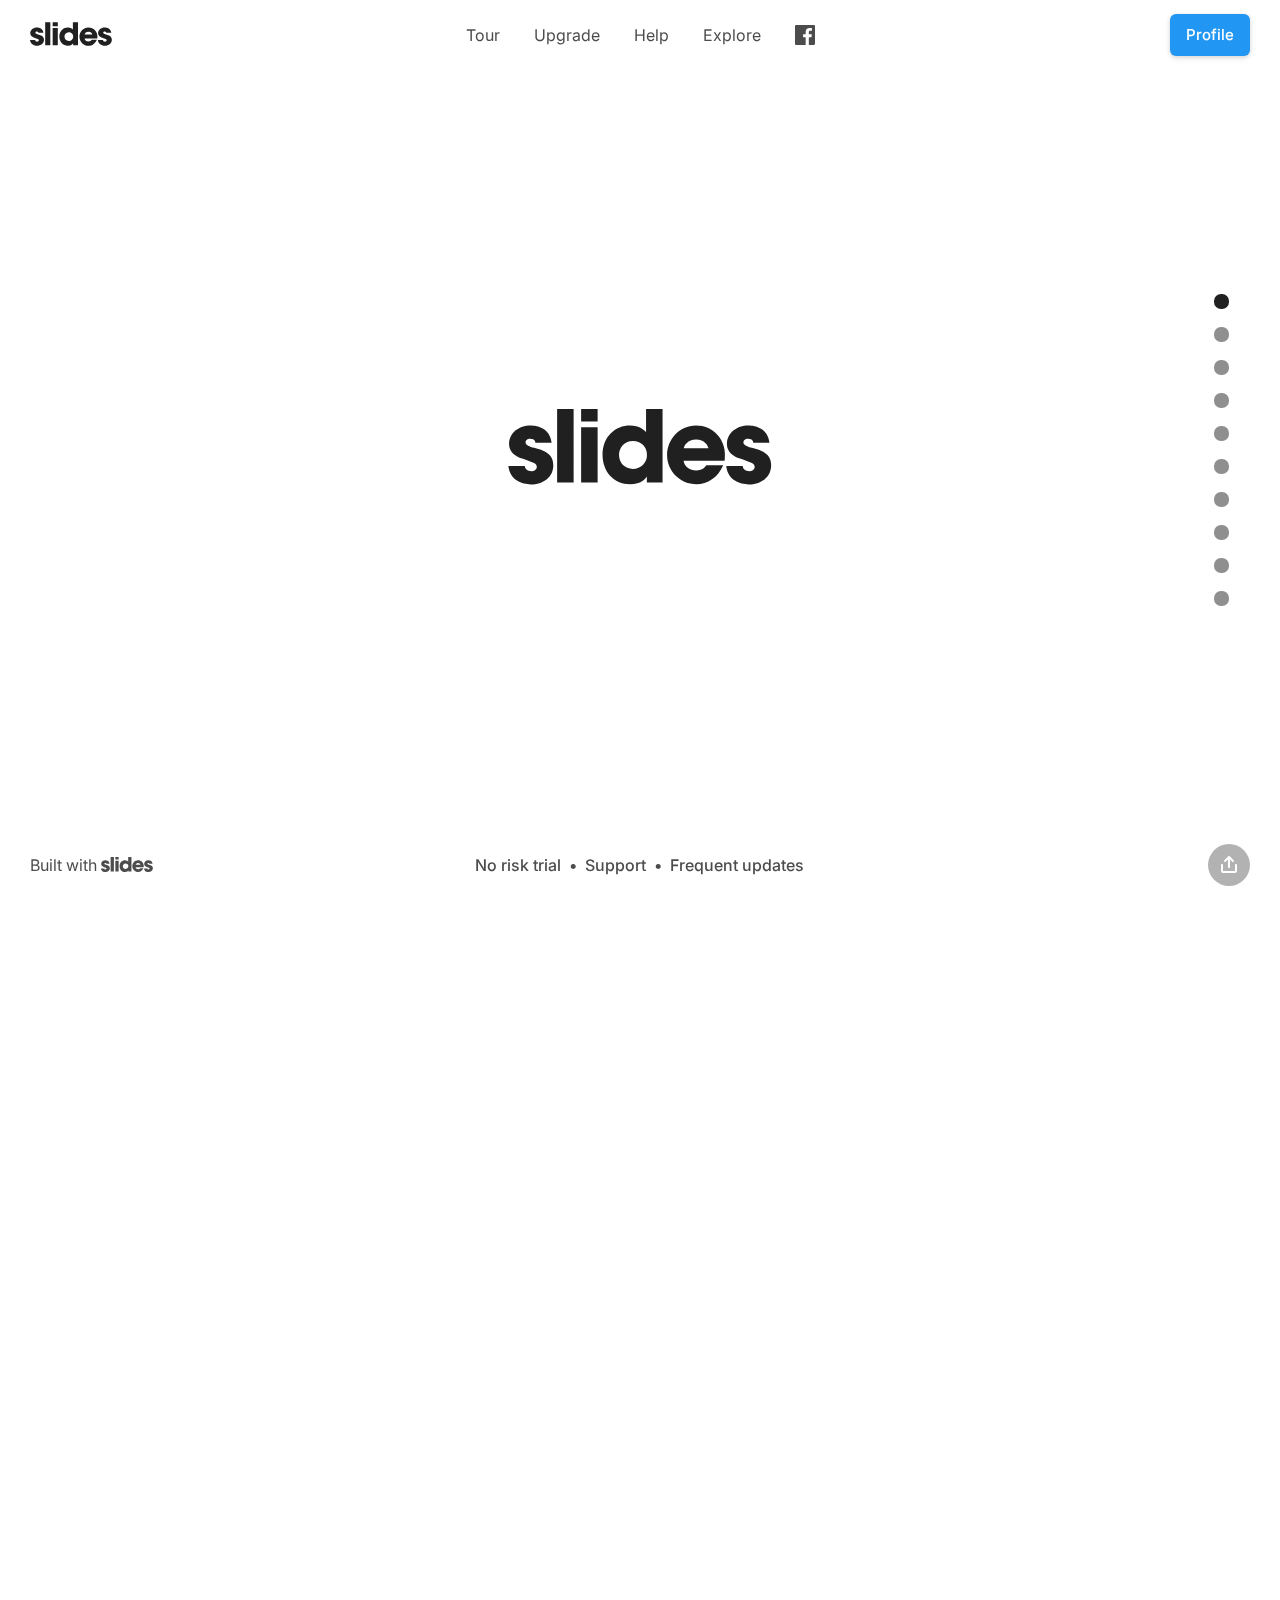
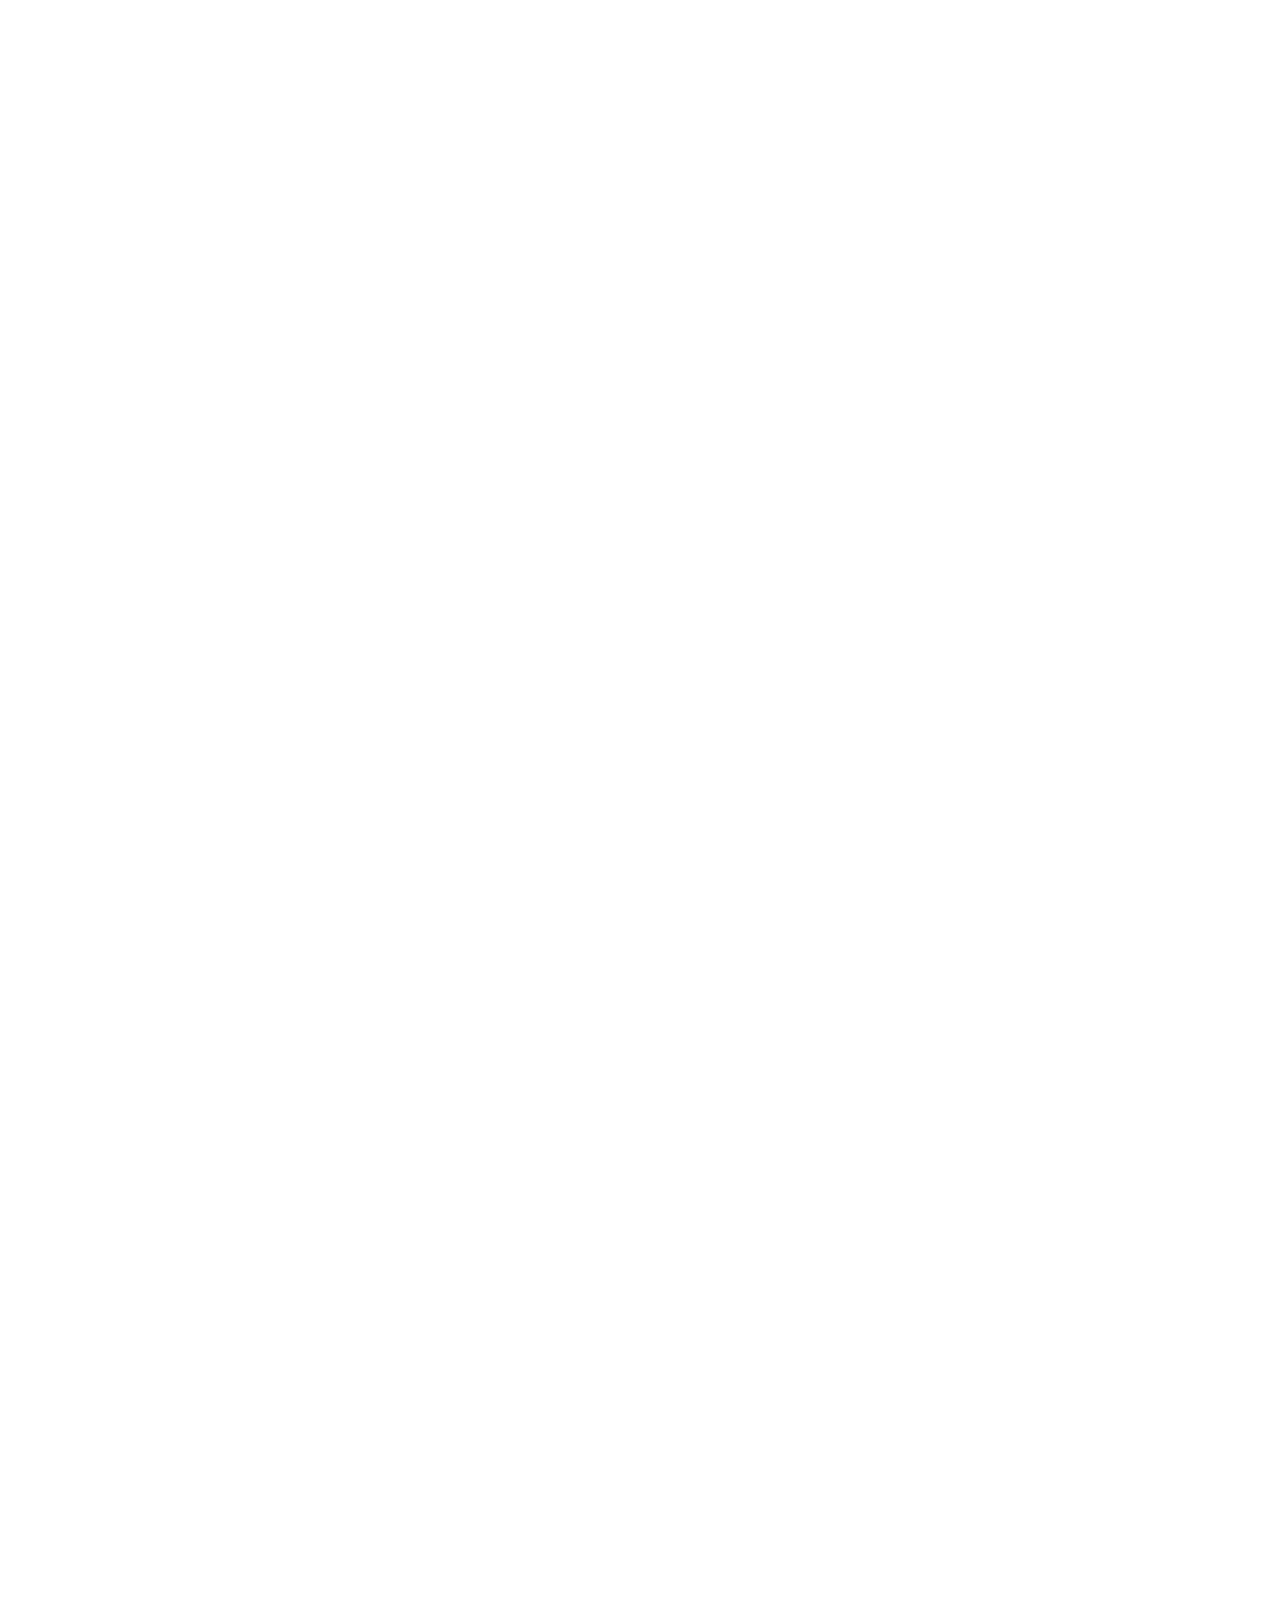
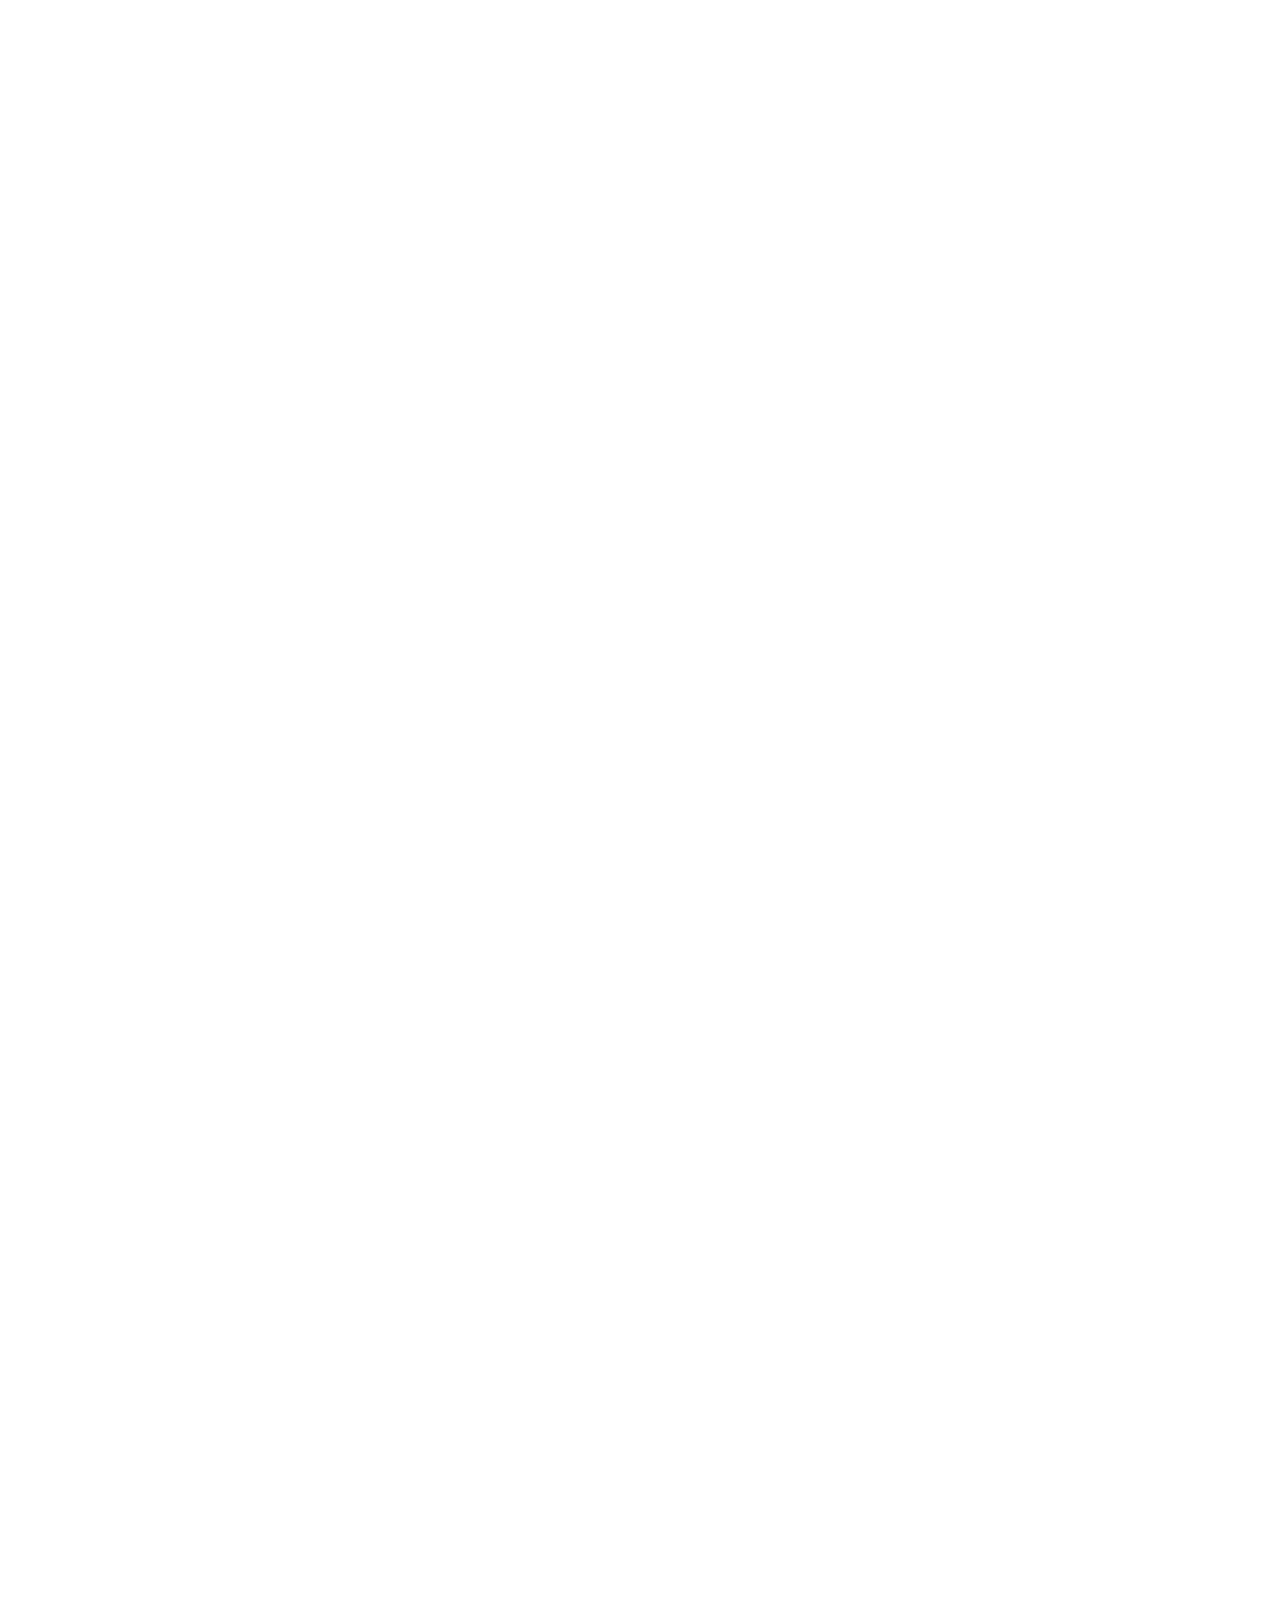
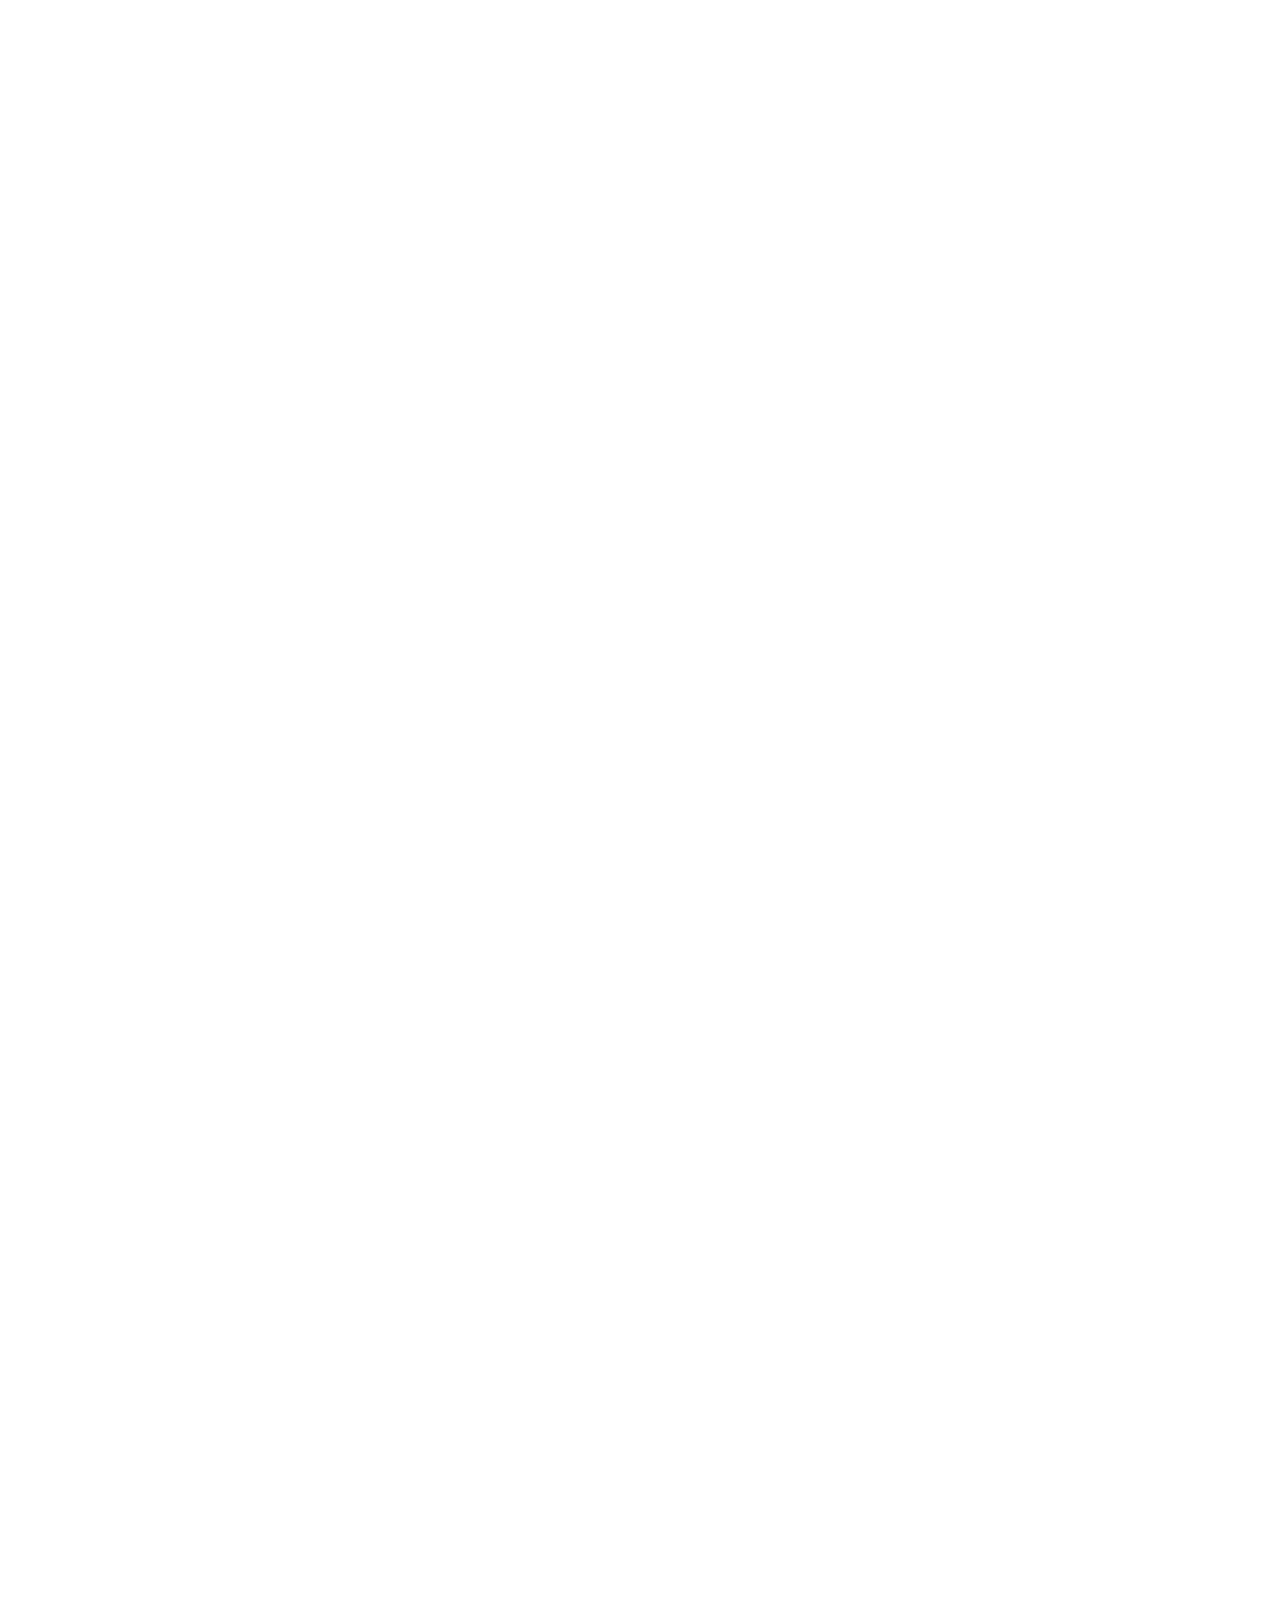
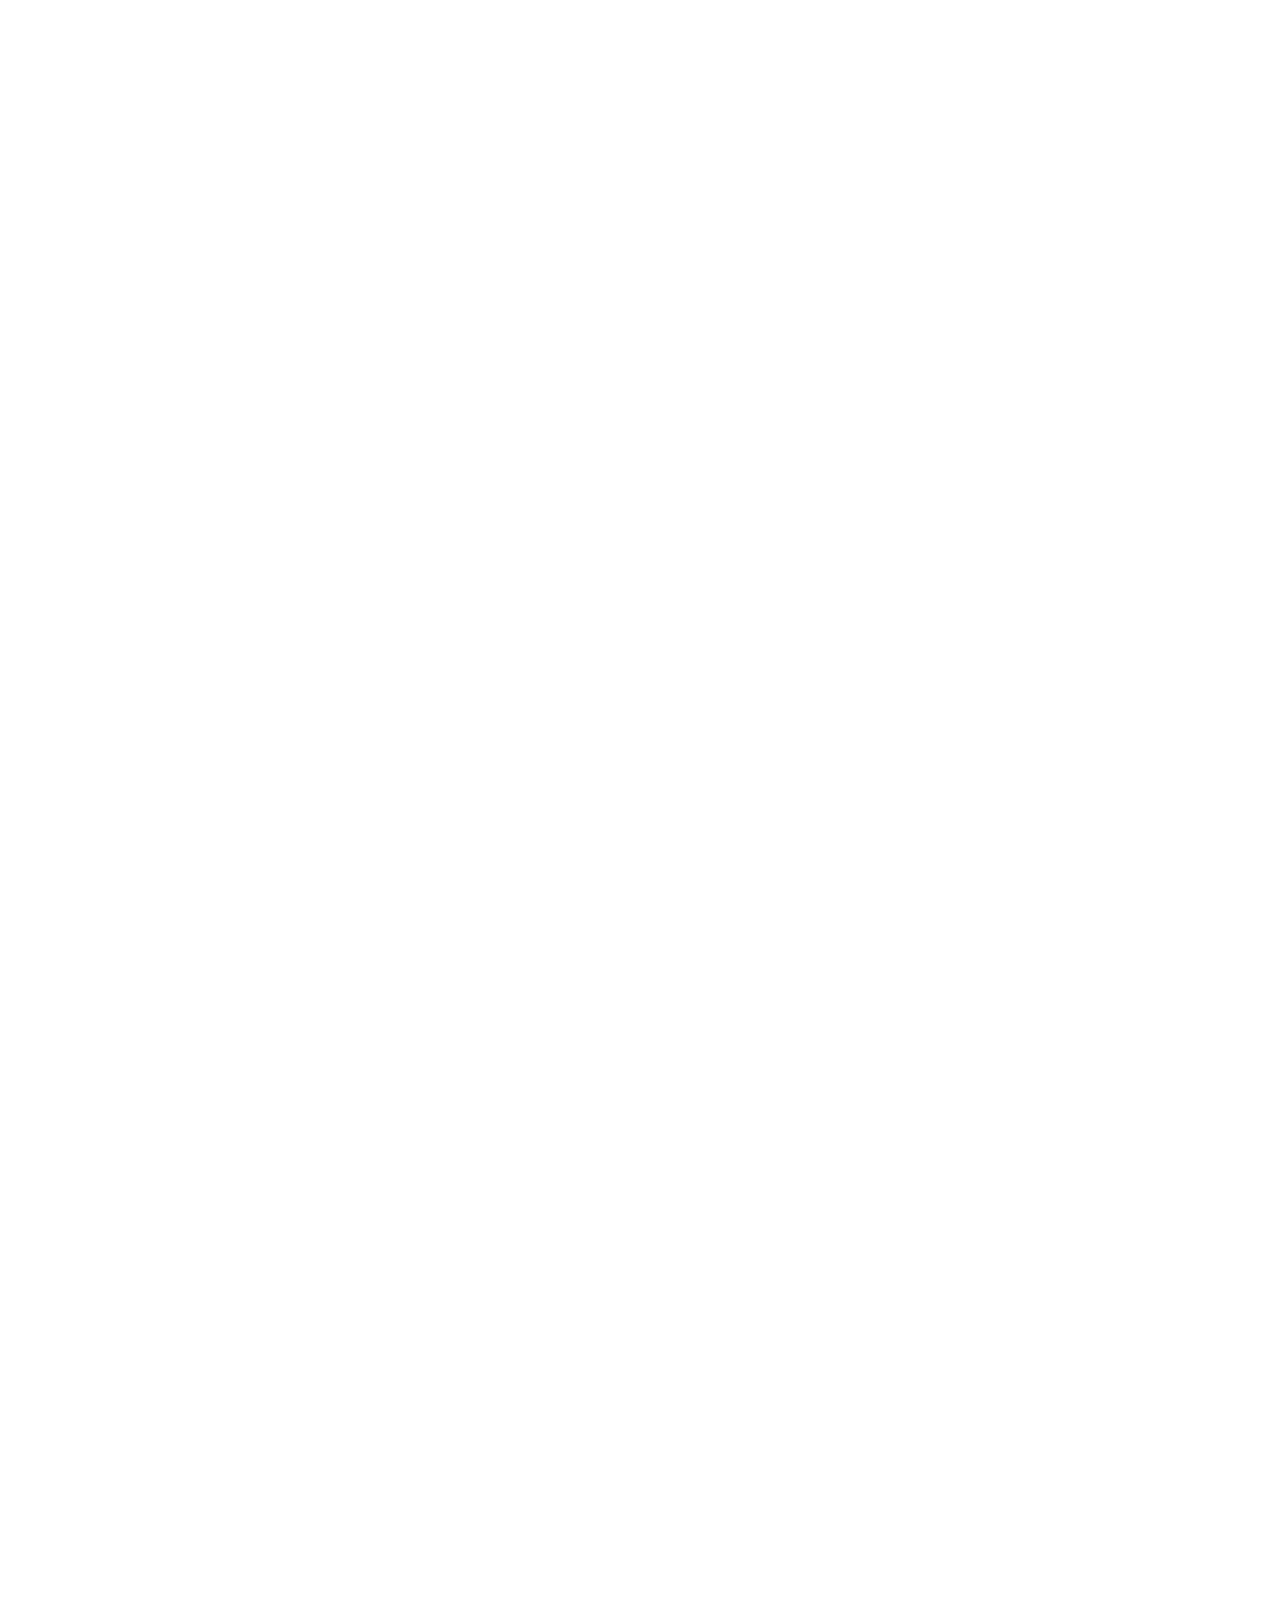
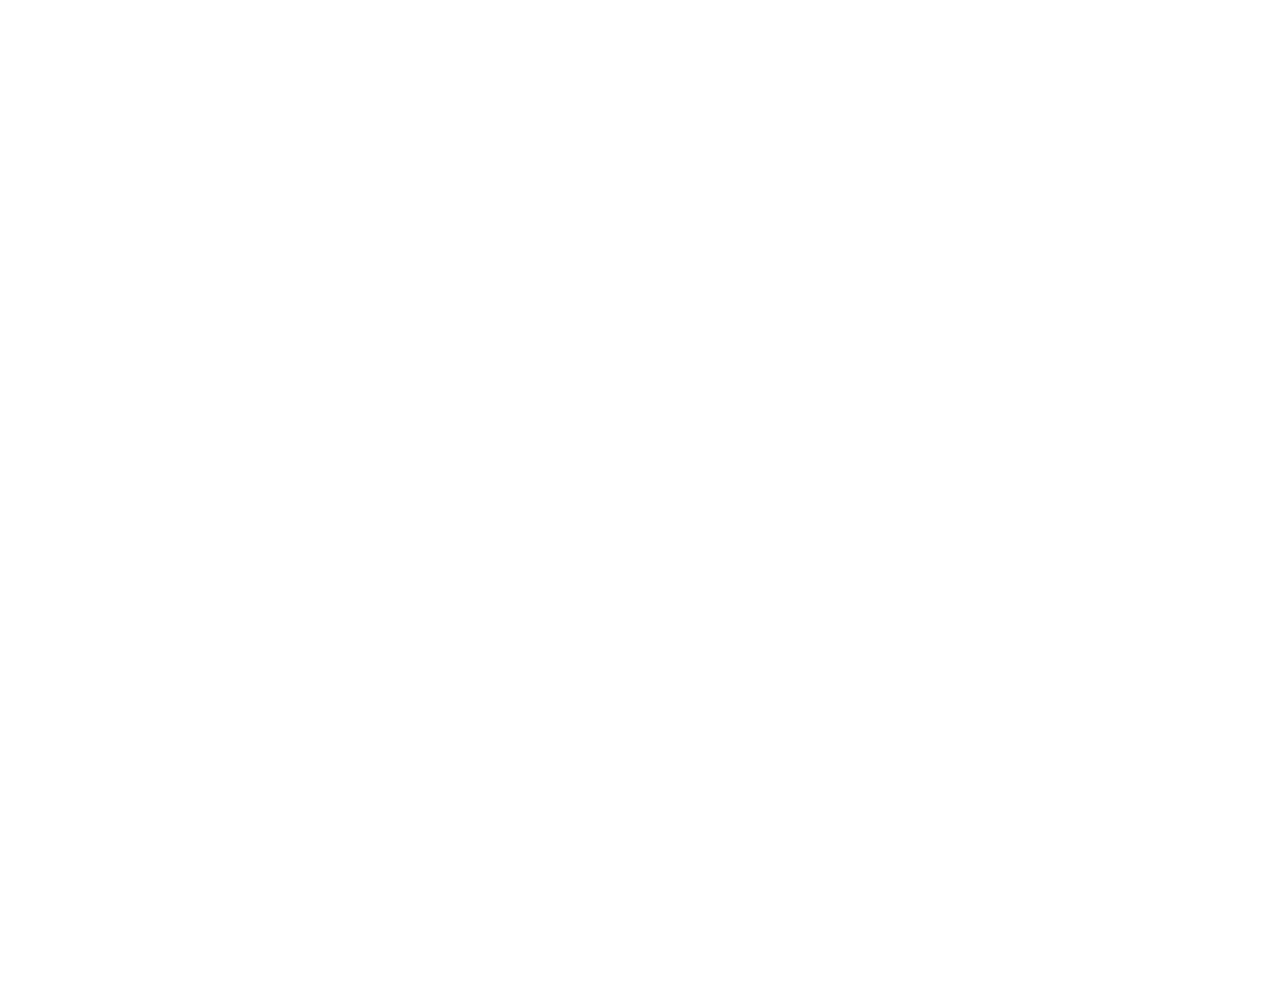
<file: index.html>
<!doctype html>
<html>
<head>
    <meta charset="UTF-8">
    <meta name="viewport" content="width=device-width, height=device-height, initial-scale=1.0">
    <meta name="apple-mobile-web-app-capable" content="yes" />
    <base href="./">
    <title>Static Blogging 0.1.3</title>
    <meta property="og:title" content="Static Blogging 0.1.3" />
    <meta name="twitter:title" content="Static Blogging 0.1.3" />
    <meta name="description" content="Introduction to static blogging" />
    <meta name="og:description" content="Introduction to static blogging" />
    <meta name="twitter:description" content="Introduction to static blogging" />
    <link rel="preconnect" href="https://fonts.gstatic.com/" crossorigin>
    
    <!-- Compressed Styles -->
    <link href="css/slides.min.css?506341" rel="stylesheet" type="text/css">

    <!-- Favicon -->
			
	<link rel="canonical" href="{{ page.url | prepend: site.url }}">
	<link rel="apple-touch-icon" sizes="180x180" href="/assets/favicon/apple-touch-icon.png">
	<link rel="icon" type="image/png" sizes="32x32" href="/assets/favicon/favicon-32x32.png">
	<link rel="icon" type="image/png" sizes="16x16" href="/assets/favicon/favicon-16x16.png">
	<link rel="manifest" href="/assets/favicon/site.webmanifest">
    
    <!-- Fonts and Material Icons -->
    <link rel="stylesheet" as="font" href="https://fonts.googleapis.com/css?family=Inter:100,200,300,400,500,600,700,800,900|Material+Icons"/>
    <style>
        .slides { font-family: 'Inter', sans-serif; }
    </style>
     
</head>
<body class="slides scroll animated noPreload">
<svg id="customSvgLibrary" xmlns="http://www.w3.org/2000/svg" style="display:none" id="customSvgLibrary">
  
  <symbol id="logo" viewBox="0 0 106 31"><title>Slides Framework</title><path d="M17.413 14.04c-.56-5.84-5.6-7-8.52-7-4.6 0-8.6 2.92-8.6 7.52 0 3 2.4 4.88 5.28 5.8 4.24 1.64 5.88 1.84 5.88 3.36 0 1.08-1.2 1.72-2.32 1.72-.28 0-2.24 0-2.52-2.04h-6.6c.6 5.84 5.68 7.36 9.04 7.36 4.92 0 9.04-2.88 9.04-7.76 0-4.8-4-5.92-7.76-6.96-1.76-.52-3.4-1.2-3.4-2.2 0-.6.48-1.48 1.88-1.48 1.96 0 2.04 1.2 2.08 1.68h6.52zm2.222 15.96h6.64v-29.6h-6.64v29.6zm9.662-24.56h6.64v-5.04h-6.64v5.04zm0 24.56h6.64v-22.2h-6.64v22.2zm32.782-29.6h-6.64v9.28c-.72-.72-2.6-2.64-6.52-2.64-5.64 0-11 4.28-11 11.8 0 6.68 4.4 11.88 11.12 11.88 4.48 0 6.08-2.2 6.72-3.12v2.4h6.32v-29.6zm-17.52 18.4c0-2.56 1.8-5.56 5.64-5.56 1.56 0 2.96.56 3.96 1.56 1 .96 1.64 2.32 1.64 3.92.08 1.64-.52 3.08-1.56 4.12s-2.52 1.68-4.12 1.68c-3.12 0-5.56-2.28-5.56-5.68v-.04zm42.502 2.4c.52-4.08-.32-7.64-3.12-10.64-2.08-2.2-5-3.52-8.4-3.52-6.76 0-11.64 5.72-11.64 11.92 0 6.6 5.4 11.76 11.76 11.76 2.28 0 4.48-.68 6.32-2 1.88-1.28 3.44-3.2 4.52-5.68h-6.8c-.8 1.16-1.92 2.08-4.04 2.08-2.6 0-4.84-1.56-5.12-3.92h16.52zm-16.44-5.04c.16-1.04 1.52-3.52 4.96-3.52s4.8 2.48 4.96 3.52h-9.92zm34.502-2.12c-.56-5.84-5.6-7-8.52-7-4.6 0-8.6 2.92-8.6 7.52 0 3 2.4 4.88 5.28 5.8 4.24 1.64 5.88 1.84 5.88 3.36 0 1.08-1.2 1.72-2.32 1.72-.28 0-2.24 0-2.52-2.04h-6.6c.6 5.84 5.68 7.36 9.04 7.36 4.92 0 9.04-2.88 9.04-7.76 0-4.8-4-5.92-7.76-6.96-1.76-.52-3.4-1.2-3.4-2.2 0-.6.48-1.48 1.88-1.48 1.96 0 2.04 1.2 2.08 1.68h6.52z"/></symbol>
  
  <symbol id="close" viewBox="0 0 30 30"><path d="M15 0c-8.3 0-15 6.7-15 15s6.7 15 15 15 15-6.7 15-15-6.7-15-15-15zm5.7 19.3c.4.4.4 1 0 1.4-.2.2-.4.3-.7.3s-.5-.1-.7-.3l-4.3-4.3-4.3 4.3c-.2.2-.4.3-.7.3s-.5-.1-.7-.3c-.4-.4-.4-1 0-1.4l4.3-4.3-4.3-4.3c-.4-.4-.4-1 0-1.4s1-.4 1.4 0l4.3 4.3 4.3-4.3c.4-.4 1-.4 1.4 0s.4 1 0 1.4l-4.3 4.3 4.3 4.3z"/></symbol>

  <symbol id="arrow-left" viewBox="0 0 29 56"><path d="M28.7.3c.4.4.4 1 0 1.4l-26.3 26.3 26.3 26.3c.4.4.4 1 0 1.4-.4.4-1 .4-1.4 0l-27-27c-.4-.4-.4-1 0-1.4l27-27c.3-.3 1-.4 1.4 0z"/></symbol>
  
  <symbol id="arrow-right" viewBox="0 0 29 56"><path d="M.3 55.7c-.4-.4-.4-1 0-1.4l26.3-26.3-26.3-26.3c-.4-.4-.4-1 0-1.4.4-.4 1-.4 1.4 0l27 27c.4.4.4 1 0 1.4l-27 27c-.3.3-1 .4-1.4 0z"/></symbol>

  <symbol id="back" viewBox="0 0 20 20"><path d="M2.3 10.7l5 5c.4.4 1 .4 1.4 0s.4-1 0-1.4l-3.3-3.3h11.6c.6 0 1-.4 1-1s-.4-1-1-1h-11.6l3.3-3.3c.4-.4.4-1 0-1.4-.2-.2-.4-.3-.7-.3s-.5.1-.7.3l-5 5c-.2.2-.3.5-.3.7 0 .2.1.5.3.7z"/></symbol>
  
  <symbol id="menu" viewBox="0 0 18 18"><path d="M16 5h-14c-.6 0-1-.4-1-1 0-.5.4-1 1-1h14c.5 0 1 .4 1 1s-.4 1-1 1zm-14 5h14c.5 0 1-.4 1-1 0-.5-.4-1-1-1h-14c-.6 0-1 .4-1 1s.4 1 1 1zm14 3h-14c-.5 0-1 .4-1 1 0 .5.4 1 1 1h14c.5 0 1-.4 1-1s-.4-1-1-1z"/></symbol>
  
  <symbol id="share" viewBox="0 0 18 18"><path d="M16 8c-.6 0-1 .4-1 1v6h-12v-6c0-.6-.4-1-1-1s-1 .4-1 1v6c0 1.1.9 2 2 2h12c1.1 0 2-.9 2-2v-6c0-.6-.4-1-1-1zm-2.3-2.3c.4-.4.4-1 0-1.4l-4-4c-.4-.4-1-.4-1.4 0l-4 4c-.4.4-.4 1 0 1.4s1 .4 1.4 0l2.3-2.3v7.6c0 .6.4 1 1 1s1-.4 1-1v-7.6l2.3 2.3c.4.4 1 .4 1.4 0z"/></symbol>

  <symbol id="arrow-down" viewBox="0 0 24 24"><path d="M12 18c-.2 0-.5-.1-.7-.3l-11-10c-.4-.4-.4-1-.1-1.4.4-.4 1-.4 1.4-.1l10.4 9.4 10.3-9.4c.4-.4 1-.3 1.4.1.4.4.3 1-.1 1.4l-11 10c-.1.2-.4.3-.6.3z"/></symbol>
  
  <symbol id="arrow-up" viewBox="0 0 24 24"><path d="M11.9 5.9c.2 0 .5.1.7.3l11 10c.4.4.4 1 .1 1.4-.4.4-1 .4-1.4.1l-10.4-9.4-10.3 9.4c-.4.4-1 .3-1.4-.1-.4-.4-.3-1 .1-1.4l11-10c.1-.2.4-.3.6-.3z"/></symbol>
  
  <symbol id="arrow-top" viewBox="0 0 18 18"><path d="M15.7 7.3l-6-6c-.4-.4-1-.4-1.4 0l-6 6c-.4.4-.4 1 0 1.4.4.4 1 .4 1.4 0l4.3-4.3v11.6c0 .6.4 1 1 1s1-.4 1-1v-11.6l4.3 4.3c.2.2.4.3.7.3s.5-.1.7-.3c.4-.4.4-1 0-1.4z"/></symbol>
  
  <symbol id="play" viewBox="0 0 30 30"><path d="M7 30v-30l22 15z"/></symbol>
  
  <symbol id="chat" viewBox="0 0 18 18"><path d="M5,17c-0.2,0-0.3,0-0.4-0.1C4.2,16.7,4,16.4,4,16v-2H2c-1.1,0-2-0.9-2-2V3c0-1.1,0.9-2,2-2h14c1.1,0,2,0.9,2,2v9 c0,1.1-0.9,2-2,2H9.3l-3.7,2.8C5.4,16.9,5.2,17,5,17z M2,12h3.5C5.8,12,6,12.2,6,12.5V14l2.4-1.8C8.6,12.1,8.8,12,9,12h7V3H2V12z M13,7H5C4.4,7,4,6.6,4,6s0.4-1,1-1h8c0.6,0,1,0.4,1,1S13.6,7,13,7z M13,10H5c-0.6,0-1-0.4-1-1s0.4-1,1-1h8c0.6,0,1,0.4,1,1 S13.6,10,13,10z"/></symbol>

  <symbol id="mail" viewBox="0 0 18 18"><path d="M16 2h-14c-1.1 0-2 .9-2 2v10c0 1.1.9 2 2 2h14c1.1 0 2-.9 2-2v-10c0-1.1-.9-2-2-2zm0 2v.5l-7 4.3-7-4.4v-.4h14zm-14 10v-7.2l6.5 4c.1.1.3.2.5.2s.4-.1.5-.2l6.5-4v7.2h-14z"/></symbol>

  <symbol id="sound-on" viewBox="0 0 18 18"><path d="M8.5,0.1C8.1-0.1,7.7,0,7.4,0.2L3.7,3H2C0.9,3,0,3.9,0,5v6c0,1.1,0.9,2,2,2h1.7l3.7,2.8C7.6,15.9,7.8,16,8,16 c0.2,0,0.3,0,0.4-0.1C8.8,15.7,9,15.4,9,15V1C9,0.6,8.8,0.3,8.5,0.1z M7,13l-2.4-1.8C4.4,11.1,4.2,11,4,11l-2,0l0-6h2 c0.2,0,0.4-0.1,0.6-0.2L7,3V13z M11.7,9.9l0.7,1.9C13.9,11.2,15,9.7,15,8c0-1.7-1.1-3.2-2.7-3.8l-0.7,1.9C12.5,6.4,13,7.2,13,8C13,8.9,12.5,9.6,11.7,9.9z M12.2,1.1l-0.3,2C14.3,3.5,16,5.6,16,8s-1.8,4.5-4.2,4.9l0.3,2C15.6,14.3,18,11.4,18,8C18,4.6,15.6,1.7,12.2,1.1z"/></symbol>
  
  <symbol id="sound-off" viewBox="0 0 18 18"><path d="M15.9,8l1.8-1.8c0.4-0.4,0.4-1,0-1.4s-1-0.4-1.4,0l-1.8,1.8l-1.8-1.8c-0.4-0.4-1-0.4-1.4,0s-0.4,1,0,1.4L13.1,8l-1.8,1.8 c-0.4,0.4-0.4,1,0,1.4c0.2,0.2,0.5,0.3,0.7,0.3s0.5-0.1,0.7-0.3l1.8-1.8l1.8,1.8c0.2,0.2,0.5,0.3,0.7,0.3s0.5-0.1,0.7-0.3 c0.4-0.4,0.4-1,0-1.4L15.9,8z M8.5,0.1C8.1-0.1,7.7,0,7.4,0.2L3.7,3H2C0.9,3,0,3.9,0,5v6c0,1.1,0.9,2,2,2h1.7l3.7,2.8C7.6,15.9,7.8,16,8,16 c0.2,0,0.3,0,0.4-0.1C8.8,15.7,9,15.4,9,15V1C9,0.6,8.8,0.3,8.5,0.1z M7,13l-2.4-1.8C4.4,11.1,4.2,11,4,11l-2,0l0-6h2 c0.2,0,0.4-0.1,0.6-0.2L7,3V13z"/></symbol>
  
  <!-- social -->
  <symbol id="apple" viewBox="-1 1 24 24"><path d="M17.6 13.8c0-3 2.5-4.5 2.6-4.6-1.4-2.1-3.6-2.3-4.4-2.4-1.9-.2-3.6 1.1-4.6 1.1-.9 0-2.4-1.1-4-1-2 0-3.9 1.2-5 3-2.1 3.7-.5 9.1 1.5 12.1 1 1.5 2.2 3.1 3.8 3 1.5-.1 2.1-1 3.9-1s2.4 1 4 1 2.7-1.5 3.7-2.9c1.2-1.7 1.6-3.3 1.7-3.4-.1-.1-3.2-1.3-3.2-4.9zm-3.1-9c.8-1 1.4-2.4 1.2-3.8-1.2 0-2.7.8-3.5 1.8-.8.9-1.5 2.3-1.3 3.7 1.4.1 2.8-.7 3.6-1.7z"/></symbol>

  <symbol id="dribbble" viewBox="0 0 24 24"><path d="M12 0c-6.7 0-12 5.3-12 12s5.3 12 12 12 12-5.3 12-12-5.3-12-12-12zm7.9 5.7c1.3 1.7 2.1 3.9 2.3 6.1-.4-.1-2.4-.4-4.7-.4-.8 0-1.5 0-2.3.1 0-.1-.1-.3-.3-.5l-.7-1.5c3.7-1.4 5.3-3.4 5.7-3.8zm-7.9-3.8c2.5 0 4.9.9 6.7 2.5-.3.4-1.9 2.3-5.2 3.6-1.6-2.9-3.3-5.3-3.7-5.9.6-.1 1.4-.2 2.2-.2zm-4.4 1c.4.6 2.1 3 3.7 5.8-4.4 1.2-8.2 1.2-9.2 1.2h-.1c.8-3.1 2.9-5.6 5.6-7zm-5.7 9.1v-.3h.3c1.2 0 5.6-.1 10.1-1.5l.8 1.6c-.1 0-.3 0-.4.1-5.1 1.6-7.9 6-8.3 6.7-1.6-1.7-2.5-4.1-2.5-6.6zm10.1 10.1c-2.3 0-4.4-.8-6.1-2.1.3-.5 2.4-4.4 7.9-6.3 1.3 3.6 2 6.7 2.1 7.6-1.2.6-2.6.8-3.9.8zm5.7-1.8c-.1-.8-.7-3.6-2-7.1.7-.1 1.3-.1 2-.1 2.1 0 3.7.4 4.1.5-.3 2.8-1.8 5.2-4.1 6.7z"/></symbol>

  <symbol id="facebook" viewBox="0 0 24 24"><path d="M24 1.3v21.3c0 .7-.6 1.3-1.3 1.3h-6.1v-9.3h3.1l.5-3.6h-3.6v-2.2c0-1.1.3-1.8 1.8-1.8h1.9v-3.2c-.3 0-1.5-.1-2.8-.1-2.8 0-4.7 1.7-4.7 4.8v2.7h-3.1v3.6h3.1v9.2h-11.5c-.7 0-1.3-.6-1.3-1.3v-21.4c0-.7.6-1.3 1.3-1.3h21.3c.8 0 1.4.6 1.4 1.3z"/></symbol>

  <symbol id="facebook2" viewBox="0 0 512 512"><path d="M288 176v-64c0-17.664 14.336-32 32-32h32v-80h-64c-53.024 0-96 42.976-96 96v80h-64v80h64v256h96v-256h64l32-80h-96z"/></symbol>
   
  <symbol id="fb-like" viewBox="0 0 20 20"><path d="M0 8v12h5v-12h-5zm2.5 10.8c-.4 0-.8-.3-.8-.8 0-.4.3-.8.8-.8s.8.3.8.8c0 .4-.4.8-.8.8zm3.5-.8h9.5c1.1 0 1.7-1 1.7-1.7 0-.3-.4-1-.4-1 1.4-.3 1.7-1.2 1.7-1.7-.1-.5-.3-.9-.5-1 1-.4 1.5-1.1 1.4-1.9-.1-.8-1-1.5-1-1.5 1-.6.9-1.5.9-1.5-.3-1.3-1.5-1.7-1.7-1.7h-5.6s.3-.5.3-2.4-1.3-3.6-2.6-3.6c0 0-.7.1-1 .3v3.5l-2.7 4.4v9.8z"/></symbol>
  
  <symbol id="googlePlus" viewBox="0 1 24 24"><path d="M7.8 13.5h4.6c-.6 2-2.5 3.4-4.6 3.4-2.7 0-4.9-2.2-4.9-4.9s2.2-4.9 4.9-4.9c1.1 0 2.1.3 3 1l1.8-2.4c-1.4-1.1-3-1.6-4.8-1.6-4.3 0-7.9 3.5-7.9 7.9s3.5 7.9 7.9 7.9 7.9-3.5 7.9-7.9v-1.5h-7.9v3zM21.7 11v-2.2h-2v2.2h-2.2v2h2.2v2.2h2v-2.2h2.2v-2z"/></symbol>
  
  <symbol id="instagram" viewBox="0 0 20 20"><circle cx="10" cy="10" r="3.3"/><path d="M13,0H7C2.2,0,0,2.2,0,7v6c0,4.8,2.1,7,7,7h6c4.8,0,7-2.2,7-7V7C20,2.2,17.9,0,13,0z M10,15.1c-2.8,0-5.1-2.3-5.1-5.1 S7.2,4.9,10,4.9s5.1,2.3,5.1,5.1S12.8,15.1,10,15.1z M15.3,5.9c-0.7,0-1.2-0.5-1.2-1.2c0-0.7,0.5-1.2,1.2-1.2s1.2,0.5,1.2,1.2 C16.5,5.3,16,5.9,15.3,5.9z"/></symbol>

  <symbol id="behance" viewBox="0 0 511.958 511.958"><path d="M210.624 240.619c10.624-5.344 18.656-11.296 24.16-17.728 9.792-11.584 14.624-26.944 14.624-45.984 0-18.528-4.832-34.368-14.496-47.648-16.128-21.632-43.424-32.704-82.016-33.28h-152.896v312.096h142.56c16.064 0 30.944-1.376 44.704-4.192 13.76-2.848 25.664-8.064 35.744-15.68 8.96-6.624 16.448-14.848 22.4-24.544 9.408-14.656 14.112-31.264 14.112-49.76 0-17.92-4.128-33.184-12.32-45.728-8.288-12.544-20.448-21.728-36.576-27.552zm-147.552-90.432h68.864c15.136 0 27.616 1.632 37.408 4.864 11.328 4.704 16.992 14.272 16.992 28.864 0 13.088-4.32 22.24-12.864 27.392-8.608 5.152-19.776 7.744-33.472 7.744h-76.928v-68.864zm108.896 198.24c-7.616 3.68-18.336 5.504-32.064 5.504h-76.832v-83.232h77.888c13.568.096 24.128 1.888 31.68 5.248 13.44 6.08 20.128 17.216 20.128 33.504 0 19.2-6.912 32.128-20.8 38.976zM327.168 110.539h135.584v38.848h-135.584zM509.856 263.851c-2.816-18.08-9.024-33.984-18.688-47.712-10.592-15.552-24.032-26.944-40.384-34.144-16.288-7.232-34.624-10.848-55.04-10.816-34.272 0-62.112 10.72-83.648 32-21.472 21.344-32.224 52.032-32.224 92.032 0 42.656 11.872 73.472 35.744 92.384 23.776 18.944 51.232 28.384 82.4 28.384 37.728 0 67.072-11.232 88.032-33.632 13.408-14.144 20.992-28.064 22.656-41.728h-62.464c-3.616 6.752-7.808 12.032-12.608 15.872-8.704 7.04-20.032 10.56-33.92 10.56-13.216 0-24.416-2.912-33.76-8.704-15.424-9.28-23.488-25.536-24.512-48.672h170.464c.256-19.936-.384-35.264-2.048-45.824zm-166.88 5.984c2.24-15.008 7.68-26.912 16.32-35.712 8.64-8.768 20.864-13.184 36.512-13.216 14.432 0 26.496 4.128 36.32 12.416 9.696 8.352 15.168 20.48 16.288 36.512h-105.44z"/></symbol>
  
  <symbol id="linkedin" viewBox="0 0 24 24"><path d="M5.9 21.9h-4.7v-14.2h4.7v14.2zm-2.3-16.1c-1.6 0-2.6-1.1-2.6-2.5s1-2.5 2.7-2.5c1.6 0 2.6 1 2.6 2.5-.1 1.4-1.2 2.5-2.7 2.5zm19.2 16.1h-4.7v-7.6c0-2-.7-3.3-2.3-3.3-1.3 0-2.1.9-2.5 1.7-.1.3-.1.8-.1 1.2v7.9h-4.7v-14.1h4.7v2c.7-.9 1.7-2.3 4.3-2.3 3.1 0 5.5 2.1 5.5 6.4v8.2h-.2z"/></symbol>

  <symbol id="medium" viewBox="0 0 130.8 104"><path d="M15.5 21.2c.2-1.6-.5-3.2-1.7-4.3l-12.1-14.7v-2.2h38l29.3 64.4 25.8-64.4h36.2v2.2l-10.5 10c-.9.7-1.3 1.8-1.2 2.9v73.7c0 1.1.3 2.2 1.2 2.9l10.2 10v2.2h-51.3v-2.2l10.6-10.2c1-1 1-1.3 1-2.9v-59.6l-29.4 74.7h-4l-34.2-74.7v50.3c0 2.2.4 4.2 1.9 5.7l13.7 16.8v2.2h-39v-2.2l13.8-16.7c1.5-1.5 1.8-3.3 1.8-5.7l-.1-58.2z"/></symbol>
  
  <symbol id="pinterest" viewBox="0 0 24 24"><path d="M5.9 13.9c1.2-2-.4-2.5-.6-4-1-6.1 7.1-10.2 11.4-6 2.9 2.9 1 12-3.7 11-4.6-.9 2.2-8.1-1.4-9.5-3-1.1-4.6 3.6-3.2 5.9-.8 4-2.5 7.7-1.8 12.7 2.3-1.7 3.1-4.8 3.7-8.1 1.2.7 1.8 1.4 3.3 1.5 5.5.4 8.6-5.4 7.8-10.7-.7-4.7-5.5-7.1-10.6-6.6-4.1.4-8.1 3.7-8.3 8.3-.1 2.8.7 4.9 3.4 5.5z"/></symbol>
  
  <symbol id="stumbleupon" viewBox="0 0 24 24"><path d="M13.3 9.6l1.6.8 2.5-.8v-1.4c0-3-2.4-5.4-5.4-5.4s-5.4 2.4-5.4 5.4v7.5c0 .7-.6 1.3-1.3 1.3s-1.3-.6-1.3-1.3v-3.2h-4v3.2c0 3 2.4 5.4 5.4 5.4s5.4-2.4 5.4-5.4v-7.5c0-.7.6-1.3 1.3-1.3s1.3.6 1.3 1.3l-.1 1.4zm6.6 2.9v3.2c0 .7-.6 1.3-1.3 1.3s-1.3-.6-1.3-1.3v-3.2l-2.5.8-1.6-.8v3.2c0 3 2.4 5.4 5.4 5.4s5.4-2.4 5.4-5.4v-3.2h-4.1z"/></symbol>
  
  <symbol id="twitter" viewBox="0 1 24 23"><path d="M21.5 7.6v.6c0 6.6-5 14.1-14 14.1-2.8 0-5.4-.8-7.6-2.2l1.2.1c2.3 0 4.4-.8 6.1-2.1-2.2 0-4-1.5-4.6-3.4.3.1.6.1.9.1.5 0 .9-.1 1.3-.2-2.1-.6-3.8-2.6-3.8-5 .7.4 1.4.6 2.2.6-1.3-.9-2.2-2.4-2.2-4.1 0-.9.2-1.8.7-2.5 2.4 3 6.1 5 10.2 5.2-.1-.4-.1-.7-.1-1.1 0-2.7 2.2-5 4.9-5 1.4 0 2.7.6 3.6 1.6 1-.3 2.1-.7 3-1.3-.4 1.2-1.1 2.1-2.2 2.7 1-.1 1.9-.4 2.8-.8-.6 1.1-1.4 2-2.4 2.7z"/></symbol>
  
  <symbol id="tumblr" viewBox="0 0 23 23"><path d="M12.573 4.94v-4.94h-3.188c-.072.183-.11.4-.11.622-.034.107-.072.184-.072.293-.328 1.829-1.28 3.11-2.892 3.807-.476.218-.914.253-1.39.218v3.987h2.342c.039 5.603.039 8.493.039 8.64v.332c.294 2.449 1.573 3.914 3.843 4.463.914.257 1.901.366 2.892.366 1.279-.036 2.525-.256 3.771-.659v-4.685c-.731.22-1.395.402-1.977.583-1.135.333-2.087.113-2.857-.619-.073-.11-.183-.257-.221-.403-.106-.586-.178-1.206-.178-1.795v-6.222h5.083v-3.988h-5.085z"/></symbol>

  <symbol id="xing" viewBox="0 0 24 24"><path d="M3.647 4.74c-.208 0-.384.073-.472.216-.091.148-.077.338.02.531l2.34 4.051v.02l-3.678 6.49c-.096.191-.091.383 0 .531.088.142.244.236.452.236h3.461c.518 0 .767-.349.944-.669l3.737-6.608-2.38-4.15c-.172-.307-.433-.649-.964-.649h-3.46zm14.542-4.74c-.517 0-.741.326-.927.659l-7.702 13.658 4.918 9.023c.172.307.437.659.967.659h3.457c.208 0 .371-.079.459-.221.092-.148.09-.343-.007-.535l-4.88-8.915v-.023l7.664-13.551c.096-.191.098-.386.007-.534-.088-.142-.252-.221-.46-.221h-3.496z"/></symbol>

  <symbol id="whatsapp" viewBox="0 0 512 512"><path d="M256.064 0h-.128c-141.152 0-255.936 114.816-255.936 256 0 56 18.048 107.904 48.736 150.048l-31.904 95.104 98.4-31.456c40.48 26.816 88.768 42.304 140.832 42.304 141.152 0 255.936-114.848 255.936-256s-114.784-256-255.936-256zm148.96 361.504c-6.176 17.44-30.688 31.904-50.24 36.128-13.376 2.848-30.848 5.12-89.664-19.264-75.232-31.168-123.68-107.616-127.456-112.576-3.616-4.96-30.4-40.48-30.4-77.216s18.656-54.624 26.176-62.304c6.176-6.304 16.384-9.184 26.176-9.184 3.168 0 6.016.16 8.576.288 7.52.32 11.296.768 16.256 12.64 6.176 14.88 21.216 51.616 23.008 55.392 1.824 3.776 3.648 8.896 1.088 13.856-2.4 5.12-4.512 7.392-8.288 11.744-3.776 4.352-7.36 7.68-11.136 12.352-3.456 4.064-7.36 8.416-3.008 15.936 4.352 7.36 19.392 31.904 41.536 51.616 28.576 25.44 51.744 33.568 60.032 37.024 6.176 2.56 13.536 1.952 18.048-2.848 5.728-6.176 12.8-16.416 20-26.496 5.12-7.232 11.584-8.128 18.368-5.568 6.912 2.4 43.488 20.48 51.008 24.224 7.52 3.776 12.48 5.568 14.304 8.736 1.792 3.168 1.792 18.048-4.384 35.52z"/></symbol>
  
  <symbol id="youtube" viewBox="0 0 24 24"><path d="M23.6 6.3c-.3-1.2-1.4-2.2-2.6-2.3-3-.3-6-.3-9-.3s-6 0-9 .3c-1.2.1-2.3 1.1-2.6 2.3-.4 1.8-.4 3.8-.4 5.7 0 1.9 0 3.9.4 5.7.3 1.2 1.4 2.2 2.6 2.3 3 .3 6 .3 9 .3s6 0 9-.3c1.3-.1 2.3-1.1 2.6-2.4.4-1.7.4-3.7.4-5.6 0-1.9 0-3.9-.4-5.7zm-14.1 9v-6.6l6.5 3.3-6.5 3.3z"/></symbol>

</svg><!-- Navigation -->
<nav class="side ">
  <div class="navigation default">
    <ul></ul>
  </div>
</nav><!-- Panel Top #03 -->
<nav class="panel top">
  <div class="sections desktop">
    <div class="left"><a href="#" title="Slides Framework"><svg style="width:82px;height:24px"><use xmlns:xlink="http://www.w3.org/1999/xlink" xlink:href="#logo"></use></svg></a></div>
    <div class="center">
      <ul class="menu">
        <li><a href="#">Tour</a></li>
        <li><a href="#">Upgrade</a></li>
        <li><a href="#">Help</a></li>
        <li><a href="#">Explore</a></li>
        <li><a href="http://facebook.com/designmodo" target="_blank" class="shift-up-2"><svg><use xmlns:xlink="http://www.w3.org/1999/xlink" xlink:href="#facebook"></use></svg></a></li>
      </ul>
    </div>
    <div class="right"><a class="button blue rounded small" href="#">Profile</a></div>
  </div>
  <div class="sections compact hidden">
    <div class="left"><a href="#" title="Slides Framework"><svg style="width:82px;height:24px"><use xmlns:xlink="http://www.w3.org/1999/xlink" xlink:href="#logo"></use></svg></a></div>
    <div class="right"><span class="button actionButton sidebarTrigger" data-sidebar-id="1"><svg><use xmlns:xlink="http://www.w3.org/1999/xlink" xlink:href="#menu"></use></svg></span></div>
  </div>
</nav>

<!-- Sidebar -->
<nav class="sidebar" data-sidebar-id="1">
  <div class="close"><svg><use xmlns:xlink="http://www.w3.org/1999/xlink" xlink:href="#close"></use></svg></div>
  <div class="content">
    <a href="#" class="logo"><svg width="100" height="30"><use xmlns:xlink="http://www.w3.org/1999/xlink" xlink:href="#logo"></use></svg></a>
    <ul class="mainMenu margin-top-3">
      <li><a href="#">All Goods</a></li>
      <li><a href="#">UI Kits</a></li>
      <li><a href="#">Icons</a></li>
      <li><a href="#">Mockups</a></li>
      <li><a href="#">Toolkit</a></li>
    </ul>
    <ul class="subMenu small opacity-8">
      <li><a href="#">Submit Product</a></li>
      <li><a href="#">FAQ</a></li>
      <li><a href="#">License</a></li>
      <li><a href="#">Terms & Conditions</a></li>
      <li><a href="#">Privacy Policy</a></li>
      <li><a href="#">Contact Us</a></li>
    </ul>
    <ul class="social opacity-8">
      <li><a href="#"><svg><use xmlns:xlink="http://www.w3.org/1999/xlink" xlink:href="#facebook"></use></svg></a></li>
      <li><a href="#"><svg><use xmlns:xlink="http://www.w3.org/1999/xlink" xlink:href="#twitter"></use></svg></a></li>
      <li><a href="#"><svg><use xmlns:xlink="http://www.w3.org/1999/xlink" xlink:href="#instagram"></use></svg></a></li>
    </ul>
  </div>
</nav>
<!-- White Slide 1 (#01) -->
<section class="slide whiteSlide">
  <div class="content">
    <div class="container">
      <div class="wrap">
        
        <div class="fix-3-12">
          <svg height="77" class="wide ae-1 fromCenter"><use xmlns:xlink="http://www.w3.org/1999/xlink" xlink:href="#logo"></use></svg>
        </div>
          
      </div>
    </div>
  </div>
  
</section>
<!-- White Slide 2 (#03) -->
<section class="slide whiteSlide">
  <div class="content">
    <div class="container">
      <div class="wrap">
      
        <div class="fix-7-12">
          <div class="fix-3-12 margin-bottom-3">
            <svg height="77" class="wide ae-1 fromCenter"><use xmlns:xlink="http://www.w3.org/1999/xlink" xlink:href="#logo"></use></svg>
          </div>
          <div class="fix-6-12"> 
            <p class="large cropBottom ae-2"><span class="opacity-8">In a meat-eating world, wearing leather for shoes and even clothes, the discussion of fur is&nbsp;childish.</span></p>
          </div>
        </div>
          
      </div>
    </div>
  </div>
  
</section>
<!-- White Slide 3 (#07) -->
<section class="slide whiteSlide">
  <div class="content">
    <div class="container">
      <div class="wrap">

        <div class="fix-11-12">
          <h1 class="cropBottom ae-1 fromCenter smaller">
            Slides Framework
            <span class="button play small white popupTrigger button-7 shift-up-2" data-popup-id="7">
              <svg><use xmlns:xlink="http://www.w3.org/1999/xlink" xlink:href="#play"></use></svg>
            </span>
            Built to Impress
          </h1>
        </div>

      </div>
    </div>
  </div>
  
</section>

<!-- Popup Video -->
<div class="popup autoplay" data-popup-id="7">
  <div class="close"><svg><use xmlns:xlink="http://www.w3.org/1999/xlink" xlink:href="#close"></use></svg></div>
  <div class="content">
    <div class="container">
      <div class="wrap">
        <div class="fix-10-12">
          <div class="embedVideo popupContent shadow rounded">
            <iframe data-src="https://www.youtube.com/embed/g8yBqxTiHSs" frameborder="0" allow="accelerometer; autoplay; encrypted-media; gyroscope; picture-in-picture" allowfullscreen></iframe>
          </div>
        </div>
      </div>
    </div>
  </div>
</div>
<!-- White Slide 4 (#10) -->
<section class="slide whiteSlide">
  <div class="content">
    <div class="container">
      <div class="wrap">
      
        <div class="fix-7-12">
          <h1 class="smaller margin-bottom-2 ae-1">Messes Make Memories</h1>
          <p class="large ae-2"><span class="opacity-8">Some people find it hard to find the right perfume. This may smell good when this is sprayed into the air but this changes when this reacts with the skin.</span></p>
        </div>  
        
      </div>
    </div>
  </div>
  
</section>
<!-- White Slide 5 (#10) -->
<section class="slide whiteSlide">
  <div class="content">
    <div class="container">
      <div class="wrap">
      
        <div class="fix-7-12">
          <h1 class="smaller margin-bottom-2 ae-1">Messes Make Memories</h1>
          <p class="large ae-2"><span class="opacity-8">Some people find it hard to find the right perfume. This may smell good when this is sprayed into the air but this changes when this reacts with the skin.</span></p>
        </div>  
        
      </div>
    </div>
  </div>
  
</section>
<!-- White Slide 6 (#10) -->
<section class="slide whiteSlide">
  <div class="content">
    <div class="container">
      <div class="wrap">
      
        <div class="fix-7-12">
          <h1 class="smaller margin-bottom-2 ae-1">Messes Make Memories</h1>
          <p class="large ae-2"><span class="opacity-8">Some people find it hard to find the right perfume. This may smell good when this is sprayed into the air but this changes when this reacts with the skin.</span></p>
        </div>  
        
      </div>
    </div>
  </div>
  
</section>
<!-- White Slide 7 (#10) -->
<section class="slide whiteSlide">
  <div class="content">
    <div class="container">
      <div class="wrap">
      
        <div class="fix-7-12">
          <h1 class="smaller margin-bottom-2 ae-1">Messes Make Memories</h1>
          <p class="large ae-2"><span class="opacity-8">Some people find it hard to find the right perfume. This may smell good when this is sprayed into the air but this changes when this reacts with the skin.</span></p>
        </div>  
        
      </div>
    </div>
  </div>
  
</section>
<!-- White Slide 8 (#10) -->
<section class="slide whiteSlide">
  <div class="content">
    <div class="container">
      <div class="wrap">
      
        <div class="fix-7-12">
          <h1 class="smaller margin-bottom-2 ae-1">Messes Make Memories</h1>
          <p class="large ae-2"><span class="opacity-8">Some people find it hard to find the right perfume. This may smell good when this is sprayed into the air but this changes when this reacts with the skin.</span></p>
        </div>  
        
      </div>
    </div>
  </div>
  
</section>
<!-- White Slide 9 (#10) -->
<section class="slide whiteSlide">
  <div class="content">
    <div class="container">
      <div class="wrap">
      
        <div class="fix-7-12">
          <h1 class="smaller margin-bottom-2 ae-1">Messes Make Memories</h1>
          <p class="large ae-2"><span class="opacity-8">Some people find it hard to find the right perfume. This may smell good when this is sprayed into the air but this changes when this reacts with the skin.</span></p>
        </div>  
        
      </div>
    </div>
  </div>
  
</section>
<!-- White Slide 10 (#10) -->
<section class="slide whiteSlide">
  <div class="content">
    <div class="container">
      <div class="wrap">
      
        <div class="fix-7-12">
          <h1 class="smaller margin-bottom-2 ae-1">Messes Make Memories</h1>
          <p class="large ae-2"><span class="opacity-8">Some people find it hard to find the right perfume. This may smell good when this is sprayed into the air but this changes when this reacts with the skin.</span></p>
        </div>  
        
      </div>
    </div>
  </div>
  
</section>
<!-- Panel Bottom #03 -->
<nav class="panel bottom forceMobileView">
  <div class="sections desktop">
    <div class="left"><span class="opacity-8">Built with <a href="#" title="Slides Framework"><svg style="width:52px;height:21px"><use xmlns:xlink="http://www.w3.org/1999/xlink" xlink:href="#logo"></use></svg></a></span></div>
    <div class="center"><span class="opacity-8 semiBold">No risk trial &nbsp;•&nbsp; Support &nbsp;•&nbsp; Frequent updates</span></div>
    <div class="right"><span data-dropdown-id="2" class="button actionButton dropdownTrigger"><svg><use xmlns:xlink="http://www.w3.org/1999/xlink" xlink:href="#share"></use></svg></span></div>
  </div>
  <div class="sections compact hidden">
    <div class="left">Built with <a href="#" title="Slides Framework"><svg style="width:58px;height:16px"><use xmlns:xlink="http://www.w3.org/1999/xlink" xlink:href="#logo"></use></svg></a></div>
    <div class="right"><span data-dropdown-id="2" class="button actionButton dropdownTrigger"><svg><use xmlns:xlink="http://www.w3.org/1999/xlink" xlink:href="#share"></use></svg></span></div>
  </div>
</nav>

<!-- Share Window -->
<div class="dropdown share bottom right" data-dropdown-id="2" data-text="Take a look at this" data-url="https://designmodo.com" data-pinterest-image="https://designmodo.com/wp-content/uploads/2015/10/Presentation.jpg">
  <div class="center padding-2">
    <div class="title">Share</div>
    <a href="#">Contact us</a>
  </div>
  <ul>
    <li class="social-facebook"><svg><use xmlns:xlink="http://www.w3.org/1999/xlink" xlink:href="#fb-like"></use></svg></li>
    <li class="social-twitter"><svg><use xmlns:xlink="http://www.w3.org/1999/xlink" xlink:href="#twitter"></use></svg></li>
    <li class="social-pinterest"><svg><use xmlns:xlink="http://www.w3.org/1999/xlink" xlink:href="#pinterest"></use></svg></li>
    <li class="social-linkedin"><svg><use xmlns:xlink="http://www.w3.org/1999/xlink" xlink:href="#linkedin"></use></svg></li>
    <li class="mail" data-subject="Subject" data-body="Body">share by email</li>
  </ul>
</div>

<!-- jQuery 3.4.1 -->
    <script src="https://ajax.googleapis.com/ajax/libs/jquery/3.4.1/jquery.min.js"></script>

    <!-- Compressed Scripts -->
    <script src="js/slides.min.js?506341" type="text/javascript"></script>
     
</body>
</html>
</file>
<file: css/slides.min.css>
@charset "UTF-8";body,html,img{max-width:100%}.material-icons,.slides{-webkit-font-smoothing:antialiased}.button svg,.button svg *{pointer-events:none!important}.button,.container .wrap,.slides-form.center input,.slides-form.center textarea{text-align:center}.dialog,body,html{-webkit-tap-highlight-color:transparent}a,abbr,acronym,address,applet,article,aside,audio,b,big,blockquote,body,canvas,caption,center,cite,code,dd,del,details,dfn,div,dl,dt,em,embed,fieldset,figcaption,figure,footer,form,h1,h2,h3,h4,h5,h6,header,hgroup,hr,html,i,iframe,img,ins,kbd,label,legend,li,mark,menu,nav,object,ol,output,p,pre,q,ruby,s,samp,section,small,span,strike,strong,sub,summary,sup,table,tbody,td,tfoot,th,thead,time,tr,tt,u,ul,var,video{border:0;vertical-align:baseline;margin:0;padding:0}article,aside,details,figcaption,figure,footer,header,hgroup,menu,nav,section{display:block}.button,.button.actionButton,.dot,.dot:after,.material-icons,img{display:inline-block}li,ol,ul{list-style:none}blockquote,q{quotes:none}blockquote:after,blockquote:before,q:after,q:before{content:none}table{border-collapse:collapse;border-spacing:0}b,strong{font-weight:600}html{position:static!important;top:0!important;box-sizing:border-box;margin:0;padding:0;overflow:hidden;-webkit-backface-visibility:hidden;backface-visibility:hidden}*,:after,:before{box-sizing:inherit}body{width:100%;height:100%}body,html{overflow-x:hidden}html.scrollable,html.scrollable body{overflow-y:auto;-webkit-overflow-scrolling:touch}.button,.content,.slide{overflow:hidden}img.round{border-radius:999px}img.rounded{border-radius:6px}.slides{color:#fff;fill:#fff;-webkit-hyphens:none;-ms-hyphens:none;hyphens:none;background:#111}.slides.bodyWhite{background:#fff}.slides.desktopSwipe{cursor:-webkit-grab}.slides.desktopSwipe:active{cursor:-webkit-grabbing}.slides.desktopSwipe .slide .container .wrap{cursor:inherit}.button{border-radius:3px;padding:14px 22px;color:#fff;border:none;outline:0;text-decoration:none;background:#202020;font-size:16px;line-height:1.5;font-weight:500;vertical-align:top;cursor:pointer;-webkit-backface-visibility:hidden;backface-visibility:hidden;letter-spacing:normal!important;position:relative;white-space:nowrap;transform:translate3d(0,0,0);box-shadow:0 1px 4px rgba(0,0,0,.1),0 2px 6px rgba(0,0,0,.1);-webkit-appearance:none;margin-bottom:10px;transition:.3s;-webkit-user-select:none!important;-moz-user-select:none!important;-ms-user-select:none!important;user-select:none!important}.button .material-icons,.button svg{vertical-align:middle;position:relative}.content,.slide.active{-webkit-backface-visibility:hidden}.button.actionButton:hover:not(:active),.button:hover{transform:translateY(0)!important}@media (max-width:767px){.button{max-width:100%;white-space:normal}}.material-icons,.music-96 .sc-trackslist a,.navigation li[data-title]:before,.noBr,.nobr,.nowrap,.panel .sections .menu,.panel .sections>div,.truncate{white-space:nowrap}.popup .button,.slide .button{margin-left:5px;margin-right:5px}.popup .button.small,.slide .button.small{margin-left:4px;margin-right:4px}.button.wide{margin-left:0!important;margin-right:0!important}.button .material-icons{margin-right:8px;font-size:20px;top:-2px;-webkit-user-select:none!important;-moz-user-select:none!important;-ms-user-select:none!important;user-select:none!important}.button .material-icons.small{font-size:17px;bottom:1px}.button .material-icons.right{margin-left:8px;margin-right:0}.button svg{width:20px;height:20px;margin-top:-3px;margin-right:10px}.button svg.right{margin-right:0;margin-left:10px}.button.actionButton{height:42px;width:42px;padding:12px;border-radius:25px;z-index:999;background:rgba(0,0,0,.3);line-height:1;box-shadow:0 0 0 1px rgba(255,255,255,.05);cursor:pointer;-ms-touch-action:manipulation;touch-action:manipulation;vertical-align:top}.button.actionButton svg{width:18px;height:18px;fill:#fff!important;top:2px;vertical-align:bottom}.button.actionButton svg,.button.play svg,.button:not(.stroke) svg,.panel svg:not(.noFill),.slide.whiteSlide .button.actionButton svg{fill:#fff}.button.actionButton .material-icons{margin:0;position:relative;left:-3px;top:-3px;font-size:24px}.button.actionButton.big{width:50px;height:50px;padding:16px}.button.actionButton.big .material-icons{font-size:24px}.button.actionButton.big svg{width:22px;height:22px;left:-2px;top:0}.button.actionButton.stroke{box-shadow:none;padding:10px}.button.actionButton.rounded{border-radius:6px}.button.actionButton.sound [class*=sound-]{position:absolute;opacity:0;transition:.5s;left:13px;top:16px}.button.actionButton.sound.stroke [class*=sound-]{left:11px;top:14px}.button.actionButton.sound.playing .sound-on,.button.actionButton.sound:not(.playing) .sound-off{opacity:1}.button.actionButton.transparent{background-color:transparent}.button.stroke,.button.thin-stroke{background-color:transparent!important;color:#202020}.button:hover{box-shadow:0 2px 4px rgba(0,0,0,.15),0 3px 9px rgba(0,0,0,.15);opacity:1;transition:.35s!important}.button:hover:after{opacity:.5}.button:active{box-shadow:0 3px 6px 0 rgba(0,0,0,.1),0 0 10px 0 rgba(0,0,0,.1),0 1px 4px -1px rgba(0,0,0,.1);transform:translateY(2px)!important;transition:.35s!important}.button.shade:after,.dot:after{transition:.25s;content:""}.button:active:after{opacity:1}.button.uppercase{font-size:15px;padding-top:15px;padding-bottom:15px}.button.lowercase{text-transform:lowercase;letter-spacing:0;font-weight:300}.button.round{border-radius:99px;padding-left:28px;padding-right:28px}.button.rounded{border-radius:6px}.button.rectangular{border-radius:1px}.button.square{border-radius:0}.button.thin-stroke{font-weight:300;border:1px solid;padding:13px 21px}.slide.whiteSlide .button.thin-stroke{color:#202020}.button.thin-stroke.small{padding:9px 15px}.button.stroke{border:2px solid;padding:12px 20px}.slide.whiteSlide .button.stroke{color:#202020}.button.stroke.round{padding-left:26px;padding-right:26px}.button.stroke.uppercase{padding-top:13px;padding-bottom:13px}.button.stroke.uppercase svg{margin-bottom:-2px}.button.stroke.uppercase.small{padding:11px 15px}.button.stroke.small{border:1px solid;padding-top:9px;padding-bottom:9px}@media (min-width:768px){.button.stroke.big{padding:14px 28px}.button.stroke.big.uppercase{padding-top:16px;padding-bottom:16px}}.button.stroke:not(.flat):hover{box-shadow:inset 0 -100px 0 rgba(41,41,41,.05),0 4px 6px 0 rgba(0,0,0,.1),0 1px 10px 0 rgba(0,0,0,.1),0 2px 4px -1px rgba(0,0,0,.1)}.button.empty,.button.flat:not(:hover){box-shadow:none}.button.small{font-size:15px;font-weight:500;padding:10px 16px}.button.small .material-icons{vertical-align:bottom;position:relative;font-size:18px;margin-right:8px;bottom:1px}.button.small .material-icons.right{margin-left:8px;margin-right:0}.button.small svg{width:16px;height:16px;margin-right:10px;top:0}.button.small svg.right{margin-right:0;margin-left:10px}.button.small.round{padding-left:18px;padding-right:18px}.button.small.rounded{border-radius:6px}.button.small.uppercase{font-size:12px;padding:12px 16px;letter-spacing:.125em}.button.small.uppercase.round{padding-left:19px;padding-right:19px}@media (min-width:768px){.button.big{font-size:20px;padding:16px 26px}.button.big.round{padding-left:28px;padding-right:28px}.button.big.rounded{border-radius:7px}.button.big.uppercase{font-size:16px;padding:19px 28px}.button.big.uppercase.round{padding-left:32px;padding-right:32px}.button.big .material-icons{margin-right:10px;font-size:24px;top:-2px}.button.big .material-icons.right{margin-left:10px;margin-right:0}.button.big svg{width:24px;height:24px;margin-right:11px;top:0}.button.big svg.right{margin-right:0;margin-left:11px}}.button.empty,.button.hollow{padding:0!important;background-color:transparent!important;font-size:0!important}.button.empty{margin:0}.button.hollow{box-shadow:none!important}.button.hollow svg{margin:0}.button.shade{position:relative}.button.shade:after{position:absolute;top:0;left:0;width:100%;height:100%;background:#292929;opacity:0}.button.shade:hover:after{opacity:.15}.button.shade:active:after{opacity:.2}.button.play{width:90px;height:90px;border-radius:50%;padding:27px;margin-left:0;margin-right:0}.button.play svg{width:35px;height:36px;margin:0}.button.play.small{width:60px;height:60px;border-radius:50%;padding:22px 19px}.button.play.small svg{fill:#fff;width:23px;height:23px;top:-3px}.button.play:hover{transform:scale(1.05)}.button.gradient{position:relative}.button.gradient:before{content:"";position:absolute;top:0;left:0;width:100%;height:100%;background:linear-gradient(to bottom,#fff 0,#000 100%);z-index:-1;opacity:.1}.form-group-left{border-top-right-radius:0!important;border-bottom-right-radius:0!important;margin-right:0!important}.form-group-center{border-radius:0!important;margin-right:0!important;margin-left:0!important}.form-group-right{border-top-left-radius:0!important;border-bottom-left-radius:0!important;margin-left:0!important}.slide.whiteSlide .button.white:hover{box-shadow:0 4px 6px 0 rgba(0,0,0,.1),0 1px 10px 0 rgba(0,0,0,.1)}.slide.whiteSlide .button.white:hover:after{opacity:.3}.roundButton{border-radius:50px;height:50px;width:50px;padding:14px;margin:5px}.roundButton svg{bottom:2px}@media (max-width:319px){.button.uppercase,.uppercase{letter-spacing:.07em}}.button.uppercase{letter-spacing:.125em!important;text-indent:-.1em!important;font-weight:700!important}.material-icons{font-family:"Material Icons";font-weight:400;font-style:normal;font-size:24px;line-height:1;text-transform:none;letter-spacing:normal;word-wrap:normal;direction:ltr;text-rendering:optimizeLegibility;-moz-osx-font-smoothing:grayscale;-webkit-font-feature-settings:"liga";font-feature-settings:"liga"}.material-icons.md-18{font-size:18px}.material-icons.md-24{font-size:24px}.material-icons.md-36{font-size:36px}.material-icons.md-48{font-size:48px}.slide.whiteSlide svg:not(.noFill){fill:#202020}.embedContainer,.svgContainer{position:relative;width:100%;height:0;padding:0}.embedContainer .scale,.svgContainer svg.scale{position:absolute;height:100%;width:100%;left:0;top:0}.dots{font-size:0}.dot{padding:7px}.dot:after{width:6px;height:6px;background:#fff;border-radius:50%;opacity:.5}.dot.big .dot:after{width:14px;height:14px}.slide.whiteSlide .dot:after{background:#202020}.dot:hover:after{transform:scale(1.333333);opacity:1}.dot.selected:after,.dot:active:after{opacity:1;transform:scale(1.675)}.tabs{color:#fff;max-width:260px;border-radius:5px}.tabs li{padding:16px 20px;letter-spacing:2.5px;font-size:12px;transition:.15s;margin-top:-1px;border:1px solid rgba(255,255,255,.3)}.tabs li:not(:last-child){border-bottom:0}.tabs li:first-child{border-radius:6px 6px 0 0}.tabs li:last-child{border-radius:0 0 6px 6px}.tabs li.selected{background:#fff;color:#202020}.slide.whiteSlide .tabs li{border-color:#e5e5e5;color:#202020}.slide.whiteSlide .tabs li.selected{background:#202020;border-color:#202020;color:#fff}.links li{font-size:17px;letter-spacing:0;padding:4px 0}.slides-form,.slides-form button{font-family:inherit}.slides-form .label,.slides-form label{display:block;font-size:14px;margin-top:12px;margin-bottom:2px}.slides-form .label.uppercase,.slides-form label.uppercase{font-size:14px}.slides-form input[type=email],.slides-form input[type=name],.slides-form input[type=number],.slides-form input[type=password],.slides-form input[type=tel],.slides-form input[type=text],.slides-form select,.slides-form textarea{font-family:inherit;position:relative;background:#fff;padding:16px;border:none;font-size:16px;color:#242424;outline:0;border-radius:3px;width:100%;-webkit-appearance:none;-moz-appearance:none;appearance:none;border:1px solid rgba(0,0,0,.1);transition:.15s}.slides-form input[type=email].flat,.slides-form input[type=email]:focus,.slides-form input[type=email]:hover,.slides-form input[type=name].flat,.slides-form input[type=name]:focus,.slides-form input[type=name]:hover,.slides-form input[type=number].flat,.slides-form input[type=number]:focus,.slides-form input[type=number]:hover,.slides-form input[type=password].flat,.slides-form input[type=password]:focus,.slides-form input[type=password]:hover,.slides-form input[type=tel].flat,.slides-form input[type=tel]:focus,.slides-form input[type=tel]:hover,.slides-form input[type=text].flat,.slides-form input[type=text]:focus,.slides-form input[type=text]:hover,.slides-form select.flat,.slides-form select:focus,.slides-form select:hover,.slides-form textarea.flat,.slides-form textarea:focus,.slides-form textarea:hover{border-color:rgba(0,0,0,.2)}.slides-form input[type=email]:focus,.slides-form input[type=name]:focus,.slides-form input[type=number]:focus,.slides-form input[type=password]:focus,.slides-form input[type=tel]:focus,.slides-form input[type=text]:focus,.slides-form select:focus,.slides-form textarea:focus{border-color:#2196F3;z-index:10}.slides-form input[type=email]:focus::-webkit-input-placeholder,.slides-form input[type=name]:focus::-webkit-input-placeholder,.slides-form input[type=number]:focus::-webkit-input-placeholder,.slides-form input[type=password]:focus::-webkit-input-placeholder,.slides-form input[type=tel]:focus::-webkit-input-placeholder,.slides-form input[type=text]:focus::-webkit-input-placeholder,.slides-form select:focus::-webkit-input-placeholder,.slides-form textarea:focus::-webkit-input-placeholder{color:#242424;font-weight:400;opacity:0}.slides-form input[type=email]:focus:-moz-placeholder,.slides-form input[type=name]:focus:-moz-placeholder,.slides-form input[type=number]:focus:-moz-placeholder,.slides-form input[type=password]:focus:-moz-placeholder,.slides-form input[type=tel]:focus:-moz-placeholder,.slides-form input[type=text]:focus:-moz-placeholder,.slides-form select:focus:-moz-placeholder,.slides-form textarea:focus:-moz-placeholder{color:#242424;font-weight:400;opacity:0}.slides-form input[type=email]:focus::-moz-placeholder,.slides-form input[type=name]:focus::-moz-placeholder,.slides-form input[type=number]:focus::-moz-placeholder,.slides-form input[type=password]:focus::-moz-placeholder,.slides-form input[type=tel]:focus::-moz-placeholder,.slides-form input[type=text]:focus::-moz-placeholder,.slides-form select:focus::-moz-placeholder,.slides-form textarea:focus::-moz-placeholder{color:#242424;font-weight:400;opacity:0}.slides-form input[type=email]:focus:-ms-input-placeholder,.slides-form input[type=name]:focus:-ms-input-placeholder,.slides-form input[type=number]:focus:-ms-input-placeholder,.slides-form input[type=password]:focus:-ms-input-placeholder,.slides-form input[type=tel]:focus:-ms-input-placeholder,.slides-form input[type=text]:focus:-ms-input-placeholder,.slides-form select:focus:-ms-input-placeholder,.slides-form textarea:focus:-ms-input-placeholder{color:#242424;font-weight:400;opacity:0}.slides-form input[type=email]:not(textarea).round,.slides-form input[type=name]:not(textarea).round,.slides-form input[type=number]:not(textarea).round,.slides-form input[type=password]:not(textarea).round,.slides-form input[type=tel]:not(textarea).round,.slides-form input[type=text]:not(textarea).round,.slides-form select:not(textarea).round,.slides-form textarea:not(textarea).round{border-radius:22px;padding-left:22px;padding-right:22px}.slides-form input[type=email].rounded,.slides-form input[type=name].rounded,.slides-form input[type=number].rounded,.slides-form input[type=password].rounded,.slides-form input[type=tel].rounded,.slides-form input[type=text].rounded,.slides-form select.rounded,.slides-form textarea.rounded{border-radius:6px}.slides-form input[type=email]:after,.slides-form input[type=name]:after,.slides-form input[type=number]:after,.slides-form input[type=password]:after,.slides-form input[type=tel]:after,.slides-form input[type=text]:after,.slides-form select:after,.slides-form textarea:after{content:"";position:absolute;top:0;left:0;right:0;bottom:0;background:#fff}@media (min-width:768px){.slides-form input[type=email],.slides-form input[type=name],.slides-form input[type=number],.slides-form input[type=password],.slides-form input[type=tel],.slides-form input[type=text],.slides-form select,.slides-form textarea{max-width:300px}}.slides-form input[type=email]::-webkit-input-placeholder,.slides-form input[type=name]::-webkit-input-placeholder,.slides-form input[type=number]::-webkit-input-placeholder,.slides-form input[type=password]::-webkit-input-placeholder,.slides-form input[type=tel]::-webkit-input-placeholder,.slides-form input[type=text]::-webkit-input-placeholder,.slides-form select::-webkit-input-placeholder,.slides-form textarea::-webkit-input-placeholder{color:#242424;font-weight:400;opacity:.5}.slides-form input[type=email]:-moz-placeholder,.slides-form input[type=name]:-moz-placeholder,.slides-form input[type=number]:-moz-placeholder,.slides-form input[type=password]:-moz-placeholder,.slides-form input[type=tel]:-moz-placeholder,.slides-form input[type=text]:-moz-placeholder,.slides-form select:-moz-placeholder,.slides-form textarea:-moz-placeholder{color:#242424;font-weight:400;opacity:.5}.slides-form input[type=email]::-moz-placeholder,.slides-form input[type=name]::-moz-placeholder,.slides-form input[type=number]::-moz-placeholder,.slides-form input[type=password]::-moz-placeholder,.slides-form input[type=tel]::-moz-placeholder,.slides-form input[type=text]::-moz-placeholder,.slides-form select::-moz-placeholder,.slides-form textarea::-moz-placeholder{color:#242424;font-weight:400;opacity:.5}.slides-form input[type=email]:-ms-input-placeholder,.slides-form input[type=name]:-ms-input-placeholder,.slides-form input[type=number]:-ms-input-placeholder,.slides-form input[type=password]:-ms-input-placeholder,.slides-form input[type=tel]:-ms-input-placeholder,.slides-form input[type=text]:-ms-input-placeholder,.slides-form select:-ms-input-placeholder,.slides-form textarea:-ms-input-placeholder{color:#242424;font-weight:400;opacity:.5}.slides-form input[type=email],.slides-form input[type=name],.slides-form input[type=number],.slides-form input[type=password],.slides-form input[type=tel],.slides-form input[type=text],.slides-form select{height:52px;padding:0 16px}.slides-form textarea{font-weight:400;line-height:1.5;padding-top:10px!important;max-height:200px;max-width:100%;min-height:52px}.slides-form textarea.d{border-radius:15px!important}.slides-form textarea.round{border-radius:22px!important}.slides-form select{background-image:url('data:image/svg+xml;charset=UTF-8,<svg xmlns="http://www.w3.org/2000/svg" width="37" height="7"><path fill="rgb(23,23,23)" d="M14.022 0l5.978 6 6-6z"/></svg>');background-repeat:no-repeat;background-position:right;-webkit-appearance:none;-moz-appearance:none;appearance:none}.slides-form button[type=submit],.slides-form input[type=email],.slides-form input[type=name],.slides-form input[type=number],.slides-form input[type=password],.slides-form input[type=submit],.slides-form input[type=tel],.slides-form input[type=text],.slides-form select,.slides-form textarea{margin:5px}@media (min-width:768px){.slides-form button[type=submit],.slides-form input[type=email],.slides-form input[type=name],.slides-form input[type=number],.slides-form input[type=password],.slides-form input[type=submit],.slides-form input[type=tel],.slides-form input[type=text],.slides-form select,.slides-form textarea{max-width:300px}}@media (max-width:768px){.slides-form button[type=submit],.slides-form input[type=email],.slides-form input[type=name],.slides-form input[type=number],.slides-form input[type=password],.slides-form input[type=submit],.slides-form input[type=tel],.slides-form input[type=text],.slides-form select,.slides-form textarea{margin-left:auto!important;margin-right:auto!important;width:100%;display:block!important}}.slides-form button[type=submit].wide,.slides-form input[type=email].wide,.slides-form input[type=name].wide,.slides-form input[type=number].wide,.slides-form input[type=password].wide,.slides-form input[type=submit].wide,.slides-form input[type=tel].wide,.slides-form input[type=text].wide,.slides-form label.wide,.slides-form select.wide,.slides-form textarea.wide{max-width:100%;width:100%;margin-left:0!important;margin-right:0!important}@media (min-width:769px){.slides-form input.pair{width:50%!important;max-width:50%!important;border-top-right-radius:0!important;border-bottom-right-radius:0!important;margin-left:0;margin-right:0}.slides-form input.pair+.pair{width:calc(50% + 1px)!important;max-width:calc(50% + 1px)!important;margin-left:-1px;border-radius:0 3px 3px 0!important}}.toLeft,[class*=fix-]{margin-right:auto!important}.container,.content,.popup:not(.youtube) .background iframe,.slide,.slide:not(.youtube) .background iframe{width:100%;height:100%}.slide{position:fixed;background:#202020;color:#fff;z-index:10}.slide.active{transform-style:preserve-3d;backface-visibility:hidden}.mobile .slide{visibility:hidden}.mobile .slide.active{visibility:visible}.slide.whiteSlide{color:#202020;background:#fff}.content{position:absolute;backface-visibility:hidden;top:0;left:0;z-index:100;-webkit-overflow-scrolling:touch}.content.scrollBar,.sidebar{overflow-y:auto}.windows .defaultScroll .content{overflow:auto;overflow-x:hidden}.mobile .content{overflow:auto;overflow-x:hidden;-webkit-overflow-scrolling:touch}.container .wrap .overflowHidden,.pad,.slide.video .background,.videoThumbnail{overflow:hidden}.fade .content{background:rgba(0,0,0,.6)}.dropdown.share li:after,.fade-1 .content{background:rgba(0,0,0,.1)}.fade-2 .content{background:rgba(0,0,0,.2)}.fade-3 .content{background:rgba(0,0,0,.3)}.fade-4 .content{background:rgba(0,0,0,.4)}.fade-5 .content{background:rgba(0,0,0,.5)}.fade-6 .content{background:rgba(0,0,0,.6)}.fade-7 .content{background:rgba(0,0,0,.7)}.fade-8 .content{background:rgba(0,0,0,.8)}.fade-9 .content{background:rgba(0,0,0,.9)}.whiteSlide[class*=fade] .content{background:rgba(255,255,255,.85)}.container{display:table;table-layout:fixed;position:relative}.container .wrap{display:table-cell;vertical-align:middle;overflow:hidden}.container .wrap .spaceWrap,.container .wrap.spaceWrap,.container .wrap:not(.noSpaces){padding:120px calc(8% + 15px)}.container .wrap *{-webkit-user-select:text;-moz-user-select:text;-ms-user-select:text;user-select:text}.popup .background,.slide .background{position:absolute;top:0;left:0;width:100%;height:100%;background-position:center;background-size:cover;-webkit-backface-visibility:hidden;backface-visibility:hidden}.popup .background iframe,.slide .background iframe{border:0;position:absolute;top:0;left:0}.pad,.videoThumbnail.rounded{border-radius:6px}.fix-1-12{max-width:80px!important}.fix-2-12{max-width:180px!important}.fix-3-12{max-width:280px!important}.fix-4-12{max-width:380px!important}.fix-5-12{max-width:480px!important}.fix-6-12{max-width:580px!important}.fix-7-12{max-width:680px!important}.fix-8-12{max-width:780px!important}.fix-9-12{max-width:880px!important}.fix-10-12{max-width:980px!important}.fix-11-12{max-width:1080px!important}.fix-12-12{max-width:1180px!important}[class*=fix-]{width:100%!important;margin-left:auto!important;float:none}.toLeft{margin-left:0!important}.toCenter,.toRight{margin-left:auto!important}.toRight{margin-right:0!important;float:right}.toCenter{margin-right:auto!important}.dropdownTrigger,.popupTrigger,.sidebarTrigger{cursor:pointer}.shiftImage{margin-top:-15%;margin-bottom:-100%}.shiftImageVertical{margin-right:-100%;max-width:none}.slide.video .background video{position:absolute;top:50%;left:50%;min-width:100%;min-height:100%;width:auto;height:auto;z-index:-100;transform:translateX(-50%) translateY(-50%);background-size:cover}.slide.video .background video::-webkit-media-controls{display:none!important}.slide.video .background video::-webkit-media-controls-panel{display:none!important;-webkit-appearance:none}.slide.video .background video::-webkit-media-controls-start-playback-button{display:none!important;-webkit-appearance:none}html:not(.mobile) .slide.video .background[style]{background:0 0!important}.mobile .slide.video .background[style] video{display:none}.videoThumbnail{cursor:pointer;position:relative;font-size:0;line-height:0;transition:.5s}.videoThumbnail:before{content:"";position:absolute;top:0;left:0;height:100%;width:100%;background:url(../assets/svg/video-icon.svg) center center no-repeat;transition:.5s}.videoThumbnail:not(.noTint):hover:after{background-color:rgba(0,0,0,.15)}.videoThumbnail:hover{transform:scale(1.025)}.videoThumbnail:hover:before{transform:scale(1.1);transition:.25s}.videoThumbnail:active:before{opacity:.8}.videoThumbnail.small{max-width:200px;display:block}.videoThumbnail.small:before{background-size:44px}.button.empty.shadow:hover,.shadow{box-shadow:0 10px 40px rgba(0,0,0,.2)}.pad{padding:40px;color:#202020;background:#fff;box-shadow:0 1px 4px rgba(0,0,0,.1),0 2px 6px rgba(0,0,0,.1)}.pad.shadow,.pad.shadowHover:hover{box-shadow:0 10px 40px rgba(0,0,0,.2)}.pad.shadow.stroke{background:0 0;transition:.15s;color:#fff}.pad.shadow.stroke:hover{background:#fff;color:#202020;transition:.15s}.pad.shadowHover{transition:.5s}.pad small{font-size:15px;line-height:1.45;margin:15px 0}.resizing .equalElement{transition:0s!important}.hr{position:relative;height:1px;width:100%}@media (max-width:1023px){.shiftImage{margin-top:0!important;margin-bottom:0!important}.shiftImageVertical{margin-right:0!important;max-width:100%!important}}@media (min-width:1024px){.hideForDesktop{display:none!important}.showForDesktop{display:block!important}}@media (max-width:1024px){.hideForTablet{display:none!important}.showForTablet{display:block!important}.showForTabletInline{display:inline!important}}@media (max-width:767px){.pad.collapse,.pad.shadow{box-shadow:none}.pad.collapse{background:inherit;color:inherit;border:none;padding:0!important;overflow:inherit;border-radius:0;transition:0s!important}.hideForPhablet{display:none!important}}@media (max-width:768px){.showForPhablet{display:block!important}.showForPhabletInline{display:inline!important}}@media (max-width:435px){.hideForPhone{display:none!important}.showForPhone{display:block!important}.showForPhoneInline{display:inline!important}}html.mobile .hideForMobile{display:none!important}html.mobile .showForMobile{display:block!important}html.mobile .showForMobileInline{display:inline!important}.helpBubble{cursor:pointer}.helpBubble:after{content:"?";font-size:14px;width:17px;height:17px;line-height:1.2;background:#202020;opacity:.3;color:#fff;border-radius:50%;display:inline-block;margin-left:4px;font-weight:700;transition:.25s}.helpBubble .helpMessage{background:rgba(255,255,255,.98);color:#202020;font-size:15px;line-height:1.4;border-radius:5px;position:absolute;z-index:10;box-shadow:0 1px 8px rgba(0,0,0,.07),0 6px 8px rgba(0,0,0,.05);padding:17px;text-align:left;bottom:50%;margin-bottom:10px;transform:translateY(10px) scale(.95);transition:.25s;opacity:0;pointer-events:none;color:rgba(48,48,48,.7)}.mobile .simplifiedMobile .panel.hideOnScroll,.panel,.scroll .panel.hideOnScroll{position:fixed}.panel.black,.panel.white{box-shadow:0 1px 1px rgba(0,0,0,.07)}.panel.bottom,.side{bottom:0}.helpBubble .helpMessage strong{color:#303030}.helpBubble:hover .helpMessage{pointer-events:all;transform:translateY(0) scale(1);opacity:1}.helpBubble:hover:after{opacity:1}.panel{left:0;width:100%;padding:10px 30px;z-index:200;text-align:center;font-size:16px;pointer-events:none;-webkit-backface-visibility:hidden;backface-visibility:hidden;-webkit-user-select:none;-moz-user-select:none;-ms-user-select:none;user-select:none;transform:translate3d(0,0,0)}.panel.top{top:0}.panel.white{background:rgba(255,255,255,.975)!important}.panel.black{background-color:rgba(0,0,0,.8)!important}.animateOnEvent .panel.top,.animated .panel.top,.hidePanel-top .panel.top.hideOnScroll,.slides.firstSlide .panel.top.exceptFirstSlide,.slides.lastSlide .panel.top.exceptLastSlide,.slides:not(.firstSlide) .panel.top.firstSlideOnly,.slides:not(.firstSlide):not(.lastSlide) .panel.top.firstAndLastSlidesOnly,.slides:not(.lastSlide) .panel.top.lastSlideOnly{transform:translate3d(0,-100%,0);opacity:0}.animateOnEvent .panel.bottom,.animated .panel.bottom,.hidePanel-bottom .panel.bottom.hideOnScroll,.slides.firstSlide .panel.bottom.exceptFirstSlide,.slides.lastSlide .panel.bottom.exceptLastSlide,.slides:not(.firstSlide) .panel.bottom.firstSlideOnly,.slides:not(.firstSlide):not(.lastSlide) .panel.bottom.firstAndLastSlidesOnly,.slides:not(.lastSlide) .panel.bottom.lastSlideOnly{transform:translate3d(0,100%,0);opacity:0}.page-loaded .animateOnEvent .panel,.page-loaded .animated .panel{transition:transform .5s,opacity .5s,padding .5s;transform:translate3d(0,0,0);opacity:1}.slides.whiteSlide .panel{color:#202020}.mobile .simplifiedMobile .panel.hideOnScroll.top.hide,.scroll .panel.hideOnScroll.top.hide{transform:translateY(-100%)!important;opacity:0}.mobile .simplifiedMobile .panel.hideOnScroll.bottom.hide,.scroll .panel.hideOnScroll.bottom.hide{transform:translateY(100%)!important;opacity:0}.panel .sections{display:table;width:100%;font-size:0}.panel .sections>div{display:table-cell;vertical-align:middle;text-align:center;width:33.33333%;font-size:16px;height:50px}.panel .sections>div.auto{width:.1%}.panel .sections>div *{pointer-events:all}.panel .sections>div.left{text-align:left}.panel .sections>div.left ul.crop{padding-left:0}.panel .sections>div.left ul.crop li:first-child{margin-left:0}.panel .sections>div.left.space{padding-right:20px}.panel .sections>div.right{text-align:right}.panel .sections>div.right ul.crop{padding-right:0}.panel .sections>div.right ul.crop li:last-child{margin-right:0}.panel .sections>div.right.space{padding-left:20px}.panel .sections>div.center.space{padding:0 20px}.panel .sections.hidden{display:none}.panel .sections .menu{display:inline-block;padding:0 12px;font-size:0}.panel .sections .menu svg{width:20px;height:20px;vertical-align:bottom}.panel .sections .menu li{font-size:16px;font-weight:400;display:inline-block;margin:0 10px}.panel .hidden,.panel .hidden *,.side.compact .navigation li:after{display:none}.panel .sections .menu li a{padding:0 7px;opacity:.8}.panel .sections .menu li a:hover{opacity:1}.panel .sections .menu.uppercase li{font-size:12px;margin:0 10px;letter-spacing:.125em;font-weight:600!important}.panel .sections .menu.uppercase li svg{position:relative;top:2px}.panel svg{vertical-align:text-bottom;transition:.35s}.dialog li,.navigation ul,.panel .button:not(.actionButton){vertical-align:middle}.panel img{max-width:none}.slides.whiteSlide .panel svg{fill:#202020}.panel .button{margin:0}.panel .button+.button{margin-left:10px}.panel .button:not(.actionButton):hover:not(:active){transform:translateY(0)!important;box-shadow:0 0 0 1px rgba(255,255,255,.05),0 4px 6px 0 rgba(0,0,0,.1),0 1px 10px 0 rgba(0,0,0,.1)}.panel .nextSlide,.panel .prevSlide{width:24px;height:24px;transition:.25s}.panel .nextSlide svg,.panel .prevSlide svg{width:18px;height:18px}.slides.whiteSlide .panel .actionButton svg{fill:#fff}.firstSlide .panel .prevSlide,.lastSlide .panel .nextSlide{opacity:0;pointer-events:none;cursor:default}.navigation li,.nextSlide,.prevSlide{cursor:pointer}.firstSlide .panel.bottom .nextSlide svg{animation:animateArrow 4s infinite}.panel .panelIcon{position:relative;top:5px}.progress-bar,.side{position:fixed;top:0}@keyframes animateArrow{100%,80%{transform:translateY(0)}90%{transform:translateY(10px)}}.nextSlide:hover,.prevSlide:hover{transition:.15s}.nextSlide:active,.prevSlide:active{opacity:.75}.firstSlide.lastSlide .nextSlide,.firstSlide.lastSlide .prevSlide{opacity:0}.progress-bar{left:0;height:4px;width:0%;transition:width 1s,opacity 1s;z-index:1000;opacity:1}.progress-bar.loaded{width:100%;opacity:0;transition:width 0s,opacity .25s 1s}.side{right:0;height:100%;z-index:100;padding:70px 4%;pointer-events:none;opacity:1;transition:opacity .5s;transform:translate3d(0,0,0)}@media (min-width:1380px){.side{padding-left:55px;padding-right:55px}}.side.large{padding:calc(5.56% + 50px) 5%}.side.left{left:0;right:inherit}.side.right{right:0;left:inherit}.side.compact{padding:30px 4%}.side.compact .navigation li{width:15px;height:7px;margin:0;box-shadow:none;border-radius:0;background:#fff;opacity:.2;padding:1px;cursor:pointer}.side.compact .navigation li.selected,.side.compact .navigation li:hover{opacity:1}.side.compact .navigation li:before{margin:0 8px!important;top:-10px}.whiteSlide .side.compact .navigation li{background:#202020}.side.compact:not(.square) .navigation li:first-child{border-radius:10px 10px 0 0}.side.compact:not(.square) .navigation li:last-child{border-radius:0 0 10px 10px}.panel .side{position:relative;display:inline;height:auto;padding:0}.slides.whiteSlide .side svg:not([fill]){fill:#202020}.navigation{display:table;height:100%}.navigation ul{display:table-cell}.navigation *{pointer-events:all}.navigation li{fill:#fff;display:block;background:0 0;padding:9px;margin:0 -9px;position:relative}.navigation li:after{content:"";display:block;width:15px;height:15px;border-radius:7px;opacity:.5;background:#fff;box-shadow:0 0 1px #303030;transition:.25s}.navigation li.selected:after,.navigation li:hover:after{opacity:1}.navigation li[data-title]:before{content:attr(data-title);position:absolute;right:100%;top:1px;background:rgba(0,0,0,.7);color:#fff;font-size:14px;min-width:50px;border-radius:6px;padding:7px 12px;font-weight:500;display:inline-block;text-align:center;box-shadow:0 0 0 1px rgba(255,255,255,.1);pointer-events:none;visibility:hidden}.dropdown.show,.navigation li:hover:before{visibility:visible}.left .navigation li:before{left:100%;right:auto}.panel.bottom .navigation li:before{transform:translateY(-100%) translateX(-50%);left:14px;top:-2px}.medium .navigation.default li:after{width:10px;height:10px;border-radius:5px}.small .navigation.default li:after{width:6px;height:6px;border-radius:3px}.stroke .navigation.default li:after{border-color:#fff;border-style:solid;border-width:2px;background-color:transparent}.stroke.small .navigation.default li:after{border-width:1px}.stroke .navigation.default li.selected:after,.stroke .navigation.default li:hover:after{background:#fff}.square .navigation.default li:after,.square.small .navigation.default li:after{border-radius:1px}.diamond .navigation.default li:after{border-radius:0;transform:rotate(45deg) scale(.72)}.diamond.medium .navigation.default li:after{transform:rotate(45deg) scale(.88)}.diamond.small .navigation.default li:after{transform:rotate(45deg) scale(1)}.line .navigation.default li{margin:0 -9px;padding:5px 9px;text-align:right;font-size:0}.line .navigation.default li:after{height:3px;display:inline-block;text-align:right;background:#fff;border:none}.line .navigation.default li:before{margin-top:-10px}.line .navigation.default li.selected:after{width:25px}.line.left .navigation.default li{text-align:left}.line.medium .navigation.default li{margin:0 -5px;padding:4px 8px}.line.medium .navigation.default li.selected:after{width:19px}.line.small .navigation.default li{margin:0;padding:4px 6px}.line.small .navigation.default li.selected:after{width:13px}.pole .navigation.default li{margin:0 1px 0 2px;padding:2px 9px;text-align:right;font-size:0}.pole .navigation.default li:after{height:20px;width:4px;display:inline-block;transition:.5s;text-align:right;background:#fff;border-radius:1px;border:none}.pole .navigation.default li:before{margin-top:-3px}.pole .navigation.default li.selected:after{height:60px}.pole .navigation.default li.selected:before{margin-top:19px}.pole.medium .navigation.default li{margin:0 2px}.pole.medium .navigation.default li:after{height:15px;width:3px}.pole.medium .navigation.default li:before{margin-top:-5px}.pole.medium .navigation.default li.selected:after{height:45px}.pole.medium .navigation.default li.selected:before{margin-top:10px}.pole.small .navigation.default li{margin:0 2px}.pole.small .navigation.default li:after{height:10px;width:3px}.pole.small .navigation.default li:before{margin-top:-7px}.pole.small .navigation.default li.selected:after{height:30px}.pole.small .navigation.default li.selected:before{margin-top:2px}.slides.whiteSlide .navigation li:after{background:#202020;box-shadow:0 0 1px #fff}.slides.whiteSlide .stroke .navigation li:after{border-color:#202020;background:0 0}.slides.whiteSlide .stroke .navigation li:hover:after{background:#202020}.slides.whiteSlide .stroke .navigation li.selected:after{border-color:#202020;background:#202020}.slides.whiteSlide .navigation.numbers li:after{color:#202020;text-shadow:0 0 2px #fff!important}.panel .navigation,.panel .navigation ul{display:inline}.panel .navigation li{display:inline-block;margin:-9px 0}.panel .side.small .navigation li{margin:0}.navigation .sideArrow{width:31px;height:72px;margin:0 -9px}@media (max-width:766px){.navigation .sideArrow{width:17px;height:40px}}.navigation.numbers ul{counter-reset:item;list-style-type:none}.navigation.numbers li{display:block}.navigation.numbers li:after{content:counter(item);counter-increment:item;background:0 0!important;box-shadow:none!important;text-shadow:0 0 2px #202020;font-weight:700;font-size:20px;line-height:.7;text-align:center;transition:.25s}.medium .navigation.numbers li:after{font-size:17px}.small .navigation.numbers li:after{font-size:14px}.dropdown{position:fixed;z-index:300;color:#202020;width:160px;background:#fff;box-shadow:0 6px 11px 0 rgba(0,0,0,.15),0 14px 28px rgba(0,0,0,.1),0 0 0 1px rgba(0,0,0,.05);margin-bottom:50px;border-radius:6px;text-align:center;cursor:default;transform:translateY(0) scale(.9);transform-origin:top;transition:transform .35s,opacity .35s,box-shadow .35s}.dropdown:not(.show){pointer-events:none;opacity:0}.dropdown.rectangular{border-radius:0}.dropdown .title{font-size:17px;font-weight:500;margin:0;text-align:center;opacity:.8}.dropdown a{font-size:15px;opacity:.6}.dropdown a:hover{opacity:.8}.dropdown:not(.noArrow):after,.dropdown:not(.noArrow):before{content:"";bottom:100%;left:22px;border:solid transparent;height:0;width:0;position:absolute;pointer-events:none;border-color:rgba(255,255,255,0);border-bottom-color:#fff;border-width:7px;margin-left:-7px}.dropdown:not(.noArrow):before{border-bottom-color:rgba(0,0,0,.1);border-width:8px;margin-left:-8px}.dropdown.show{opacity:1;transform:translateY(20px)}.dropdown .hideDropdown,.dropdown.show.hide{opacity:0;pointer-events:none}.dropdown.show.hide{transform:translateY(40px);box-shadow:0 0 0 0 rgba(0,0,0,.15),0 0 0 rgba(0,0,0,.1),0 0 0 1px rgba(0,0,0,.05)}.dropdown.bottom{transform-origin:bottom}.dropdown.bottom.show{transform:translateY(-20px)}.dropdown.bottom.show.hide{transform:translateY(-40px)}.dropdown.bottom:after,.dropdown.bottom:before{top:100%;bottom:initial;border-bottom-color:rgba(255,255,255,0);border-top-color:#fff}.dropdown.bottom:before{border-top-color:rgba(0,0,0,.06)}.dropdown.right:after,.dropdown.right:before{right:18px;left:auto}.dropdown.right:before{right:17px}.dropdown.center:after,.dropdown.center:before{left:50%}.dropdown.share li{float:left;text-align:center;display:block;width:80px;height:50px;padding:14px 0;color:#fff;position:relative;cursor:pointer;opacity:.9;transition:.15s}.dropdown.share li:hover{opacity:1}.dropdown.share li:after{content:" ";position:absolute;top:0;left:0;right:0;bottom:0;opacity:0;transition:.25s}.dropdown.share li:active:after{opacity:1;transition:.1s}.dropdown.share li svg{width:20px;height:20px;fill:#fff}.dropdown.share li.mail{width:100%;height:auto;color:#202020;opacity:.6;font-size:15px;padding:20px 0;border-bottom-left-radius:6px;border-bottom-right-radius:6px}.dropdown.share li.mail:hover{opacity:.8}.scroll .dropdown{position:absolute;top:0}.sidebar{position:fixed;top:0;right:0;width:320px;max-width:90%;height:100%;color:#fff;z-index:500;background:#0E0E0E;transform:translateX(100%);-webkit-overflow-scrolling:touch}.sidebar.bottom,.sidebar.top{width:100%;height:auto;max-width:100%}html:not(.page-loaded) .sidebar{display:none}.sidebar svg{fill:#fff}.sidebarShown .sidebar.visible{transform:translateX(0);opacity:1}.sidebar .content{padding:40px;overflow-y:auto;position:relative}.sidebar.small .content{padding:30px}.sidebar .wrap{padding:0}.sidebar.left{right:inherit;left:0;transform:translateX(-100%)}.sidebar.top{top:0;transform:translateY(-100%)}.sidebar.bottom{bottom:0;top:inherit;transform:translateY(100%)}.sidebar .logo{padding:0;font-size:0;margin-bottom:35px}.sidebar .close{position:absolute;top:0;right:0;cursor:pointer;padding:14px;font-size:0;opacity:.5;z-index:101;transition:.25s}.sidebar .close:hover{opacity:1}.sidebar .close svg{width:24px;height:24px;fill:#fff}.sidebar .close:active svg{transform:scale(.92)}.sidebar ul.mainMenu,.sidebar ul.social,.sidebar ul.subMenu{line-height:1.9;margin-bottom:30px;display:block}.sidebar .mainMenu li{font-size:20px;line-height:48px}.sidebar .mainMenu.small li{font-size:18px;line-height:46px}.sidebar .subMenu li{font-weight:400;text-transform:none;letter-spacing:0;font-size:18px;line-height:36px}.sidebar .subMenu.small li{font-size:16px;line-height:34px}.sidebar .social{margin-top:40px}.sidebar .social li{display:inline-block;margin-right:20px}.sidebar .social li:last-child{margin-right:0}.sidebar .social.big li,.sidebar .social.small li{margin-right:12px}.sidebar .social li a{font-size:0;padding:0}.sidebar .social li a svg{width:20px;height:20px}.sidebar .social.small li a svg{width:15px;height:15px}.sidebar .social.big li a svg{width:22px;height:22px}.sidebar.small .social{margin-top:30px}.sidebar .big li{font-size:32px;line-height:64px}.sidebar .social.medium li a svg{width:18px;height:18px}.sidebar .social.medium li{margin-right:14px}.sidebarShown .slide.selected .content{overflow:hidden}.popup,.popup .content{overflow-y:auto}.page-loaded.sidebarShown .slide.selected{transform:scale(.95)!important;pointer-events:none;opacity:.5!important}.sidebarShown .panel{opacity:0}.sidebarShown .panel.bottom{opacity:.5;transform:scale(.95) translateY(-10%)}.popup,.popup .close:not(.button){transform:translate3d(0,0,0);position:fixed;top:0;right:0}.page-loaded.sidebarShown .panel,.page-loaded.sidebarShown .slide.selected,.page-loaded.sidebarShown .slide.selected:after,.sidebar{transition:transform .5s,opacity .5s!important}.popup{width:100%;height:100%;color:#fff;z-index:1000;transition:transform .5s,opacity .5s;display:none}.popup:not([class*=fade]){background:rgba(17,17,17,.9)}.popupShown .popup.visible{display:block;animation:popupFadeIn .75s}.popup.hidePopup{opacity:0;pointer-events:none}.popup .close:not(.button){cursor:pointer;padding:14px;font-size:0;opacity:.5;z-index:200;transition:.25s;margin:0}.popup .close:not(.button).left{right:inherit;left:0}.popup .close:not(.button):hover{opacity:1}.popup .close:not(.button) svg{width:30px;height:30px;fill:#fff}.popup .close.button{position:fixed;z-index:200;margin:15px}.popup.white .close svg{fill:#202020}.popup .container .wrap{padding:18px 58px}.popup.fullscreen .container .wrap{padding:0}.popup.fullscreen .embedVideo{height:100vh;padding-bottom:0}@keyframes popupFadeIn{from{opacity:0}}.popupShown,.popupShown body,.sidebarShown,.sidebarShown body{overflow-y:hidden!important}.embedVideo{position:relative;padding-bottom:56.25%;height:0;overflow:hidden;max-width:100%}.embedVideo embed,.embedVideo iframe,.embedVideo object,.embedVideo video{position:absolute;top:0;left:0;width:100%;height:100%}.embedVideo.size-16x10{padding-bottom:62.5%}.embedVideo.size-4x3{padding-bottom:75%}.embedVideo.size-1x1,.embedVideo.size-square{padding-bottom:100%}.zoom-img,.zoom-img-wrap{position:relative;transition:all .5s;transition-timing-function:cubic-bezier(.2,0,.3,1)!important;z-index:100}.zoom-img img.zoom-img,.zoom-img-wrap img.zoom-img{margin:0!important}.zoom-overlay{background:#111;position:fixed;top:-9999px;left:-9999px;right:-9999px;bottom:-9999px;pointer-events:none;opacity:0;transition:opacity .5s;z-index:99}.slider,.zoom-img-parent{position:relative}.zoom-overlay-open .zoom-overlay{opacity:.9}.page-loaded .slides.zoom-overlay-open .panel,.page-loaded .slides.zoom-overlay-open .side{opacity:0;transition:.25s}.zoom-overlay-open,.zoom-overlay-transitioning{cursor:default}.controller li,.slider.clickable{cursor:pointer}.zoom-img-parent{z-index:1000}.slider>li{display:none;top:0;left:0;opacity:0;transition:opacity .5s;pointer-events:none}.slider>li.selected{display:block;opacity:1;transition:opacity .5s;pointer-events:all}.slider.rounded>li>img{border-radius:6px;overflow:hidden}.slider.autoHeight{transition:.5s}.slider.autoHeight>li{display:block;position:absolute}.controller li.selected{cursor:default;pointer-events:none}.tooltip[data-tooltip-title]{position:relative}.tooltip[data-tooltip-title]:before{content:attr(data-tooltip-title);position:absolute;background:rgba(40,40,40,.6);color:#fff;font-size:12px;border-radius:50px;padding:6px 15px;visibility:hidden;white-space:nowrap;letter-spacing:.04em;box-shadow:0 0 0 1px rgba(255,255,255,.07);transform:translateY(100%) translateX(-50%);left:50%;top:0}.text a,a,article a{cursor:pointer;color:inherit}.p,.slides,p{font-size:18px}.tooltip[data-tooltip-title]:hover:before{visibility:visible;animation:fadeIn .35s backwards}.animateOnEvent .ae-1,.animateOnEvent .ae-1.fast,.animateOnEvent .fast .ae-1.fast,.animateOnEvent.fast .ae-1{animation-delay:10ms}.tooltip[data-tooltip-title].top:before{bottom:0;top:auto;transform:translateY(-100%) translateX(-50%)}.slide.before{transform:translate3d(0,-50%,0)}.slide.after,.slide:first-child{transform:translate3d(0,50%,0)}.slide.after,.slide.before{opacity:0}.slide.selected{transform:translate3d(0,0,0)!important;z-index:11}.scroll .slide.selected{z-index:10}.page-loaded .slide.selected{opacity:1!important}.horizontal .slide,.horizontal .slide.before{transform:translate3D(-50%,0,0)}.horizontal .slide.after{transform:translate3D(50%,0,0)}.film .slide.before{transform:translate3D(0,-100%,0)}.film .slide.after{transform:translate3D(0,100%,0)}.film.horizontal .slide.before{transform:translate3D(-100%,0,0)}.film.horizontal .slide,.film.horizontal .slide.after{transform:translate3D(100%,0,0)}.chain .slide.before{transform:translate3D(0,-100%,0);opacity:1}.chain .slide.after{transform:translate3D(0,100%,0);opacity:1}.chain.horizontal .slide.before{transform:translate3D(-100%,0,0);opacity:1}.chain.horizontal .slide,.chain.horizontal .slide.after{transform:translate3D(100%,0,0);opacity:1}.zen .slide.before{transform:translateY(-100%) scale(.8)}.zen .slide,.zen .slide.after{transform:translateY(100%) scale(.8)}.zen.horizontal .slide.before{transform:translateX(-100%) scale(.8)}.zen.horizontal .slide,.zen.horizontal .slide.after{transform:translateX(100%) scale(.8)}.stack .slide,.stack .slide.after{transform:translateY(100%)}.stack .slide.after{opacity:initial}.stack .slide.after.active,.stack .slide.selected{z-index:11!important}.stack .slide.before{transform:scale(.9)}.stack.horizontal .slide,.stack.horizontal .slide.after{transform:translateX(100%)}.stack.horizontal .slide.before{transform:scale(.9)}.cards .slide,.cards .slide.after{transform:translateY(10%);opacity:initial}.cards .slide.after{z-index:8!important;opacity:0}.cards .slide.selected{z-index:9!important}.cards .slide.before{transform:translateY(-100%);z-index:7}.cards .slide.active.before{z-index:10!important}.cards.horizontal .slide,.cards.horizontal .slide.after{transform:translateX(10%)}.cards.horizontal .slide.before{transform:translateX(-100%)}.cards2 .slide,.cards2 .slide.after{transform:translateY(10%);opacity:initial}.cards2 .slide.after{z-index:8!important;opacity:0}.cards2 .slide.selected{z-index:9!important}.cards2 .slide.before{transform:translateY(-100%);z-index:7}.cards2 .slide.active.before{z-index:10!important}.cards2.horizontal .slide,.cards2.horizontal .slide.after{transform:translateX(10%)}.cards2.horizontal .slide.before{transform:translateX(-100%)}.zoom .slide.before{transform:scale(1.4)}.zoom .slide,.zoom .slide.after{transform:scale(.8);opacity:0}.vertigo .slide.before{transform:scale(1.4) rotate(-2deg)}.vertigo .slide,.vertigo .slide.after{transform:scale(.8) rotate(2deg);opacity:0}.plain .slide,.plain .slide.after,.plain .slide.before{transform:scale(1)}.plain .slide.after:after,.plain .slide.before:after{opacity:1;background:#111}.page-loaded .fast .slide.active,.page-loaded .fast .slide.selected{transition:transform .7s,opacity .7s}.page-loaded .slide.active,.page-loaded .slide.selected{transition:transform 1s,opacity 1s}.page-loaded .slow .slide.active,.page-loaded .slow .slide.selected{transition:transform 1.4s,opacity 1.4s}.page-loaded .slide.active.entry,.page-loaded .slide.selected.entry{transition:transform 0s,opacity 1s}.slides.animateOnEvent .panel,.slides.animated .panel{transition:transform,opacity;transition-duration:1s}.slides.animateOnEvent.fast .panel,.slides.animated.fast .panel{transition-duration:.7s}.slides.animateOnEvent.slow .panel,.slides.animated.slow .panel{transition-duration:1.4s}.smooth .active,.smooth .panel,.smooth .rolling-element,.smooth .selected,.smooth .sidebar{transition-timing-function:cubic-bezier(.55,.05,.35,.95)!important}.bounce .active,.bounce .panel,.bounce .rolling-element,.bounce .selected,.bounce .sidebar{transition-timing-function:cubic-bezier(.45,1.15,.5,1)!important}.animated [class*=ae-]:not(.done){-webkit-backface-visibility:hidden;backface-visibility:hidden;transform:translate3d(0,0,0);transition-timing-function:cubic-bezier(.25,.1,.2,1)}.animated.animate .fast [class*=ae-]:not(.done),.animated.animate [class*=ae-].fast:not(.done),.animated.fast .animate [class*=ae-]:not(.done){transition-duration:.7s}.animated .animate [class*=ae-]:not(.done),.animated.animate [class*=ae-]:not(.done){transition-duration:.8s}.animated .animate .slow [class*=ae-]:not(.done),.animated .animate [class*=ae-].slow:not(.done),.animated .animate.slow [class*=ae-]:not(.done),.animated.slow .animate [class*=ae-]:not(.done){transition-duration:1s}.animated .animate .ae-1:not(.done),.animated.animate .ae-1:not(.done){transition-delay:10ms}.animated .animate .ae-2:not(.done),.animated.animate .ae-2:not(.done){transition-delay:160ms}.animated .animate .ae-3:not(.done),.animated.animate .ae-3:not(.done){transition-delay:310ms}.animated .animate .ae-4:not(.done),.animated.animate .ae-4:not(.done){transition-delay:460ms}.animated .animate .ae-5:not(.done),.animated.animate .ae-5:not(.done){transition-delay:610ms}.animated .animate .ae-6:not(.done),.animated.animate .ae-6:not(.done){transition-delay:760ms}.animated .animate .ae-7:not(.done),.animated.animate .ae-7:not(.done){transition-delay:910ms}.animated .animate .ae-8:not(.done),.animated.animate .ae-8:not(.done){transition-delay:1.06s}.animated .animate .ae-9:not(.done),.animated.animate .ae-9:not(.done){transition-delay:1.21s}.animated .animate .ae-10:not(.done),.animated.animate .ae-10:not(.done){transition-delay:1.36s}.animated.animate .ae-1.fast:not(.done),.animated.animate .fast .ae-1:not(.done),.animated.fast .animate .ae-1:not(.done),.animated.fast.animate .ae-1:not(.done){transition-delay:10ms}.animated.animate .ae-2.fast:not(.done),.animated.animate .fast .ae-2:not(.done),.animated.fast .animate .ae-2:not(.done),.animated.fast.animate .ae-2:not(.done){transition-delay:110ms}.animated.animate .ae-3.fast:not(.done),.animated.animate .fast .ae-3:not(.done),.animated.fast .animate .ae-3:not(.done),.animated.fast.animate .ae-3:not(.done){transition-delay:210ms}.animated.animate .ae-4.fast:not(.done),.animated.animate .fast .ae-4:not(.done),.animated.fast .animate .ae-4:not(.done),.animated.fast.animate .ae-4:not(.done){transition-delay:310ms}.animated.animate .ae-5.fast:not(.done),.animated.animate .fast .ae-5:not(.done),.animated.fast .animate .ae-5:not(.done),.animated.fast.animate .ae-5:not(.done){transition-delay:410ms}.animated.animate .ae-6.fast:not(.done),.animated.animate .fast .ae-6:not(.done),.animated.fast .animate .ae-6:not(.done),.animated.fast.animate .ae-6:not(.done){transition-delay:510ms}.animated.animate .ae-7.fast:not(.done),.animated.animate .fast .ae-7:not(.done),.animated.fast .animate .ae-7:not(.done),.animated.fast.animate .ae-7:not(.done){transition-delay:610ms}.animated.animate .ae-8.fast:not(.done),.animated.animate .fast .ae-8:not(.done),.animated.fast .animate .ae-8:not(.done),.animated.fast.animate .ae-8:not(.done){transition-delay:710ms}.animated.animate .ae-9.fast:not(.done),.animated.animate .fast .ae-9:not(.done),.animated.fast .animate .ae-9:not(.done),.animated.fast.animate .ae-9:not(.done){transition-delay:810ms}.animated.animate .ae-10.fast:not(.done),.animated.animate .fast .ae-10:not(.done),.animated.fast .animate .ae-10:not(.done),.animated.fast.animate .ae-10:not(.done){transition-delay:910ms}.animated.animate .ae-1.slow:not(.done),.animated.animate .slow .ae-1:not(.done),.animated.slow .animate .ae-1:not(.done),.animated.slow.animate .ae-1:not(.done){transition-delay:10ms}.animated.animate .ae-2.slow:not(.done),.animated.animate .slow .ae-2:not(.done),.animated.slow .animate .ae-2:not(.done),.animated.slow.animate .ae-2:not(.done){transition-delay:210ms}.animated.animate .ae-3.slow:not(.done),.animated.animate .slow .ae-3:not(.done),.animated.slow .animate .ae-3:not(.done),.animated.slow.animate .ae-3:not(.done){transition-delay:410ms}.animated.animate .ae-4.slow:not(.done),.animated.animate .slow .ae-4:not(.done),.animated.slow .animate .ae-4:not(.done),.animated.slow.animate .ae-4:not(.done){transition-delay:610ms}.animated.animate .ae-5.slow:not(.done),.animated.animate .slow .ae-5:not(.done),.animated.slow .animate .ae-5:not(.done),.animated.slow.animate .ae-5:not(.done){transition-delay:810ms}.animated.animate .ae-6.slow:not(.done),.animated.animate .slow .ae-6:not(.done),.animated.slow .animate .ae-6:not(.done),.animated.slow.animate .ae-6:not(.done){transition-delay:1.01s}.animated.animate .ae-7.slow:not(.done),.animated.animate .slow .ae-7:not(.done),.animated.slow .animate .ae-7:not(.done),.animated.slow.animate .ae-7:not(.done){transition-delay:1.21s}.animated.animate .ae-8.slow:not(.done),.animated.animate .slow .ae-8:not(.done),.animated.slow .animate .ae-8:not(.done),.animated.slow.animate .ae-8:not(.done){transition-delay:1.41s}.animated.animate .ae-9.slow:not(.done),.animated.animate .slow .ae-9:not(.done),.animated.slow .animate .ae-9:not(.done),.animated.slow.animate .ae-9:not(.done){transition-delay:1.61s}.animated.animate .ae-10.slow:not(.done),.animated.animate .slow .ae-10:not(.done),.animated.slow .animate .ae-10:not(.done),.animated.slow.animate .ae-10:not(.done){transition-delay:1.81s}.animated:not(.animateOnEvent) .fromBottom [class*=ae-]:not(.done),.animated:not(.animateOnEvent) [class*=ae-]:not(.done),.animated:not(.animateOnEvent).fromBottom [class*=ae-]:not(.done),.popup.animated:not(.animateOnEvent) [class*=ae-].fromBottom:not(.done),.slides.animated:not(.animateOnEvent) [class*=ae-].fromBottom:not(.done){visibility:hidden;transform:translate3d(0,50px,0);opacity:0}.animated .fromTop [class*=ae-]:not(.done),.animated.fromTop [class*=ae-]:not(.done),.popup.animated [class*=ae-].fromTop:not(.done),.slides.animated [class*=ae-].fromTop:not(.done){transform:translate3d(0,-50px,0)}.animated .fromLeft [class*=ae-]:not(.done),.animated.fromLeft [class*=ae-]:not(.done),.popup.animated [class*=ae-].fromLeft:not(.done),.slides.animated [class*=ae-].fromLeft:not(.done){transform:translate3d(-50px,0,0)}.animated .fromRight [class*=ae-]:not(.done),.animated.fromRight [class*=ae-]:not(.done),.popup.animated [class*=ae-].fromRight:not(.done),.slides.animated [class*=ae-].fromRight:not(.done){transform:translate3d(50px,0,0)}.animated .fromCenter [class*=ae-]:not(.done),.animated.fromCenter [class*=ae-]:not(.done),.popup.animated [class*=ae-].fromCenter:not(.done),.slides.animated [class*=ae-].fromCenter:not(.done){transform:scale(.9) translate3d(0,0,0)}.animated .fromAbove [class*=ae-]:not(.done),.animated.fromAbove [class*=ae-]:not(.done),.popup.animated [class*=ae-].fromAbove:not(.done),.slides.animated [class*=ae-].fromAbove:not(.done){transform:scale(1.1) translate3d(0,0,0)}.animated .fromBottomLeft [class*=ae-]:not(.done),.animated.fromBottomLeft [class*=ae-]:not(.done),.popup.animated [class*=ae-].fromBottomLeft:not(.done),.slides.animated [class*=ae-].fromBottomLeft:not(.done){transform:translate3d(-50px,50px,0)}.animated .fromTopLeft [class*=ae-]:not(.done),.animated.fromTopLeft [class*=ae-]:not(.done),.popup.animated [class*=ae-].fromTopLeft:not(.done),.slides.animated [class*=ae-].fromTopLeft:not(.done){transform:translate3d(-50px,-50px,0)}.animated .fromBottomRight [class*=ae-]:not(.done),.animated.fromBottomRight [class*=ae-]:not(.done),.popup.animated [class*=ae-].fromBottomRight:not(.done),.slides.animated [class*=ae-].fromBottomRight:not(.done){transform:translate3d(50px,50px,0)}.animated .fromTopRight [class*=ae-]:not(.done),.animated.fromTopRight [class*=ae-]:not(.done),.popup.animated [class*=ae-].fromTopRight:not(.done),.slides.animated [class*=ae-].fromTopRight:not(.done){transform:translate3d(50px,-50px,0)}.animated .fadeIn [class*=ae-]:not(.done),.animated.fadeIn [class*=ae-]:not(.done),.popup.animated [class*=ae-].fadeIn:not(.done),.slides.animated [class*=ae-].fadeIn:not(.done){transform:scale(1) translate3d(0,0,0)}.animated .fromBlur [class*=ae-]:not(.done),.animated.fromBlur [class*=ae-]:not(.done),.popup.animated [class*=ae-].fromBlur:not(.done),.slides.animated [class*=ae-].fromBlur:not(.done){transform:scale(1) translate3d(0,0,0);filter:blur(10px)}.poup.animated .animate.active [class*=ae-]:not(.done),.slides .animated.animate.active [class*=ae-]:not(.done),.slides.animated .animate.active [class*=ae-]:not(.done){opacity:1;-webkit-backface-visibility:hidden;backface-visibility:hidden;visibility:visible;transform:translate3d(0,0,0);filter:none}.animateOnEvent{-webkit-backface-visibility:hidden;backface-visibility:hidden}.box-67,.box-67 .thumbnail-67 img{-webkit-backface-visibility:hidden}.animateOnEvent [class*=ae-]:not(.done):not(.do){opacity:0;visibility:hidden}.animateOnEvent [class*=ae-].do{animation-fill-mode:backwards;animation-duration:.8s;visibility:visible}.animateOnEvent .fast [class*=ae-].do,.animateOnEvent [class*=ae-].do.fast,.animateOnEvent.fast [class*=ae-].do{animation-duration:.7s}.animateOnEvent .slow [class*=ae-].do,.animateOnEvent [class*=ae-].do.slow,.animateOnEvent.slow [class*=ae-].do{animation-duration:1s}.animateOnEvent .fromBottom [class*=ae-].do,.animateOnEvent [class*=ae-].do,.animateOnEvent [class*=ae-].do.fromBottom,.animateOnEvent.fromBottom [class*=ae-].do{animation-name:fromBottom}.animateOnEvent .fromTop [class*=ae-].do,.animateOnEvent [class*=ae-].do.fromTop,.animateOnEvent.fromTop [class*=ae-].do{animation-name:fromTop}.animateOnEvent .fromLeft [class*=ae-].do,.animateOnEvent [class*=ae-].do.fromLeft,.animateOnEvent.fromLeft [class*=ae-].do{animation-name:fromLeft}.animateOnEvent .fromRight [class*=ae-].do,.animateOnEvent [class*=ae-].do.fromRight,.animateOnEvent.fromRight [class*=ae-].do{animation-name:fromRight}.animateOnEvent .fromCenter [class*=ae-].do,.animateOnEvent [class*=ae-].do.fromCenter,.animateOnEvent.fromCenter [class*=ae-].do{animation-name:fromCenter}.animateOnEvent .fromAbove [class*=ae-].do,.animateOnEvent [class*=ae-].do.fromAbove,.animateOnEvent.fromAbove [class*=ae-].do{animation-name:fromAbove}.animateOnEvent .fromBottomLeft [class*=ae-].do,.animateOnEvent [class*=ae-].do.fromBottomLeft,.animateOnEvent.fromBottomLeft [class*=ae-].do{animation-name:fromBottomLeft}.animateOnEvent .fromTopLeft [class*=ae-].do,.animateOnEvent [class*=ae-].do.fromTopLeft,.animateOnEvent.fromTopLeft [class*=ae-].do{animation-name:fromTopLeft}.animateOnEvent .fromBottomRight [class*=ae-].do,.animateOnEvent [class*=ae-].do.fromBottomRight,.animateOnEvent.fromBottomRight [class*=ae-].do{animation-name:fromBottomRight}.animateOnEvent .fromTopRight [class*=ae-].do,.animateOnEvent [class*=ae-].do.fromTopRight,.animateOnEvent.fromTopRight [class*=ae-].do{animation-name:fromTopRight}.animateOnEvent .fadeIn [class*=ae-].do,.animateOnEvent [class*=ae-].do.fadeIn,.animateOnEvent.fadeIn [class*=ae-].do{animation-name:fadeIn}.animateOnEvent .fromBlur [class*=ae-].do,.animateOnEvent [class*=ae-].do.fromBlur,.animateOnEvent.fromBlur [class*=ae-].do{animation-name:fromBlur}@keyframes fromBottom{from{transform:translate3d(0,50px,0);opacity:0}}@keyframes fromTop{from{transform:translate3d(0,-50px,0);opacity:0}}@keyframes fromLeft{from{transform:translate3d(-25px,0,0);opacity:0}}@keyframes fromRight{from{transform:translate3d(25px,0,0);opacity:0}}@keyframes fromCenter{from{transform:scale(.9) translate3d(0,0,0);opacity:0}}@keyframes fromAbove{from{transform:scale(1.1) translate3d(0,0,0);opacity:0}}@keyframes fromBottomLeft{from{transform:translate3d(-50px,50px,0);opacity:0}}@keyframes fromTopLeft{from{transform:translate3d(-50px,-50px,0);opacity:0}}@keyframes fromBottomRight{from{transform:translate3d(50px,50px,0);opacity:0}}@keyframes fromTopRight{from{transform:translate3d(50px,-50px,0);opacity:0}}@keyframes fadeIn{from{transform:scale(1) translate3d(0,0,0);opacity:0}}@keyframes fromBlur{from{transform:scale(1) translate3d(0,0,0);filter:blur(10px);opacity:0}}.animateOnEvent .ae-2,.animateOnEvent .ae-2.fast,.animateOnEvent .fast .ae-2.fast,.animateOnEvent.fast .ae-2{animation-delay:110ms}.animateOnEvent .ae-3,.animateOnEvent .ae-3.fast,.animateOnEvent .fast .ae-3.fast,.animateOnEvent.fast .ae-3{animation-delay:210ms}.animateOnEvent .ae-4,.animateOnEvent .ae-4.fast,.animateOnEvent .fast .ae-4.fast,.animateOnEvent.fast .ae-4{animation-delay:310ms}.animateOnEvent .ae-5,.animateOnEvent .ae-5.fast,.animateOnEvent .fast .ae-5.fast,.animateOnEvent.fast .ae-5{animation-delay:410ms}.animateOnEvent .ae-6,.animateOnEvent .ae-6.fast,.animateOnEvent .fast .ae-6.fast,.animateOnEvent.fast .ae-6{animation-delay:510ms}.animateOnEvent .ae-7,.animateOnEvent .ae-7.fast,.animateOnEvent .fast .ae-7.fast,.animateOnEvent.fast .ae-7{animation-delay:610ms}.animateOnEvent .ae-8,.animateOnEvent .ae-8.fast,.animateOnEvent .fast .ae-8.fast,.animateOnEvent.fast .ae-8{animation-delay:710ms}.animateOnEvent .ae-9,.animateOnEvent .ae-9.fast,.animateOnEvent .fast .ae-9.fast,.animateOnEvent.fast .ae-9{animation-delay:810ms}.animateOnEvent .ae-10,.animateOnEvent .ae-10.fast,.animateOnEvent .fast .ae-10.fast,.animateOnEvent.fast .ae-10{animation-delay:910ms}.animateOnEvent .ae-1.slow,.animateOnEvent .slow .ae-1,.animateOnEvent.slow .ae-1{animation-delay:10ms}.animateOnEvent .ae-2.slow,.animateOnEvent .slow .ae-2,.animateOnEvent.slow .ae-2{animation-delay:210ms}.animateOnEvent .ae-3.slow,.animateOnEvent .slow .ae-3,.animateOnEvent.slow .ae-3{animation-delay:410ms}.animateOnEvent .ae-4.slow,.animateOnEvent .slow .ae-4,.animateOnEvent.slow .ae-4{animation-delay:610ms}.animateOnEvent .ae-5.slow,.animateOnEvent .slow .ae-5,.animateOnEvent.slow .ae-5{animation-delay:810ms}.animateOnEvent .ae-6.slow,.animateOnEvent .slow .ae-6,.animateOnEvent.slow .ae-6{animation-delay:1.01s}.animateOnEvent .ae-7.slow,.animateOnEvent .slow .ae-7,.animateOnEvent.slow .ae-7{animation-delay:1.21s}.animateOnEvent .ae-8.slow,.animateOnEvent .slow .ae-8,.animateOnEvent.slow .ae-8{animation-delay:1.41s}.animateOnEvent .ae-9.slow,.animateOnEvent .slow .ae-9,.animateOnEvent.slow .ae-9{animation-delay:1.61s}.animateOnEvent .ae-10.slow,.animateOnEvent .slow .ae-10,.animateOnEvent.slow .ae-10{animation-delay:1.81s}.slides:not(.scroll) .rolling-element{transition:1s;transform:translate3d(0,0,0)}.slides:not(.scroll).fast .rolling-element{transition-duration:.7s}.slides:not(.scroll).slow .rolling-element{transition-duration:1.4s}.slides:not(.scroll) .slide.before .rolling-element{transform:translateY(100%)}.slides:not(.scroll) .slide.before .rolling-element.pct-10{transform:translateY(10%)}.slides:not(.scroll) .slide.before .rolling-element.pct-20{transform:translateY(20%)}.slides:not(.scroll) .slide.before .rolling-element.pct-30{transform:translateY(30%)}.slides:not(.scroll) .slide.before .rolling-element.pct-40{transform:translateY(40%)}.slides:not(.scroll) .slide.before .rolling-element.pct-50{transform:translateY(50%)}.slides:not(.scroll) .slide.before .rolling-element.pct-60{transform:translateY(60%)}.slides:not(.scroll) .slide.before .rolling-element.pct-70{transform:translateY(70%)}.slides:not(.scroll) .slide.before .rolling-element.pct-80{transform:translateY(80%)}.slides:not(.scroll) .slide.before .rolling-element.pct-90{transform:translateY(90%)}.slides:not(.scroll) .slide.before .rolling-element.inverse{transform:translateY(-100%)}.slides:not(.scroll) .slide.before .rolling-element.inverse.pct-10{transform:translateY(-10%)}.slides:not(.scroll) .slide.before .rolling-element.inverse.pct-20{transform:translateY(-20%)}.slides:not(.scroll) .slide.before .rolling-element.inverse.pct-30{transform:translateY(-30%)}.slides:not(.scroll) .slide.before .rolling-element.inverse.pct-40{transform:translateY(-40%)}.slides:not(.scroll) .slide.before .rolling-element.inverse.pct-50{transform:translateY(-50%)}.slides:not(.scroll) .slide.before .rolling-element.inverse.pct-60{transform:translateY(-60%)}.slides:not(.scroll) .slide.before .rolling-element.inverse.pct-70{transform:translateY(-70%)}.slides:not(.scroll) .slide.before .rolling-element.inverse.pct-80{transform:translateY(-80%)}.slides:not(.scroll) .slide.before .rolling-element.inverse.pct-90{transform:translateY(-90%)}.slides:not(.scroll) .slide.after .rolling-element{transform:translateY(-100%)}.slides:not(.scroll) .slide.after .rolling-element.pct-10{transform:translateY(-10%)}.slides:not(.scroll) .slide.after .rolling-element.pct-20{transform:translateY(-20%)}.slides:not(.scroll) .slide.after .rolling-element.pct-30{transform:translateY(-30%)}.slides:not(.scroll) .slide.after .rolling-element.pct-40{transform:translateY(-40%)}.slides:not(.scroll) .slide.after .rolling-element.pct-50{transform:translateY(-50%)}.slides:not(.scroll) .slide.after .rolling-element.pct-60{transform:translateY(-60%)}.slides:not(.scroll) .slide.after .rolling-element.pct-70{transform:translateY(-70%)}.slides:not(.scroll) .slide.after .rolling-element.pct-80{transform:translateY(-80%)}.slides:not(.scroll) .slide.after .rolling-element.pct-90{transform:translateY(-90%)}.slides:not(.scroll) .slide.after .rolling-element.inverse{transform:translateY(100%)}.slides:not(.scroll) .slide.after .rolling-element.inverse.pct-10{transform:translateY(10%)}.slides:not(.scroll) .slide.after .rolling-element.inverse.pct-20{transform:translateY(20%)}.slides:not(.scroll) .slide.after .rolling-element.inverse.pct-30{transform:translateY(30%)}.slides:not(.scroll) .slide.after .rolling-element.inverse.pct-40{transform:translateY(40%)}.slides:not(.scroll) .slide.after .rolling-element.inverse.pct-50{transform:translateY(50%)}.slides:not(.scroll) .slide.after .rolling-element.inverse.pct-60{transform:translateY(60%)}.slides:not(.scroll) .slide.after .rolling-element.inverse.pct-70{transform:translateY(70%)}.slides:not(.scroll) .slide.after .rolling-element.inverse.pct-80{transform:translateY(80%)}.slides:not(.scroll) .slide.after .rolling-element.inverse.pct-90{transform:translateY(90%)}.slides.animateOnEvent .kenBurns .background,.slides.animateOnEvent .kenBurns.zoomin .background,.slides.animated .kenBurns .background,.slides.animated .kenBurns.zoomin .background{transform:scale(1.08) rotate(-.02deg);opacity:.2;z-index:1}.slides.animateOnEvent .kenBurns.zoomin:not(.video) .background,.slides.animateOnEvent .kenBurns:not(.video) .background,.slides.animated .kenBurns.zoomin:not(.video) .background,.slides.animated .kenBurns:not(.video) .background{transition:transform 5s cubic-bezier(.3,0,.7,1),opacity 1s ease}.animateOnEvent .active .kenBurns.zoomin:not(.video) .background,.animateOnEvent .active.kenBurns.zoomin:not(.video) .background,.animateOnEvent .active.kenBurns:not(.video) .background,.animated .active .kenBurns.zoomin:not(.video) .background,.animated .active.kenBurns.zoomin:not(.video) .background,.animated .active.kenBurns:not(.video) .background{opacity:1;transform:translate3d(0,0,0)}.slides.animateOnEvent .kenBurns.zoomin:not(.video) .background,.slides.animated .kenBurns.zoomin:not(.video) .background{transform:translate3d(0,0,0)}.animateOnEvent .active.kenBurns.zoomin:not(.video) .background,.animated .active.kenBurns.zoomin:not(.video) .background,.windows .slides.animateOnEvent .active.kenBurns.zoomin:not(.video) .background,.windows .slides.animated .active.kenBurns.zoomin:not(.video) .background{transform:scale(1.08) rotate(-.02deg)}.mobile .kenBurns .background,.mobile .kenBurns.zoomin .background{transition:0s;transform:none}.slides.animateOnEvent .parallax:not(.video) .background,.slides.animated .parallax:not(.video) .background{transform:translate3d(0,0,0) scale(1.25);transition:transform-origin 1s,transform 1s}.slides.animateOnEvent.fast .parallax:not(.video) .background,.slides.animated.fast .parallax:not(.video) .background{transition:transform-origin .6s,transform .6s}.slides.animateOnEvent.slow .parallax:not(.video) .background,.slides.animated.slow .parallax:not(.video) .background{transition:transform-origin 1.4s,transform 1.4s}.slides.animateOnEvent .parallax.animate:not(.video) .background,.slides.animated .parallax.animate:not(.video) .background{transform-origin:center}.slides.animateOnEvent .slide.after.parallax:not(.video) .background,.slides.animated .slide.after.parallax:not(.video) .background{transform-origin:top center}.slides.animateOnEvent .slide.before.parallax:not(.video) .background,.slides.animated .slide.before.parallax:not(.video) .background{transform-origin:bottom center}.slides.animateOnEvent.horizontal .slide.after.parallax:not(.video) .background,.slides.animated.horizontal .slide.after.parallax:not(.video) .background{transform-origin:left center}.slides.animateOnEvent.horizontal .slide.before.parallax:not(.video) .background,.slides.animated.horizontal .slide.before.parallax:not(.video) .background{transform-origin:right center}.slides.animateOnEvent.zoom .slide.after.parallax:not(.video) .background,.slides.animated.zoom .slide.after.parallax:not(.video) .background{transform-origin:center;transform:translate3d(0,0,0) scale(1)}.slides.animateOnEvent.zoom .slide.animate.parallax:not(.video) .background,.slides.animated.zoom .slide.animate.parallax:not(.video) .background{transform-origin:center;transform:translate3d(0,0,0) scale(1.1)}.slides.animateOnEvent.plain .slide.after.parallax:not(.video) .background,.slides.animateOnEvent.plain .slide.animate.parallax:not(.video) .background,.slides.animateOnEvent.plain .slide.before.parallax:not(.video) .background,.slides.animateOnEvent.zoom .slide.before.parallax:not(.video) .background,.slides.animated.plain .slide.after.parallax:not(.video) .background,.slides.animated.plain .slide.animate.parallax:not(.video) .background,.slides.animated.plain .slide.before.parallax:not(.video) .background,.slides.animated.zoom .slide.before.parallax:not(.video) .background{transform-origin:center;transform:translate3d(0,0,0) scale(1)}.slides.animateOnEvent .scenic:not(.video) .background,.slides.animated .scenic:not(.video) .background{animation:scenic 140s cubic-bezier(.2,0,.8,1) infinite}@keyframes scenic{50%{transform:scale(1.5) rotate(-.02deg)}}.mobile .simplifiedMobile,.scroll{position:relative;-webkit-overflow-scrolling:touch}.scroll .content .mobile .simplifiedMobile .content{-webkit-overflow-scrolling:initial;overflow:hidden}.scroll .wrap{overflow:hidden}.mobile .simplifiedMobile .container,.mobile .simplifiedMobile .content,.mobile .simplifiedMobile .slide,.scroll .container,.scroll .slide,.scroll .slide .content{position:relative!important;height:auto;opacity:1}.mobile .simplifiedMobile .popup .container,.mobile .simplifiedMobile .popup .content{position:absolute!important;height:100%}.mobile .simplifiedMobile .container,.scroll .container{height:100vh}.mobile .slide.auto .simplifiedMobile .container,.mobile .slide.autoHeight .simplifiedMobile .container,.scroll .slide.auto .container,.scroll .slide.autoHeight .container{height:auto}.mobile .simplifiedMobile .slide .background,.scroll .slide .background{position:absolute!important}.mobile .simplifiedMobile .slide:not(.autoHeight) .background,.scroll .slide:not(.autoHeight) .background{min-height:100vh}.mobile .simplifiedMobile .slide,.mobile .simplifiedMobile .slide.after,.mobile .simplifiedMobile .slide.before,.scroll .slide,.scroll .slide.after,.scroll .slide.before{visibility:visible;transform:none!important}.mobile .simplifiedMobile .slide,.mobile .simplifiedMobile .slide.after,.mobile .simplifiedMobile .slide.before{opacity:1!important}.page-loaded.mobile.sidebarShown .simplifiedMobile .slide,.page-loaded.sidebarShown .scroll .slide{transform:translate3d(0,0,0)!important;pointer-events:none;opacity:.5!important}.page-loaded .scroll .slide{transition:transform .5s,opacity .5s!important}.mobile .simplifiedMobile .navigation{display:none}.mobile .simplifiedMobile [class*=ae-]{visibility:visible!important;opacity:1!important;transform:none!important}.scroll .parallax:not(.video) .background{transform:translate3d(0,0,0) scale(1.25);transition:none!important}@keyframes fadeIn{from{opacity:0}}@keyframes zoomOut{from{opacity:0;transform:scale(.86)}}@keyframes riseUp{from{opacity:0;transform:scale(.86) translateY(50px)}}.lightest,.thin,.ultraLight{font-weight:100!important}.lighter{font-weight:200!important}.light{font-weight:300!important}.normal{font-weight:400!important}.semiBold{font-weight:500!important}.bold{font-weight:600!important}.bolder{font-weight:700!important}.boldest,.ultraBold{font-weight:800!important;font-weight:900!important}.weight-1{font-weight:100!important}.weight-2{font-weight:200!important}.weight-3{font-weight:300!important}.weight-4{font-weight:400!important}.weight-5{font-weight:500!important}.weight-6{font-weight:600!important}.weight-7{font-weight:700!important}.weight-8{font-weight:800!important}.weight-9{font-weight:900!important}.italic{font-style:italic!important}.underline{text-decoration:underline}.uppercase{text-transform:uppercase!important;letter-spacing:1.35px!important}.condense{letter-spacing:-.65px!important}.expand{letter-spacing:4.5px!important}.truncate{overflow:hidden;text-overflow:ellipsis}.fullWidth{margin-left:calc(50% - 50vw)!important;margin-right:calc(50% - 50vw)!important;border-radius:0!important}.rule{margin-bottom:72px}.rule:after{content:"";height:4px;width:80%;background:rgba(0,0,0,.1);bottom:-36px;position:absolute;left:10%;border-radius:4px}.slides{font-family:Inter,-apple-system,BlinkMacSystemFont,Segoe UI,Helvetica,Arial,sans-serif;line-height:1.5}.p,p{letter-spacing:-.014em}.p.largest,p.largest{font-size:27px;letter-spacing:-.02em}.p.larger,p.larger{font-size:24px;letter-spacing:-.019em}.p.large,p.large{font-size:21px;letter-spacing:-.011em}.p.small,p.small{font-size:16px;letter-spacing:-.011em}.p.smaller,p.smaller{font-size:14px;letter-spacing:-.006em}.p.smallest,p.smallest{font-size:12px;letter-spacing:0}.p.micro,p.micro{font-size:11px}.h1,.h2,.h3,.h4,.h5,.h6,h1,h2,h3,h4,h5,h6{line-height:1.25;margin-bottom:4.5px}.d1::before,.d2::before,.d3::before{content:"";display:block;height:0;width:0;margin-top:-2.25px}.d1{font-size:54px}@media (min-width:436px){.d1{font-size:60px}}@media (min-width:1024px){.d1{font-size:69px}}@media (min-width:1240px){.d1{font-size:75px}}.d2{font-size:51px}@media (min-width:436px){.d2{font-size:57px}}@media (min-width:1024px){.d2{font-size:63px}}@media (min-width:1240px){.d2{font-size:69px}}.d3{font-size:45px}@media (min-width:436px){.d3{font-size:51px}}@media (min-width:1024px){.d3{font-size:57px}}@media (min-width:1240px){.d3{font-size:63px}}.h1,h1{font-size:33px;letter-spacing:-.022em}.h1.largest,h1.largest{font-size:42px}.h1.larger,h1.larger{font-size:39px}.h1.large,h1.large{font-size:36px}.h1.small,h1.small{font-size:30px}.h1.smaller,h1.smaller{font-size:27px}.h1.smallest,h1.smallest{font-size:24px}@media (min-width:436px){.h1,h1{font-size:42px}.h1.largest,h1.largest{font-size:51px}.h1.larger,h1.larger{font-size:48px}.h1.large,h1.large{font-size:45px}.h1.small,h1.small{font-size:39px}.h1.smaller,h1.smaller{font-size:36px}.h1.smallest,h1.smallest{font-size:33px}}@media (min-width:1024px){.h1,h1{font-size:51px}.h1.largest,h1.largest{font-size:60px}.h1.larger,h1.larger{font-size:57px}.h1.large,h1.large{font-size:54px}.h1.small,h1.small{font-size:48px}.h1.smaller,h1.smaller{font-size:45px}.h1.smallest,h1.smallest{font-size:42px}}@media (min-width:1240px){.h1,h1{font-size:57px}.h1.largest,h1.largest{font-size:75px}.h1.larger,h1.larger{font-size:69px}.h1.large,h1.large{font-size:63px}.h1.small,h1.small{font-size:51px}.h1.smaller,h1.smaller{font-size:45px}.h1.smallest,h1.smallest{font-size:39px}}.h2,h2{font-size:29px;letter-spacing:-.021em}.h2.largest,h2.largest{font-size:38px}.h2.larger,h2.larger{font-size:35px}.h2.large,h2.large{font-size:32px}.h2.small,h2.small{font-size:26px}.h2.smaller,h2.smaller{font-size:23px}.h2.smallest,h2.smallest{font-size:20px}@media (min-width:436px){.h2,h2{font-size:36px}.h2.largest,h2.largest{font-size:45px}.h2.larger,h2.larger{font-size:42px}.h2.large,h2.large{font-size:39px}.h2.small,h2.small{font-size:33px}.h2.smaller,h2.smaller{font-size:30px}.h2.smallest,h2.smallest{font-size:27px}}@media (min-width:1024px){.h2,h2{font-size:43px}.h2.largest,h2.largest{font-size:52px}.h2.larger,h2.larger{font-size:49px}.h2.large,h2.large{font-size:46px}.h2.small,h2.small{font-size:40px}.h2.smaller,h2.smaller{font-size:37px}.h2.smallest,h2.smallest{font-size:34px}}@media (min-width:1240px){.h2,h2{font-size:47px}.h2.largest,h2.largest{font-size:62px}.h2.larger,h2.larger{font-size:56.96px}.h2.large,h2.large{font-size:51.98px}.h2.small,h2.small{font-size:42.02px}.h2.smaller,h2.smaller{font-size:37.04px}.h2.smallest,h2.smallest{font-size:32px}}.h3,h3{font-size:25px;letter-spacing:-.02em}.h4,.h5,.h6,h4,h5,h6{letter-spacing:-.015em}.h3.largest,h3.largest{font-size:34px}.h3.larger,h3.larger{font-size:31px}.h3.large,h3.large{font-size:28px}.h3.small,h3.small{font-size:22px}.h3.smaller,h3.smaller{font-size:19px}.h3.smallest,h3.smallest{font-size:16px}@media (min-width:436px){.h3,h3{font-size:30px}.h3.largest,h3.largest{font-size:39px}.h3.larger,h3.larger{font-size:36px}.h3.large,h3.large{font-size:33px}.h3.small,h3.small{font-size:27px}.h3.smaller,h3.smaller{font-size:24px}.h3.smallest,h3.smallest{font-size:21px}}@media (min-width:1024px){.h3,h3{font-size:35px}.h3.largest,h3.largest{font-size:44px}.h3.larger,h3.larger{font-size:41px}.h3.large,h3.large{font-size:38px}.h3.small,h3.small{font-size:32px}.h3.smaller,h3.smaller{font-size:29px}.h3.smallest,h3.smallest{font-size:26px}}@media (min-width:1240px){.h3,h3{font-size:37px}.h3.largest,h3.largest{font-size:49px}.h3.larger,h3.larger{font-size:44.98px}.h3.large,h3.large{font-size:40.99px}.h3.small,h3.small{font-size:33.01px}.h3.smaller,h3.smaller{font-size:29.02px}.h3.smallest,h3.smallest{font-size:25px}}.h4,h4{font-size:21px}.address,.h4.largest,h4.largest{font-size:30px}.h4.larger,h4.larger{font-size:27px}.h4.large,h4.large{font-size:24px}.h4.small,h4.small{font-size:18px}.h4.smaller,h4.smaller{font-size:15px}.h4.smallest,h4.smallest{font-size:12px}@media (min-width:436px){.h4,h4{font-size:24px}.h4.largest,h4.largest{font-size:33px}.h4.larger,h4.larger{font-size:30px}.h4.large,h4.large{font-size:27px}.h4.small,h4.small{font-size:21px}.h4.smaller,h4.smaller{font-size:18px}.h4.smallest,h4.smallest{font-size:15px}}@media (min-width:1024px){.h4,h4{font-size:27px}.h4.largest,h4.largest{font-size:36px}.h4.larger,h4.larger{font-size:33px}.h4.large,h4.large{font-size:30px}.h4.small,h4.small{font-size:24px}.h4.smaller,h4.smaller{font-size:21px}.h4.smallest,h4.smallest{font-size:18px}}.h5,h5{font-size:20px}.h5.largest,h5.largest{font-size:29px}.h5.larger,h5.larger{font-size:26px}.h5.large,h5.large{font-size:23px}.h5.small,h5.small{font-size:17px}.h5.smaller,h5.smaller{font-size:14px}.h5.smallest,h5.smallest{font-size:11px}@media (min-width:436px){.h5,h5{font-size:22px}.h5.largest,h5.largest{font-size:31px}.h5.larger,h5.larger{font-size:28px}.h5.large,h5.large{font-size:25px}.h5.small,h5.small{font-size:19px}.h5.smaller,h5.smaller{font-size:16px}.h5.smallest,h5.smallest{font-size:13px}}@media (min-width:1024px){.h5,h5{font-size:24px}.h5.largest,h5.largest{font-size:33px}.h5.larger,h5.larger{font-size:30px}.h5.large,h5.large{font-size:27px}.h5.small,h5.small{font-size:21px}.h5.smaller,h5.smaller{font-size:18px}.h5.smallest,h5.smallest{font-size:15px}}.h6,h6{font-size:19px}.h6.largest,h6.largest{font-size:28px}.h6.larger,h6.larger{font-size:25px}.h6.large,h6.large{font-size:22px}.h6.small,h6.small{font-size:16px}.h6.smaller,h6.smaller{font-size:13px}.h6.smallest,h6.smallest{font-size:10px}@media (min-width:436px){.h6,h6{font-size:20px}.h6.largest,h6.largest{font-size:29px}.h6.larger,h6.larger{font-size:26px}.h6.large,h6.large{font-size:23px}.h6.small,h6.small{font-size:17px}.h6.smaller,h6.smaller{font-size:14px}.h6.smallest,h6.smallest{font-size:11px}}@media (min-width:1024px){.h6,h6{font-size:20px}.h6.largest,h6.largest{font-size:29px}.h6.larger,h6.larger{font-size:26px}.h6.large,h6.large{font-size:23px}.h6.small,h6.small{font-size:17px}.h6.smaller,h6.smaller{font-size:14px}.h6.smallest,h6.smallest{font-size:11px}}a{text-decoration:none;transition:.35s}a:hover{transition:.15s;opacity:.8}blockquote,ol,p,q{margin-bottom:1em}.text .h1,.text h1,article .h1,article h1{line-height:1.3125;margin-bottom:4.5px}.text .h2,.text .h3,.text .h4,.text .h5,.text .h6,.text h2,.text h3,.text h4,.text h5,.text h6,article .h2,article .h3,article .h4,article .h5,article .h6,article h2,article h3,article h4,article h5,article h6{line-height:1.3125;margin-bottom:4.5px;margin-top:13.5px}.text blockquote,.text ol li,.text p,.text q,.text ul li,article blockquote,article ol li,article p,article q,article ul li{line-height:1.575}.text blockquote,.text ol,.text p,.text q,.text ul,article blockquote,article ol,article p,article q,article ul{margin-bottom:13.5px}.text blockquote,.text q,article blockquote,article q{font-size:19.8px;quotes:"“" "”" "‘" "’";font-weight:700;margin:36px}.text ol,.text ul,article ol,article ul{padding-left:36px}.text ul li,article ul li{list-style-type:disc}.text ol li,article ol li{list-style-type:decimal}.text em,article em{font-style:italic}.text blockquote,article blockquote{padding:9px 0 9px 36px;border-left:4px solid #000;background:#f9f9f9}.text blockquote p,article blockquote p{display:inline}.text q,article q{display:block}.text q:before,article q:before{content:open-quote}.text q:after,article q:after{content:close-quote}.text hr,article hr{background:#000;height:1px;margin:36px auto}.text>:first-child,article>:first-child{margin-top:0}.text>:last-child,article>:last-child{margin-bottom:0}.text a,article a{transition:.35s;text-decoration:underline}.text a:hover,article a:hover{transition:.15s;opacity:.8}.text code,article code{display:block;background:#1B1A24;color:#FFF;padding:36px;margin:36px 0}.text figure,article figure{margin:36px}.text img,article img{margin:auto;text-align:center}.text figcaption,article figcaption{font-size:12px;opacity:.8;margin-top:13.5px}.white{background:#fff!important;color:#202020!important}.black,.stroke.button.white,.text-white{color:#fff!important}.white svg{fill:#202020!important}.black svg,.stroke.button.white svg,.text-white.button svg{fill:#fff!important}.stroke.button.white{border-color:#fff!important}.black{background:#202020!important}.stroke.button.black,.text-black{color:#202020!important}.stroke.button.black svg,.text-black.button svg{fill:#202020!important}.stroke.button.black{border-color:#202020!important}.red{background:#F44336!important;color:#fff!important}.stroke.button.red,.text-red{color:#F44336!important}.red svg{fill:#fff!important}.stroke.button.red svg,.text-red.button svg{fill:#F44336!important}.stroke.button.red{border-color:#F44336!important}.pink{background:#E91E63!important;color:#fff!important}.stroke.button.pink,.text-pink{color:#E91E63!important}.pink svg{fill:#fff!important}.stroke.button.pink svg,.text-pink.button svg{fill:#E91E63!important}.stroke.button.pink{border-color:#E91E63!important}.purple{background:#9C27B0!important;color:#fff!important}.stroke.button.purple,.text-purple{color:#9C27B0!important}.purple svg{fill:#fff!important}.stroke.button.purple svg,.text-purple.button svg{fill:#9C27B0!important}.stroke.button.purple{border-color:#9C27B0!important}.deepPurple{background:#673AB7!important;color:#fff!important}.deepPurple svg{fill:#fff!important}.stroke.button.deepPurple svg,.text-deepPurple.button svg{fill:#673AB7!important}.text-deepPurple{color:#673AB7!important}.stroke.button.deepPurple{color:#673AB7!important;border-color:#673AB7!important}.indigo{background:#3F51B5!important;color:#fff!important}.stroke.button.indigo,.text-indigo{color:#3F51B5!important}.indigo svg{fill:#fff!important}.stroke.button.indigo svg,.text-indigo.button svg{fill:#3F51B5!important}.stroke.button.indigo{border-color:#3F51B5!important}.blue{background:#2196F3!important;color:#fff!important}.stroke.button.blue,.text-blue{color:#2196F3!important}.blue svg{fill:#fff!important}.stroke.button.blue svg,.text-blue.button svg{fill:#2196F3!important}.stroke.button.blue{border-color:#2196F3!important}.cyan{background:#00BCD4!important;color:#fff!important}.stroke.button.cyan,.text-cyan{color:#00BCD4!important}.cyan svg{fill:#fff!important}.stroke.button.cyan svg,.text-cyan.button svg{fill:#00BCD4!important}.stroke.button.cyan{border-color:#00BCD4!important}.teal{background:#009688!important;color:#fff!important}.stroke.button.teal,.text-teal{color:#009688!important}.teal svg{fill:#fff!important}.stroke.button.teal svg,.text-teal.button svg{fill:#009688!important}.stroke.button.teal{border-color:#009688!important}.green{background:#4CAF50!important;color:#fff!important}.stroke.button.green,.text-green{color:#4CAF50!important}.green svg{fill:#fff!important}.stroke.button.green svg,.text-green.button svg{fill:#4CAF50!important}.stroke.button.green{border-color:#4CAF50!important}.lightGreen{background:#8BC34A!important;color:#fff!important}.lightGreen svg{fill:#fff!important}.stroke.button.lightGreen svg,.text-lightGreen.button svg{fill:#8BC34A!important}.text-lightGreen{color:#8BC34A!important}.stroke.button.lightGreen{color:#8BC34A!important;border-color:#8BC34A!important}.lime{background:#CDDC39!important;color:#fff!important}.stroke.button.lime,.text-lime{color:#CDDC39!important}.lime svg{fill:#fff!important}.stroke.button.lime svg,.text-lime.button svg{fill:#CDDC39!important}.stroke.button.lime{border-color:#CDDC39!important}.yellow{background:#FFEB3B!important;color:#202020!important}.stroke.button.yellow,.text-yellow{color:#FFEB3B!important}.yellow svg{fill:#202020!important}.stroke.button.yellow svg,.text-yellow.button svg{fill:#FFEB3B!important}.stroke.button.yellow{border-color:#FFEB3B!important}.amber{background:#FFC107!important;color:#fff!important}.stroke.button.amber,.text-amber{color:#FFC107!important}.amber svg{fill:#fff!important}.stroke.button.amber svg,.text-amber.button svg{fill:#FFC107!important}.stroke.button.amber{border-color:#FFC107!important}.orange{background:#FF9800!important;color:#fff!important}.stroke.button.orange,.text-orange{color:#FF9800!important}.orange svg{fill:#fff!important}.stroke.button.orange svg,.text-orange.button svg{fill:#FF9800!important}.stroke.button.orange{border-color:#FF9800!important}.deepOrange{background:#FF5722!important;color:#fff!important}.deepOrange svg{fill:#fff!important}.stroke.button.deepOrange svg,.text-deepOrange.button svg{fill:#FF5722!important}.text-deepOrange{color:#FF5722!important}.stroke.button.deepOrange{color:#FF5722!important;border-color:#FF5722!important}.brown{background:#795548!important;color:#fff!important}.stroke.button.brown,.text-brown{color:#795548!important}.brown svg{fill:#fff!important}.stroke.button.brown svg,.text-brown.button svg{fill:#795548!important}.stroke.button.brown{border-color:#795548!important}.gray{background:#9D9D9D!important;color:#fff!important}.stroke.button.gray,.text-gray{color:#9D9D9D!important}.gray svg{fill:#fff!important}.stroke.button.gray svg,.text-gray.button svg{fill:#9D9D9D!important}.stroke.button.gray{border-color:#9D9D9D!important}.blueGray{background:#607D8B!important;color:#fff!important}.stroke.button.blueGray,.text-blueGray{color:#607D8B!important}.blueGray svg{fill:#fff!important}.stroke.button.blueGray svg,.text-blueGray.button svg{fill:#607D8B!important}.stroke.button.blueGray{border-color:#607D8B!important}.social-facebook{background:#3b5998!important;color:#fff!important}.social-facebook svg{fill:#fff!important}.stroke.button.social-facebook svg,.text-social-facebook.button svg{fill:#3b5998!important}.text-social-facebook{color:#3b5998!important}.stroke.button.social-facebook{color:#3b5998!important;border-color:#3b5998!important}.social-twitter{background:#55acee!important;color:#fff!important}.social-twitter svg{fill:#fff!important}.stroke.button.social-twitter svg,.text-social-twitter.button svg{fill:#55acee!important}.text-social-twitter{color:#55acee!important}.stroke.button.social-twitter{color:#55acee!important;border-color:#55acee!important}.social-googlePlus{background:#DD4330!important;color:#fff!important}.social-googlePlus svg{fill:#fff!important}.stroke.button.social-googlePlus svg,.text-social-googlePlus.button svg{fill:#DD4330!important}.text-social-googlePlus{color:#DD4330!important}.stroke.button.social-googlePlus{color:#DD4330!important;border-color:#DD4330!important}.social-behance{background:#105DFB!important;color:#fff!important}.social-behance svg{fill:#fff!important}.stroke.button.social-behance svg,.text-social-behance.button svg{fill:#105DFB!important}.text-social-behance{color:#105DFB!important}.stroke.button.social-behance{color:#105DFB!important;border-color:#105DFB!important}.social-medium{background:#12100E!important;color:#fff!important}.social-medium svg{fill:#fff!important}.stroke.button.social-medium svg,.text-social-medium.button svg{fill:#12100E!important}.text-social-medium{color:#12100E!important}.stroke.button.social-medium{color:#12100E!important;border-color:#12100E!important}.social-stumbleupon{background:#eb4924!important;color:#fff!important}.social-stumbleupon svg{fill:#fff!important}.stroke.button.social-stumbleupon svg,.text-social-stumbleupon.button svg{fill:#eb4924!important}.text-social-stumbleupon{color:#eb4924!important}.stroke.button.social-stumbleupon{color:#eb4924!important;border-color:#eb4924!important}.social-linkedin{background:#0077b5!important;color:#fff!important}.social-linkedin svg{fill:#fff!important}.stroke.button.social-linkedin svg,.text-social-linkedin.button svg{fill:#0077b5!important}.text-social-linkedin{color:#0077b5!important}.stroke.button.social-linkedin{color:#0077b5!important;border-color:#0077b5!important}.social-pinterest{background:#cc2127!important;color:#fff!important}.social-pinterest svg{fill:#fff!important}.stroke.button.social-pinterest svg,.text-social-pinterest.button svg{fill:#cc2127!important}.text-social-pinterest{color:#cc2127!important}.stroke.button.social-pinterest{color:#cc2127!important;border-color:#cc2127!important}.social-instagram{background:#e4405f!important;color:#fff!important}.social-instagram svg{fill:#fff!important}.stroke.button.social-instagram svg,.text-social-instagram.button svg{fill:#e4405f!important}.text-social-instagram{color:#e4405f!important}.stroke.button.social-instagram{color:#e4405f!important;border-color:#e4405f!important}.social-tumblr{background:#34455D!important;color:#fff!important}.social-tumblr svg{fill:#fff!important}.stroke.button.social-tumblr svg,.text-social-tumblr.button svg{fill:#34455D!important}.text-social-tumblr{color:#34455D!important}.stroke.button.social-tumblr{color:#34455D!important;border-color:#34455D!important}.social-dribbble{background:#ea4c89!important;color:#fff!important}.social-dribbble svg{fill:#fff!important}.stroke.button.social-dribbble svg,.text-social-dribbble.button svg{fill:#ea4c89!important}.text-social-dribbble{color:#ea4c89!important}.stroke.button.social-dribbble{color:#ea4c89!important;border-color:#ea4c89!important}.social-delicious{background:#39f!important;color:#fff!important}.social-delicious svg{fill:#fff!important}.stroke.button.social-delicious svg,.text-social-delicious.button svg{fill:#39f!important}.text-social-delicious{color:#39f!important}.stroke.button.social-delicious{color:#39f!important;border-color:#39f!important}.social-digg{background:#000!important;color:#fff!important}.social-digg svg{fill:#fff!important}.stroke.button.social-digg svg,.text-social-digg.button svg{fill:#000!important}.text-social-digg{color:#000!important}.stroke.button.social-digg{color:#000!important;border-color:#000!important}.social-vimeo{background:#fff!important;color:#1ab7ea!important}.social-whatsapp,.text-social-vimeo{color:#fff!important}.social-vimeo svg{fill:#1ab7ea!important}.social-whatsapp svg,.stroke.button.social-vimeo svg,.text-social-vimeo.button svg{fill:#fff!important}.stroke.button.social-vimeo{color:#fff!important;border-color:#fff!important}.social-whatsapp{background:#25D366!important}.stroke.button.social-whatsapp svg,.text-social-whatsapp.button svg{fill:#25D366!important}.text-social-whatsapp{color:#25D366!important}.stroke.button.social-whatsapp{color:#25D366!important;border-color:#25D366!important}.social-xing{background:#026466!important;color:#fff!important}.social-xing svg{fill:#fff!important}.stroke.button.social-xing svg,.text-social-xing.button svg{fill:#026466!important}.text-social-xing{color:#026466!important}.stroke.button.social-xing{color:#026466!important;border-color:#026466!important}.social-youtube{background:#FC0D1C!important;color:#fff!important}.social-youtube svg{fill:#fff!important}.stroke.button.social-youtube svg,.text-social-youtube.button svg{fill:#FC0D1C!important}.text-social-youtube{color:#FC0D1C!important}.stroke.button.social-youtube{color:#FC0D1C!important;border-color:#FC0D1C!important}.flex{display:-ms-flexbox;display:flex;-ms-flex-wrap:wrap;flex-wrap:wrap;margin-left:-2%;margin-right:-2%}.flex>[class*=col-]{padding-left:2%;padding-right:2%}.flex.fixedSpaces{margin-left:-10px;margin-right:-10px}.flex.fixedSpaces>[class*=col-]{padding-left:10px;padding-right:10px}.flex.noSpaces{margin-left:0;margin-right:0}.flex.noSpaces>[class*=col-]{padding-left:0;padding-right:0}.flex.verticalCenter{-ms-flex-align:center;align-items:center}.flex.verticalBottom{-ms-flex-align:end;align-items:flex-end}.flex.horizontalCenter{-ms-flex-pack:center;justify-content:center}.flex.reverse{-ms-flex-wrap:wrap-reverse;flex-wrap:wrap-reverse}.flex.bottom [class*=col-],.flex.reverse.top [class*=col-]{-ms-flex-item-align:end;align-self:flex-end}.flex.reverse.bottom [class*=col-],.flex.top [class*=col-]{-ms-flex-item-align:start;align-self:flex-start}.flex>.col-1-12{width:8.3333333333%}.flex>.col-2-12{width:16.6666666667%}.flex>.col-3-12{width:25%}.flex>.col-4-12{width:33.3333333333%}.flex>.col-5-12{width:41.6666666667%}.flex>.col-6-12{width:50%}.flex>.col-7-12{width:58.3333333333%}.flex>.col-8-12{width:66.6666666667%}.flex>.col-9-12{width:75%}.flex>.col-10-12{width:83.3333333333%}.flex>.col-11-12{width:91.6666666667%}.flex>.col-12-12{width:100%}.flex>.col-1-10{width:10%}.flex>.col-2-10{width:20%}.flex>.col-3-10{width:30%}.flex>.col-4-10{width:40%}.flex>.col-5-10{width:50%}.flex>.col-6-10{width:60%}.flex>.col-7-10{width:70%}.flex>.col-8-10{width:80%}.flex>.col-9-10{width:90%}.flex>.col-10-10{width:100%}@media (max-width:1023px){.parallaxMotion .parallaxElement:not(.responsive),.parallaxMotion:not(.responsive) .parallaxElement{transform:none!important}.flex:not(.later)>[class*=col-]:not([class*=col-phablet-]):not([class*=col-phone-]){width:100%}.flex>.col-tablet-1-1{width:100%!important}.flex>.col-tablet-1-2{width:50%!important}.flex>.col-tablet-1-3{width:33.33333333%!important}.flex>.col-tablet-2-3{width:66.66666666%!important}.flex>.col-tablet-1-4{width:25%!important}.flex>.col-tablet-3-4{width:75%!important}.flex>.col-tablet-1-5{width:20%!important}.flex>.col-tablet-2-5{width:40%!important}.flex>.col-tablet-3-5{width:60%!important}.flex>.col-tablet-4-5{width:80%!important}}@media (max-width:767px){.flex.later>[class*=col-]:not([class*=col-phone-]){width:100%}.flex>.col-phablet-1-1{width:100%!important}.flex>.col-phablet-1-2{width:50%!important}.flex>.col-phablet-1-3{width:33.33333333%!important}.flex>.col-phablet-2-3{width:66.66666666%!important}.flex>.col-phablet-1-4{width:25%!important}.flex>.col-phablet-3-4{width:75%!important}}@media (max-width:435px){.flex>[class*=col-]{width:100%}.flex>.col-phone-1-1{width:100%!important}.flex>.col-phone-1-2{width:50%!important}.flex>.col-phone-1-3{width:33.33333333%!important}.flex>.col-phone-2-3{width:66.66666666%!important}}.dialogContainer{pointer-events:none}.dialog,.dialogContainer{position:fixed;top:0;right:0;z-index:300}.dialog{pointer-events:all;color:#303030;border-radius:3px;max-width:350px;box-shadow:0 1px 4px rgba(0,0,0,.1),0 2px 6px rgba(0,0,0,.1);cursor:default;opacity:.98;line-height:1.3;background:#fff;margin:12px 20px;overflow:hidden;text-align:left;transform:translate3d(0,0,0);transition:all .75s,height 0s;transition-timing-function:cubic-bezier(.25,1.37,.44,.93)}.dialog.rectangular{border-radius:0}.dialog.rounded{border-radius:6px}.dialog:hover{opacity:1;box-shadow:0 10px 40px rgba(0,0,0,.2);transition:.35s}.dialog .button.small{margin-left:4px;margin-right:4px}.dialog .button{margin-left:7px;margin-right:7px}.dialogContainer>.dialog{position:relative}.dialog.hidden{display:none}.dialog.hide{transform:scale(.5);opacity:0!important;transition:height 0s,opacity .5s,transform .5s!important}.dialog.reveal{transition:0s!important}.dialog .close{padding:12px;position:absolute;font-size:0;top:0;right:0;cursor:pointer;transition:.35s;opacity:0;z-index:10}.dialog .close:after,.dialog .close:before{content:"";width:14px;height:2px;border-radius:2px;background:#202020;transform:rotate(45deg);position:absolute;right:6px}.dialog .close:before{transform:rotate(-45deg)}.dialog .close:active{opacity:1}.dialog .close.white{background:0 0!important}.dialog .close.white:after,.dialog .close.white:before{background:#fff}.dialog:hover .close{opacity:.2}.dialog .close:hover,.mobile .dialog .close{opacity:1!important}.dialog .dialogContent{padding:20px}.dialog .avatar{border-radius:50px;width:50px;height:50px;position:absolute;top:15px}.dialog .avatar+.text{width:calc(100% - 70px);margin-left:70px}.dialog .title{margin:8px 0;font-weight:500}.dialog ul{display:table;width:100%;font-size:0;font-weight:600;box-shadow:0 1px 0 rgba(0,0,0,.1) inset}.dialog .hiddenContent{overflow:hidden;display:block;max-height:0;opacity:0;transition:.5s}html:not(.page-loaded) .dialog{transform:scale(.5) translateY(100%);opacity:0}.flex-64 .cell-64:hover,.flex-64:not(:hover) li:first-child>.cell-64{opacity:1;box-shadow:0 10px 40px rgba(0,0,0,.2);background:#fff;color:#202020}.dialog.hover .hiddenContent,.dialog:hover .hiddenContent{max-height:90px;opacity:1}.dialog [data-dialog-action=close],.dialog [data-href]{cursor:pointer}.dialog li{height:50px;font-size:16px;font-weight:500;display:table-cell;width:33.33333%;text-align:center;cursor:pointer;line-height:1;text-decoration:none;border-bottom:none;transition:.25s;box-shadow:inset 0 -100px 0 rgba(41,41,41,0);border-left:1px solid rgba(0,0,0,.1)}.dialog li .material-icons{position:relative;margin-bottom:13px;top:6px;margin-right:8px}.dialog li .material-icons.right{margin-right:0;margin-left:8px}.dialog li svg{width:20px;height:20px;margin-bottom:-6px;margin-right:8px;position:relative;top:-2px}.dialog li svg.right{margin-right:0;margin-left:8px}.dialog li:first-child{border-left:none}.dialog li:hover{box-shadow:inset 0 -100px 0 rgba(0,0,0,.05)}.dialog li input{font-size:16px;width:250px;border:none;padding:13px 5px 16px 15px;outline:0;margin:1px 0 0;color:#202020;height:50px;box-shadow:none!important;-webkit-appearance:none;-moz-appearance:none;appearance:none}@media (max-width:414px){.dialog{margin:10px;max-width:100%}}.dialogContainer:not(.bottom) .dialog+.dialog{margin-bottom:0}.dialogContainer.bottom .dialog+.dialog{margin-top:0}.dialog.bottom,.dialogContainer.bottom{top:inherit;bottom:0}.dialog.left,.dialogContainer.left{right:inherit;left:0}.iphone-5{margin:0 0 -129%}.ipad-6{margin:0 0 -60%}.button.play.button-7{margin:0 20px}@media (max-width:1099px){.button.play.button-7{display:block;margin:30px auto}}@media (max-width:1334px){form.slides-form .button-9,form.slides-form .input-9{display:block;margin-left:auto;margin-right:auto;max-width:300px;width:300px}}.icon-26,.icon-27{margin-right:4px}.app-26,.app-27{width:70px;left:0;position:absolute}@media (min-width:768px){form.slides-form .input-12{max-width:300px}}form input[type=email].input-13,form input[type=name].input-13,form input[type=text].input-13{max-width:300px}@media (max-width:1023px){.cell-16{padding-bottom:35px}.cell-27{padding-bottom:40px}}.video-18{margin-top:34px}.text-26{margin-left:95px;margin-top:35px}.cell-26{margin-top:22px}.cell-27{margin-top:-22px}.text-27{margin-left:95px;margin-top:35px}@media (min-width:1024px){.text-26{max-width:360px}.cell-26{padding-bottom:40px}.text-27{max-width:360px}}@media (min-width:768px){.iphone-28,.iphone-29{margin-top:-228px;margin-bottom:-228px}}.avatar-31{position:absolute;margin-left:7px}@media (max-width:767px){.cell-28,.cell-29{padding-bottom:35px}.avatar-31{width:48px}}@media (min-width:1024px){.ipad-31,.ipad-32,.ipad-33{margin:-10% 0 -115%;max-width:none}.form-42 .form-42-input-1 input{border-top-right-radius:0!important;border-bottom-right-radius:0!important}.form-42 .form-42-input-2 input{border-top-left-radius:0!important;border-bottom-left-radius:0!important;position:relative;left:-1px}}@media (max-width:1023px){.cell-32,.cell-33{padding-bottom:40px}}.iphone-35{margin-bottom:-45%}.ipad-36{margin:-10px 0 -50%}.form-42{max-width:500px;margin:0 auto}p.remind-43{max-width:350px;line-height:1.29;margin:13px auto;text-align:center}@media (max-width:767px){.box-46{margin-bottom:30px}}.slide.whiteSlide .box-46 .shadow{box-shadow:none}.flex-47 .material-icons{margin-bottom:15px;margin-top:15px;font-size:36px}.flex-48 .material-icons{margin-bottom:30px;margin-top:15px;font-size:72px}.flex-49 .material-icons{margin-bottom:10px;margin-top:15px;font-size:72px}.form-55{margin:0 auto}.flex-61 .material-icons,.flex-62 .material-icons{margin-bottom:10px;margin-top:15px;font-size:36px}@media (min-width:1024px){.form-55 .form-55-input-1 input{border-top-right-radius:0!important;border-bottom-right-radius:0!important;margin-left:0}.form-55 .form-55-input-2 input{border-top-left-radius:0!important;border-bottom-left-radius:0!important;margin-left:0;position:relative;left:-1px}img.macbook-61{max-width:none;float:right;margin-right:50px}}.box-67,.flex-64 .cell-64.rounded,.pad-59{border-radius:6px}.form-55 [data-success-class=message-sent].message-sent{background:#4CAF50!important}.pad-59{padding:6%}.flex-64{padding-top:15px}.flex-64 .material-icons{margin-bottom:15px;margin-top:10px;font-size:36px}.flex-64>li:not(:last-child){margin-bottom:20px}.flex-64 .cell-64{padding:20px 30px;position:relative;display:block;transition:.25s;color:#fff}.flex-64:not(:hover) li:first-child>.cell-64{border-color:transparent!important}.flex.flex-65>li{position:relative;padding-left:55px;padding-bottom:30px}.flex-65 .material-icons{position:absolute;left:0;top:-5px;font-size:36px}@media (max-width:767px){.flex.flex-65>li{padding-left:60px}.flex-65 .material-icons{left:0}}.box-67{color:#202020;overflow:hidden;box-shadow:0 1px 4px rgba(0,0,0,.1),0 2px 6px rgba(0,0,0,.1);display:block;outline:0;margin-bottom:35px}.box-67 .thumbnail-67{font-size:0;overflow:hidden}.box-67 .thumbnail-67 img{border-radius:6px 6px 0 0;backface-visibility:hidden;transition:.35s}.box-74,.flex-71 .cell-71.rounded,.flex-73 .cell-73.rounded{border-radius:6px}.box-74,.box-77,.box-77 .thumbnail-77 img{-webkit-backface-visibility:hidden}.box-67:hover{box-shadow:0 10px 40px rgba(0,0,0,.2);opacity:.95}.box-67:hover .thumbnail-67 img{transform:scale(1.0225)}.box-67 .name-67{padding:19px 15px 25px;background:#FFF}.flex-68 a{display:inline-block;margin-top:14px;margin-bottom:14px;opacity:.9;transition:opacity .1s ease-in,transform .15s cubic-bezier(.5,0,.25,2.5)}.flex-68 a:hover{opacity:1;transform:scale(1.05)}.slide.whiteSlide .tintLogos{filter:brightness(.2)}.slide:not(.whiteSlide) .tintLogos{filter:brightness(1.3)}.flex-69 [class*=col-].selected{cursor:pointer;pointer-events:all}.flex-69 .box-69{display:block;height:0;padding-bottom:100%;position:relative;background-size:cover;color:#fff}.flex-69 .box-69 .cell-69,.flex-69 .box-69:after{position:absolute;height:100%;width:100%;opacity:0;transition:.5s}.flex-69 .box-69.rounded{overflow:hidden;border-radius:6px}.flex-69 .box-69:after{content:"";top:0;left:0;background:rgba(0,0,0,.8)}.flex-69 .box-69 .cell-69{outline:0;padding:20px;z-index:10;color:#fff;transform:translateY(10px)}.flex-71 .cell-71,.flex-73 .cell-73{transition:.25s;display:block;position:relative}.flex-69 .box-69:hover{opacity:1}.flex-69 .box-69:hover .cell-69{opacity:1;transform:translateY(0)}.flex-69 .box-69:hover:after{opacity:.98}.flex-71 .cell-71:hover,.flex-71:not(:hover) li:first-child>.cell-71,.flex-73 .cell-73:hover,.flex-73:not(:hover) li:first-child>.cell-73{background:#fff;opacity:1;box-shadow:0 10px 40px rgba(0,0,0,.2);border-color:transparent!important;color:#202020}.info-70{padding:13%}.flex-71{padding-top:15px}.flex-71 .material-icons{margin-bottom:15px;margin-top:10px;font-size:36px}.flex-71>li:not(:last-child){margin-bottom:20px}.flex-71 .cell-71{padding:20px 30px}.flex-73{padding-top:15px}.flex-73 .material-icons{margin-bottom:15px;margin-top:10px;font-size:36px}.flex-73>li:not(:last-child){margin-bottom:20px}.flex-73 .cell-73{padding:30px}@media (min-width:1024px){img.macbook-62{max-width:none;float:left;margin-left:50px}.image-73{margin:-10% 0 -3%;max-width:none}.iphone-76{max-width:none;margin-top:60px}}.box-74{color:#202020;overflow:hidden;box-shadow:0 1px 4px rgba(0,0,0,.1),0 2px 6px rgba(0,0,0,.1);display:block;outline:0;margin-bottom:25px}.box-74:hover{box-shadow:0 10px 40px rgba(0,0,0,.2);opacity:.95}.box-74 .name-74{padding:20px 20px 30px;background:#FFF;border-radius:0 0 6px}.box-74 .thumbnail-74{font-size:0;line-height:0;overflow:hidden}.box-74 .thumbnail-74 img{border-radius:6px 6px 0 0;transition:.5s}.slider[data-slider-id="75-0"].animated.fromAbove [class*=ae-]:not(.done){transform:scale(1) translate3d(0,0,0)}.button.button-76{width:54px;height:54px;padding:16px 17px;font-size:0}.button.button-76 svg{width:22px;height:22px}.text-76{line-height:1.75;opacity:1;margin:0 0 0 77px;padding-top:3px}@media (max-width:569px){.button.button-76,.text-76{float:left}.text-76 strong{display:block}.text-76{font-size:20px;top:-4px}}.box-77{color:#202020;border-radius:6px;overflow:hidden;box-shadow:0 1px 4px rgba(0,0,0,.1),0 2px 6px rgba(0,0,0,.1);display:block;outline:0;margin:10px 0}.box-77:hover{box-shadow:0 10px 40px rgba(0,0,0,.2);opacity:1}.box-77 .thumbnail-77{font-size:0;line-height:0;overflow:hidden;position:relative}.box-77 .thumbnail-77 img{border-radius:6px 6px 0 0;transition:.5s}.box-77 .thumbnail-77.video:after{content:"";position:absolute;left:0;top:0;width:100%;height:100%;background:url(../assets/svg/video-icon.svg) center center no-repeat;background-size:54px;transition:.35s}.box-77:hover .thumbnail-77.video:after{background-color:rgba(0,0,0,.1);transform:scale(1.1)}.box-77 .author-77{border-top:1px solid #EBEBEB}.box-77 .avatar-77{position:absolute;top:18px;left:0}.details-77{padding:20px 18px 15px;background:#FFF;border-radius:0 0 6px}.details-77 .cell{text-align:left}.text-78{font-size:17px;letter-spacing:.5px;margin-top:7px}.quote-79{font-size:85px;font-weight:600;line-height:1;margin-bottom:10px;font-family:serif}.flex.flex-83>[class*=col-] ul.p,.flex.flex-84>[class*=col-] ul.p,.text-86{line-height:1.75}.author-79{position:relative;margin:0 auto;max-width:306px;padding-left:85px;padding-top:5px}.author-79 .avatar-79{position:absolute;top:0;left:0}.author-79 h3{margin-bottom:10px}.flex-79>[class*=col-]{position:relative;padding:5px 30px 0 55px}.flex-79>[class*=col-] .material-icons{font-size:35px;margin-bottom:13px;position:absolute;left:0;top:0}.flex-80>[class*=col-]{margin-bottom:25px}.box-80{border:1px solid rgba(255,255,255,.3)}.box-80.rounded{border-radius:6px}.slide.whiteSlide .box-80{border-color:#E5E5E5}.leftControl-82,.rightControl-82{position:absolute;top:50%;margin-top:-56px;margin-left:-60px;cursor:pointer;transition:.35s}.flex.flex-83,.flex.flex-84{color:#202020;margin-top:50px}.leftControl-82 svg,.rightControl-82 svg{width:29px;height:56px}.leftControl-82:active,.leftControl-82:hover,.rightControl-82:active,.rightControl-82:hover{opacity:.3}@media (max-width:768px){.leftControl-82,.rightControl-82{display:none}}.rightControl-82{right:0;margin-right:-60px}@media (min-width:1024px){.flex.flex-83{border-radius:6px;overflow:hidden}.slide.whiteSlide .flex.flex-83{box-shadow:0 0 1px rgba(48,48,48,.54)}}.flex.flex-83>[class*=col-]{position:relative;background:#fff;overflow:hidden;box-shadow:-1px 0 0 #EBEBEB inset}@media (max-width:1023px){.flex.flex-83{max-width:400px;margin-left:auto;margin-right:auto}.flex.flex-83>[class*=col-]{padding:30px;margin-bottom:30px;box-shadow:0 0 1px rgba(48,48,48,.54);border-radius:6px}}@media (min-width:1024px){.flex.flex-83>[class*=col-]{padding:40px;border-radius:0}.flex.flex-83>[class*=col-]:last-child{box-shadow:none}}@media (min-width:1240px){.flex.flex-84{border-radius:6px;overflow:hidden}.slide.whiteSlide .flex.flex-84{box-shadow:0 0 1px #303030}}.flex.flex-84>[class*=col-]{position:relative;background:#fff;overflow:hidden;padding:30px;box-shadow:-1px 0 0 #EBEBEB inset}@media (max-width:1023px){.flex.flex-84>[class*=col-]{max-width:calc(50% - 20px)!important;margin-left:10px;margin-right:10px;margin-bottom:20px;box-shadow:0 0 1px rgba(48,48,48,.54);border-radius:6px}}@media (max-width:767px){.flex.flex-84>[class*=col-]{max-width:100%!important;margin-left:0;margin-right:0}}@media (min-width:1240px){.flex.flex-84>[class*=col-]{padding:40px;border-radius:0}.flex.flex-84>[class*=col-]:last-child{box-shadow:none}}.button.button-86{width:54px;height:54px;padding:16px 17px;font-size:0}.button.button-86 svg{width:22px;height:22px}.text-86{opacity:1;margin:0 0 0 77px;padding-top:3px}@media (max-width:569px){.button.button-86,.text-86{float:left}.text-86 strong{display:block}.text-86{font-size:20px;top:-4px}}.frame-93{border:1px solid rgba(255,255,255,.3);text-align:center;display:inline-block;padding:40px}.calendar-97,.frame-93.rounded{border-radius:6px}.slide.whiteSlide .frame-93{border:1px solid rgba(0,0,0,.1)}@media (max-width:1023px){.frame-93{text-align:center}.button.button-93{margin:30px 0 0}}@media (max-width:499px){.slide .frame-93{padding:0;border:none!important}}.music-96 .sc-artwork-list,.music-96 .sc-controls .hidden,.music-96 .sc-info,.music-96 .sc-info-toggle,.music-96 .sc-time-indicators,.music-96 .sc-volume-slider{display:none}.music-96 .sc-player{position:relative}.music-96 .sc-player:not(:last-child){margin-bottom:15px}.music-96 .sc-controls{position:absolute;left:0}.music-96 .sc-play{background-image:url(../assets/svg/play-dark.svg);border:1px solid rgba(0,0,0,.5);font-size:0;width:28px;height:28px;display:block;background-color:#fff;border-radius:20px;background-size:50%;background-position:center center;background-repeat:no-repeat}.music-96 .sc-track-duration{float:right;opacity:.8}.music-96 .sc-player:not(.playing) .sc-time-span{opacity:0}.music-96 .sc-time-span{position:relative;display:block}.music-96 .sc-buffer,.music-96 .sc-played{background:rgba(255,255,255,.4);position:absolute;z-index:1;top:-1px}.music-96 .sc-player .sc-waveform-container{position:absolute;top:0;font-size:0;background:rgba(255,255,255,.2);width:100%;cursor:pointer}.music-96 .sc-player .sc-waveform-container img{opacity:0;width:100%;margin-top:-20px;height:20px}.music-96 .sc-trackslist{border-bottom:1px solid rgba(255,255,255,.2);margin-top:15px;margin-bottom:0;padding-left:40px}.music-96 .sc-trackslist a{margin-bottom:15px;display:inline-block;max-width:88%;overflow:hidden;text-overflow:ellipsis}.music-96 .sc-buffer,.music-96 .sc-played,.music-96 .sc-player .sc-waveform-container,.music-96 .sc-trackslist .sc-time-span{height:2px}.music-96 .sc-buffer,.music-96 .sc-play,.music-96 .sc-played,.music-96 .sc-time-span{transition:.35s}.music-96 .sc-player.playing .sc-play{background-color:rgba(255,255,255,.8)}.music-96 .sc-player.playing .sc-played{background:linear-gradient(to right,#fafafa 0,#fff 100%)}.slide.whiteSlide .music-96 .sc-buffer,.slide.whiteSlide .music-96 .sc-played{background:rgba(0,0,0,.2);position:absolute;z-index:1;top:-1px}.slide.whiteSlide .music-96 .sc-trackslist{border-bottom:1px solid rgba(0,0,0,.2)}.slide.whiteSlide .music-96 .sc-player.playing .sc-play{background-color:rgba(0,0,0,.1)}.slide.whiteSlide .music-96 .sc-player.playing .sc-played{background:linear-gradient(to right,#050505 0,#000 100%)}@media (max-width:480px){.music-96 .sc-trackslist a{max-width:67%;font-size:14px;margin-top:5px}}.calendar-97{width:52px;height:52px;padding:8px;font-size:14px;border:1px solid rgba(0,0,0,.4);left:0;cursor:default;pointer-events:none}.calendar-97:hover{transform:translateY(0)!important}.calendar-97 .month{font-size:10px;line-height:12px;letter-spacing:1px;opacity:.8}a.box-98:hover,a.box-99:hover{opacity:1}.calendar-97 .number{font-size:22px;line-height:26px;font-weight:400}.frame-97{width:100%;border-bottom:1px solid rgba(255,255,255,.3);position:relative;padding:30px 0}.subtitle-slide-98,.title-slide-98{position:absolute;left:50%;transform:translateX(-50%);z-index:15}@media (min-width:768px){.frame-97{display:-ms-flexbox;display:flex;-ms-flex-direction:column;flex-direction:column;-ms-flex-pack:center;justify-content:center}}.slide.whiteSlide .frame-97{border-bottom:1px solid rgba(0,0,0,.2)}.slide.whiteSlide .frame-97 a.button.text-white{color:#202020!important}.frame-97:last-child{border-bottom:none!important}.button-buy-97{float:right}.title-group-97{min-width:49%;display:inline-block;vertical-align:text-top}@media (max-width:991px){.title-group-97{min-width:37%;margin-left:80px!important}}@media (max-width:767px){.title-group-97{margin-left:0!important;margin-top:60px;display:block}.button-buy-97{float:none;margin-top:20px;display:inline-block}}a.box-98:active,a.box-98:focus{outline:0}.thumbnail-98 img{width:100%;height:100%;border-radius:6px}.title-slide-98{top:40%}.subtitle-slide-98{width:70%;top:45%}.blackout-98,.blackout-99{position:absolute;width:100%;z-index:10;height:100%;top:0}.blackout-98{border-radius:6px;border:none;background-color:rgba(0,0,0,.4)}a.box-99:active,a.box-99:focus{outline:0}.thumbnail-99{position:relative}.thumbnail-99 img{width:100%;height:100%}.blackout-99{border:none;background:linear-gradient(to bottom,transparent,rgba(0,0,0,.4))}.more-99,.title-slide-99{position:absolute;text-align:left;width:80%;left:50%;transform:translateX(-50%)}.title-slide-99{bottom:12%;font-size:20px;line-height:26px;z-index:15}.more-99{bottom:5px;z-index:15}.item-100{display:block;padding:30px;border:1px solid rgba(255,255,255,.2);transition:.3s}.item-100:hover{transform:translateY(-2px)}.slide.whiteSlide .item-100{border-color:rgba(0,0,0,.2)}.wrap-img-100{position:relative;border-radius:6px;width:100%;height:100%;background-size:cover;background-position:center center}.wrap-text-100{position:absolute;z-index:15;bottom:0;padding:40px}@media (max-width:767px){.wrap-text-100{position:relative;bottom:0;padding:30px}.flex-slide-100{margin-left:0;margin-right:0;padding-left:0!important}}.wrap-img-100 .blackout{height:100%;background:rgba(0,0,0,.4);position:absolute;top:0;left:0;width:100%}.swiper-pagination{position:static!important}.swiper-container-horizontal>.swiper-pagination-bullets{margin-top:15px}.swiper-pagination-bullet,.swiper-pagination-bullet-active{background-color:#fff!important}.whiteSlide .swiper-pagination-bullet,.whiteSlide .swiper-pagination-bullet-active{background-color:#000!important}.swiper-container-horizontal>.swiper-pagination-bullets .swiper-pagination-bullet{margin:0 8px!important}.swiper-container-2,.swiper-container-3,.swiper-container-4{overflow:hidden}.quoteBubble{padding:7%;background:#fff;border-radius:6px;color:#202020;position:relative;box-shadow:0 1px 4px rgba(0,0,0,.1),0 2px 6px rgba(0,0,0,.1)}.quoteBubble:after,.quoteBubble:before{position:absolute;left:6%;border-width:13px 13px 0;border-style:solid;display:block;width:0;content:""}.quoteBubble:after{bottom:-12px;border-color:#fff transparent}.quoteBubble:before{bottom:-13px;border-color:rgba(0,0,0,.2) transparent}.address{letter-spacing:-1.5px;line-height:1.1666}.price{font-size:110px;line-height:1.26;font-weight:700;letter-spacing:-.03em}.currency{font-size:32px;vertical-align:super;padding-right:10px;margin-left:-.8em;font-weight:300;opacity:.6;position:relative;top:-.5em}.crop,.margin-0{margin:0!important}.social-circles li{display:inline-block;padding:5px}.padding-0,.trim{padding:0!important}.social-circles li a{display:-ms-flexbox;display:flex;-ms-flex-align:center;align-items:center;-ms-flex-pack:center;justify-content:center;width:30px;height:30px;border-radius:50%}.social-circles li a svg{width:16px;height:16px;fill:#fff}.social-circles li a:hover{opacity:1;transform:scale(1.1)}.table{display:table;width:100%;height:100%}.cell{display:table-cell;text-align:center;vertical-align:middle}.align-top,.top{vertical-align:top!important}.scroll-x{overflow-x:scroll}.scroll-y{overflow-y:scroll}.overflow-hidden,.scroll-hidden{overflow:hidden}.overflow-reset{overflow:auto!important}.noBorder{border:none!important}.noText{font-size:0}.noHoverShadow:hover,.noShadow,.noShadowHover:hover{box-shadow:none!important}.left{text-align:left!important}.right{text-align:right!important}.center{text-align:center!important}.align-left{text-align:left!important}.align-right{text-align:right!important}.align-center{text-align:center!important}.middle{vertical-align:middle!important}.bottom{vertical-align:bottom!important}.rtl{direction:rtl;unicode-bidi:embed}.position-left{left:0}.position-top{top:0}.position-bottom{bottom:0}.position-right{right:0}.float-right{float:right!important}.float-left{float:left!important}.float-none{float:none!important}.outline-none{outline:0!important}.slides.firstSlide .hideForFirstSlide,.slides.lastSlide .hideForLastSlide{display:none}.block{display:block!important}.inlineBlock{display:inline-block!important}.inline{display:inline!important}.relative{position:relative!important}.absolute{position:absolute!important}.fixed{position:fixed!important}.wide{width:100%!important}.hidden{display:none}[class*=shift-]{position:relative}.shift-up-1{top:-1px!important}.shift-up-2{top:-2px!important}.shift-up-3{top:-3px!important}.shift-up-4{top:-4px!important}.shift-up-5{top:-5px!important}.shift-down-1{top:1px!important}.shift-down-2{top:2px!important}.shift-down-3{top:3px!important}.shift-down-4{top:4px!important}.shift-down-5{top:5px!important}.shift-left-1{left:-1px!important}.shift-left-2{left:-2px!important}.shift-left-3{left:-3px!important}.shift-left-4{left:-4px!important}.shift-left-5{left:-5px!important}.shift-right-1{left:1px!important}.shift-right-2{left:2px!important}.shift-right-3{left:3px!important}.shift-right-4{left:4px!important}.shift-right-5{left:5px!important}@media (max-width:1023px){.wideForTablet{width:100%!important;margin-left:0!important;margin-right:0!important;max-width:100%!important}.tablet-align-top{vertical-align:top!important}.tablet-align-bottom{vertical-align:bottom!important}.tablet-align-left{text-align:left!important}.tablet-align-right{text-align:right!important}.tablet-align-center{text-align:center!important}.tablet-block{display:block!important}.tablet-inlineBlock{display:inline-block!important}}@media (max-width:767px){.wideForPhablet{width:100%!important;margin-left:0!important;margin-right:0!important;max-width:100%!important}.phablet-align-top{vertical-align:top!important}.phablet-align-bottom{vertical-align:bottom!important}.phablet-align-left{text-align:left!important}.phablet-align-right{text-align:right!important}.phablet-align-center{text-align:center!important}.phablet-block{display:block!important}.phablet-inlineBlock{display:inline-block!important}}@media (max-width:435px){.wideForPhone{width:100%!important;margin-left:0!important;margin-right:0!important;max-width:100%!important}.phone-align-top{vertical-align:top!important}.phone-align-bottom{vertical-align:bottom!important}.phone-align-left{text-align:left!important}.phone-align-right{text-align:right!important}.phone-align-center{text-align:center!important}.phone-block{display:block!important}.phone-inlineBlock{display:inline-block!important}}.round{border-radius:999px!important}.rounded{border-radius:6px!important}.rectangular{border-radius:0!important}.opacity-0{opacity:0!important}.opacity-1{opacity:.1!important}.opacity-2{opacity:.2!important}.opacity-3{opacity:.3!important}.opacity-4{opacity:.4!important}.opacity-5{opacity:.5!important}.opacity-6{opacity:.6!important}.opacity-7{opacity:.7!important}.opacity-8{opacity:.8!important}.opacity-9{opacity:.9!important}.opacity-10,.opaque{opacity:1!important}.transparent{background:0 0!important}.cropBottom{margin-bottom:0!important}.cropTop{margin-top:0!important}.cropLeft,.cropSides{margin-left:0!important}.cropRight,.cropSides{margin-right:0!important}.trimBottom{padding-bottom:0!important}.trimTop{padding-top:0!important}.trimLeft,.trimSides{padding-left:0!important}.trimRight,.trimSides{padding-right:0!important}.padding-1{padding:10px!important}.padding-2{padding:20px!important}.padding-3{padding:30px!important}.padding-4{padding:40px!important}.padding-5{padding:50px!important}.padding-6{padding:60px!important}.padding-7{padding:70px!important}.padding-8{padding:80px!important}.padding-9{padding:90px!important}.padding-10{padding:100px!important}.padding-11{padding:110px!important}.padding-12{padding:120px!important}.padding-13{padding:130px!important}.padding-14{padding:140px!important}.padding-15{padding:150px!important}.padding-16{padding:160px!important}.padding-17{padding:170px!important}.padding-18{padding:180px!important}.padding-19{padding:190px!important}.padding-20{padding:200px!important}.padding-auto{padding:auto!important}.padding-top-0{padding-top:0!important}.padding-top-1{padding-top:10px!important}.padding-top-2{padding-top:20px!important}.padding-top-3{padding-top:30px!important}.padding-top-4{padding-top:40px!important}.padding-top-5{padding-top:50px!important}.padding-top-6{padding-top:60px!important}.padding-top-7{padding-top:70px!important}.padding-top-8{padding-top:80px!important}.padding-top-9{padding-top:90px!important}.padding-top-10{padding-top:100px!important}.padding-top-11{padding-top:110px!important}.padding-top-12{padding-top:120px!important}.padding-top-13{padding-top:130px!important}.padding-top-14{padding-top:140px!important}.padding-top-15{padding-top:150px!important}.padding-top-16{padding-top:160px!important}.padding-top-17{padding-top:170px!important}.padding-top-18{padding-top:180px!important}.padding-top-19{padding-top:190px!important}.padding-top-20{padding-top:200px!important}.padding-top-auto{padding-top:auto!important}.padding-right-0{padding-right:0!important}.padding-right-1{padding-right:10px!important}.padding-right-2{padding-right:20px!important}.padding-right-3{padding-right:30px!important}.padding-right-4{padding-right:40px!important}.padding-right-5{padding-right:50px!important}.padding-right-6{padding-right:60px!important}.padding-right-7{padding-right:70px!important}.padding-right-8{padding-right:80px!important}.padding-right-9{padding-right:90px!important}.padding-right-10{padding-right:100px!important}.padding-right-11{padding-right:110px!important}.padding-right-12{padding-right:120px!important}.padding-right-13{padding-right:130px!important}.padding-right-14{padding-right:140px!important}.padding-right-15{padding-right:150px!important}.padding-right-16{padding-right:160px!important}.padding-right-17{padding-right:170px!important}.padding-right-18{padding-right:180px!important}.padding-right-19{padding-right:190px!important}.padding-right-20{padding-right:200px!important}.padding-right-auto{padding-right:auto!important}.padding-bottom-0{padding-bottom:0!important}.padding-bottom-1{padding-bottom:10px!important}.padding-bottom-2{padding-bottom:20px!important}.padding-bottom-3{padding-bottom:30px!important}.padding-bottom-4{padding-bottom:40px!important}.padding-bottom-5{padding-bottom:50px!important}.padding-bottom-6{padding-bottom:60px!important}.padding-bottom-7{padding-bottom:70px!important}.padding-bottom-8{padding-bottom:80px!important}.padding-bottom-9{padding-bottom:90px!important}.padding-bottom-10{padding-bottom:100px!important}.padding-bottom-11{padding-bottom:110px!important}.padding-bottom-12{padding-bottom:120px!important}.padding-bottom-13{padding-bottom:130px!important}.padding-bottom-14{padding-bottom:140px!important}.padding-bottom-15{padding-bottom:150px!important}.padding-bottom-16{padding-bottom:160px!important}.padding-bottom-17{padding-bottom:170px!important}.padding-bottom-18{padding-bottom:180px!important}.padding-bottom-19{padding-bottom:190px!important}.padding-bottom-20{padding-bottom:200px!important}.padding-bottom-auto{padding-bottom:auto!important}.padding-left-0{padding-left:0!important}.padding-left-1{padding-left:10px!important}.padding-left-2{padding-left:20px!important}.padding-left-3{padding-left:30px!important}.padding-left-4{padding-left:40px!important}.padding-left-5{padding-left:50px!important}.padding-left-6{padding-left:60px!important}.padding-left-7{padding-left:70px!important}.padding-left-8{padding-left:80px!important}.padding-left-9{padding-left:90px!important}.padding-left-10{padding-left:100px!important}.padding-left-11{padding-left:110px!important}.padding-left-12{padding-left:120px!important}.padding-left-13{padding-left:130px!important}.padding-left-14{padding-left:140px!important}.padding-left-15{padding-left:150px!important}.padding-left-16{padding-left:160px!important}.padding-left-17{padding-left:170px!important}.padding-left-18{padding-left:180px!important}.padding-left-19{padding-left:190px!important}.padding-left-20{padding-left:200px!important}.padding-left-auto{padding-left:auto!important}.margin-1{margin:10px!important}.margin-2{margin:20px!important}.margin-3{margin:30px!important}.margin-4{margin:40px!important}.margin-5{margin:50px!important}.margin-6{margin:60px!important}.margin-7{margin:70px!important}.margin-8{margin:80px!important}.margin-9{margin:90px!important}.margin-10{margin:100px!important}.margin-11{margin:110px!important}.margin-12{margin:120px!important}.margin-13{margin:130px!important}.margin-14{margin:140px!important}.margin-15{margin:150px!important}.margin-16{margin:160px!important}.margin-17{margin:170px!important}.margin-18{margin:180px!important}.margin-19{margin:190px!important}.margin-20{margin:200px!important}.margin-auto{margin:auto!important}.margin-top-0{margin-top:0!important}.margin-top-1{margin-top:10px!important}.margin-top-2{margin-top:20px!important}.margin-top-3{margin-top:30px!important}.margin-top-4{margin-top:40px!important}.margin-top-5{margin-top:50px!important}.margin-top-6{margin-top:60px!important}.margin-top-7{margin-top:70px!important}.margin-top-8{margin-top:80px!important}.margin-top-9{margin-top:90px!important}.margin-top-10{margin-top:100px!important}.margin-top-11{margin-top:110px!important}.margin-top-12{margin-top:120px!important}.margin-top-13{margin-top:130px!important}.margin-top-14{margin-top:140px!important}.margin-top-15{margin-top:150px!important}.margin-top-16{margin-top:160px!important}.margin-top-17{margin-top:170px!important}.margin-top-18{margin-top:180px!important}.margin-top-19{margin-top:190px!important}.margin-top-20{margin-top:200px!important}.margin-top-auto{margin-top:auto!important}.margin-right-0{margin-right:0!important}.margin-right-1{margin-right:10px!important}.margin-right-2{margin-right:20px!important}.margin-right-3{margin-right:30px!important}.margin-right-4{margin-right:40px!important}.margin-right-5{margin-right:50px!important}.margin-right-6{margin-right:60px!important}.margin-right-7{margin-right:70px!important}.margin-right-8{margin-right:80px!important}.margin-right-9{margin-right:90px!important}.margin-right-10{margin-right:100px!important}.margin-right-11{margin-right:110px!important}.margin-right-12{margin-right:120px!important}.margin-right-13{margin-right:130px!important}.margin-right-14{margin-right:140px!important}.margin-right-15{margin-right:150px!important}.margin-right-16{margin-right:160px!important}.margin-right-17{margin-right:170px!important}.margin-right-18{margin-right:180px!important}.margin-right-19{margin-right:190px!important}.margin-right-20{margin-right:200px!important}.margin-right-auto{margin-right:auto!important}.margin-bottom-0{margin-bottom:0!important}.margin-bottom-1{margin-bottom:10px!important}.margin-bottom-2{margin-bottom:20px!important}.margin-bottom-3{margin-bottom:30px!important}.margin-bottom-4{margin-bottom:40px!important}.margin-bottom-5{margin-bottom:50px!important}.margin-bottom-6{margin-bottom:60px!important}.margin-bottom-7{margin-bottom:70px!important}.margin-bottom-8{margin-bottom:80px!important}.margin-bottom-9{margin-bottom:90px!important}.margin-bottom-10{margin-bottom:100px!important}.margin-bottom-11{margin-bottom:110px!important}.margin-bottom-12{margin-bottom:120px!important}.margin-bottom-13{margin-bottom:130px!important}.margin-bottom-14{margin-bottom:140px!important}.margin-bottom-15{margin-bottom:150px!important}.margin-bottom-16{margin-bottom:160px!important}.margin-bottom-17{margin-bottom:170px!important}.margin-bottom-18{margin-bottom:180px!important}.margin-bottom-19{margin-bottom:190px!important}.margin-bottom-20{margin-bottom:200px!important}.margin-bottom-auto{margin-bottom:auto!important}.margin-left-0{margin-left:0!important}.margin-left-1{margin-left:10px!important}.margin-left-2{margin-left:20px!important}.margin-left-3{margin-left:30px!important}.margin-left-4{margin-left:40px!important}.margin-left-5{margin-left:50px!important}.margin-left-6{margin-left:60px!important}.margin-left-7{margin-left:70px!important}.margin-left-8{margin-left:80px!important}.margin-left-9{margin-left:90px!important}.margin-left-10{margin-left:100px!important}.margin-left-11{margin-left:110px!important}.margin-left-12{margin-left:120px!important}.margin-left-13{margin-left:130px!important}.margin-left-14{margin-left:140px!important}.margin-left-15{margin-left:150px!important}.margin-left-16{margin-left:160px!important}.margin-left-17{margin-left:170px!important}.margin-left-18{margin-left:180px!important}.margin-left-19{margin-left:190px!important}.margin-left-20{margin-left:200px!important}.margin-left-auto{margin-left:auto!important}@media (min-width:1240px){.padding-desktop-0{padding:0!important}.padding-desktop-1{padding:10px!important}.padding-desktop-2{padding:20px!important}.padding-desktop-3{padding:30px!important}.padding-desktop-4{padding:40px!important}.padding-desktop-5{padding:50px!important}.padding-desktop-6{padding:60px!important}.padding-desktop-7{padding:70px!important}.padding-desktop-8{padding:80px!important}.padding-desktop-9{padding:90px!important}.padding-desktop-10{padding:100px!important}.padding-desktop-11{padding:110px!important}.padding-desktop-12{padding:120px!important}.padding-desktop-13{padding:130px!important}.padding-desktop-14{padding:140px!important}.padding-desktop-15{padding:150px!important}.padding-desktop-16{padding:160px!important}.padding-desktop-17{padding:170px!important}.padding-desktop-18{padding:180px!important}.padding-desktop-19{padding:190px!important}.padding-desktop-20{padding:200px!important}.padding-desktop-auto{padding:auto!important}.padding-top-desktop-0{padding-top:0!important}.padding-top-desktop-1{padding-top:10px!important}.padding-top-desktop-2{padding-top:20px!important}.padding-top-desktop-3{padding-top:30px!important}.padding-top-desktop-4{padding-top:40px!important}.padding-top-desktop-5{padding-top:50px!important}.padding-top-desktop-6{padding-top:60px!important}.padding-top-desktop-7{padding-top:70px!important}.padding-top-desktop-8{padding-top:80px!important}.padding-top-desktop-9{padding-top:90px!important}.padding-top-desktop-10{padding-top:100px!important}.padding-top-desktop-11{padding-top:110px!important}.padding-top-desktop-12{padding-top:120px!important}.padding-top-desktop-13{padding-top:130px!important}.padding-top-desktop-14{padding-top:140px!important}.padding-top-desktop-15{padding-top:150px!important}.padding-top-desktop-16{padding-top:160px!important}.padding-top-desktop-17{padding-top:170px!important}.padding-top-desktop-18{padding-top:180px!important}.padding-top-desktop-19{padding-top:190px!important}.padding-top-desktop-20{padding-top:200px!important}.padding-top-desktop-auto{padding-top:auto!important}.padding-right-desktop-0{padding-right:0!important}.padding-right-desktop-1{padding-right:10px!important}.padding-right-desktop-2{padding-right:20px!important}.padding-right-desktop-3{padding-right:30px!important}.padding-right-desktop-4{padding-right:40px!important}.padding-right-desktop-5{padding-right:50px!important}.padding-right-desktop-6{padding-right:60px!important}.padding-right-desktop-7{padding-right:70px!important}.padding-right-desktop-8{padding-right:80px!important}.padding-right-desktop-9{padding-right:90px!important}.padding-right-desktop-10{padding-right:100px!important}.padding-right-desktop-11{padding-right:110px!important}.padding-right-desktop-12{padding-right:120px!important}.padding-right-desktop-13{padding-right:130px!important}.padding-right-desktop-14{padding-right:140px!important}.padding-right-desktop-15{padding-right:150px!important}.padding-right-desktop-16{padding-right:160px!important}.padding-right-desktop-17{padding-right:170px!important}.padding-right-desktop-18{padding-right:180px!important}.padding-right-desktop-19{padding-right:190px!important}.padding-right-desktop-20{padding-right:200px!important}.padding-right-desktop-auto{padding-right:auto!important}.padding-bottom-desktop-0{padding-bottom:0!important}.padding-bottom-desktop-1{padding-bottom:10px!important}.padding-bottom-desktop-2{padding-bottom:20px!important}.padding-bottom-desktop-3{padding-bottom:30px!important}.padding-bottom-desktop-4{padding-bottom:40px!important}.padding-bottom-desktop-5{padding-bottom:50px!important}.padding-bottom-desktop-6{padding-bottom:60px!important}.padding-bottom-desktop-7{padding-bottom:70px!important}.padding-bottom-desktop-8{padding-bottom:80px!important}.padding-bottom-desktop-9{padding-bottom:90px!important}.padding-bottom-desktop-10{padding-bottom:100px!important}.padding-bottom-desktop-11{padding-bottom:110px!important}.padding-bottom-desktop-12{padding-bottom:120px!important}.padding-bottom-desktop-13{padding-bottom:130px!important}.padding-bottom-desktop-14{padding-bottom:140px!important}.padding-bottom-desktop-15{padding-bottom:150px!important}.padding-bottom-desktop-16{padding-bottom:160px!important}.padding-bottom-desktop-17{padding-bottom:170px!important}.padding-bottom-desktop-18{padding-bottom:180px!important}.padding-bottom-desktop-19{padding-bottom:190px!important}.padding-bottom-desktop-20{padding-bottom:200px!important}.padding-bottom-desktop-auto{padding-bottom:auto!important}.padding-left-desktop-0{padding-left:0!important}.padding-left-desktop-1{padding-left:10px!important}.padding-left-desktop-2{padding-left:20px!important}.padding-left-desktop-3{padding-left:30px!important}.padding-left-desktop-4{padding-left:40px!important}.padding-left-desktop-5{padding-left:50px!important}.padding-left-desktop-6{padding-left:60px!important}.padding-left-desktop-7{padding-left:70px!important}.padding-left-desktop-8{padding-left:80px!important}.padding-left-desktop-9{padding-left:90px!important}.padding-left-desktop-10{padding-left:100px!important}.padding-left-desktop-11{padding-left:110px!important}.padding-left-desktop-12{padding-left:120px!important}.padding-left-desktop-13{padding-left:130px!important}.padding-left-desktop-14{padding-left:140px!important}.padding-left-desktop-15{padding-left:150px!important}.padding-left-desktop-16{padding-left:160px!important}.padding-left-desktop-17{padding-left:170px!important}.padding-left-desktop-18{padding-left:180px!important}.padding-left-desktop-19{padding-left:190px!important}.padding-left-desktop-20{padding-left:200px!important}.padding-left-desktop-auto{padding-left:auto!important}.margin-desktop-0{margin:0!important}.margin-desktop-1{margin:10px!important}.margin-desktop-2{margin:20px!important}.margin-desktop-3{margin:30px!important}.margin-desktop-4{margin:40px!important}.margin-desktop-5{margin:50px!important}.margin-desktop-6{margin:60px!important}.margin-desktop-7{margin:70px!important}.margin-desktop-8{margin:80px!important}.margin-desktop-9{margin:90px!important}.margin-desktop-10{margin:100px!important}.margin-desktop-11{margin:110px!important}.margin-desktop-12{margin:120px!important}.margin-desktop-13{margin:130px!important}.margin-desktop-14{margin:140px!important}.margin-desktop-15{margin:150px!important}.margin-desktop-16{margin:160px!important}.margin-desktop-17{margin:170px!important}.margin-desktop-18{margin:180px!important}.margin-desktop-19{margin:190px!important}.margin-desktop-20{margin:200px!important}.margin-desktop-auto{margin:auto!important}.margin-top-desktop-0{margin-top:0!important}.margin-top-desktop-1{margin-top:10px!important}.margin-top-desktop-2{margin-top:20px!important}.margin-top-desktop-3{margin-top:30px!important}.margin-top-desktop-4{margin-top:40px!important}.margin-top-desktop-5{margin-top:50px!important}.margin-top-desktop-6{margin-top:60px!important}.margin-top-desktop-7{margin-top:70px!important}.margin-top-desktop-8{margin-top:80px!important}.margin-top-desktop-9{margin-top:90px!important}.margin-top-desktop-10{margin-top:100px!important}.margin-top-desktop-11{margin-top:110px!important}.margin-top-desktop-12{margin-top:120px!important}.margin-top-desktop-13{margin-top:130px!important}.margin-top-desktop-14{margin-top:140px!important}.margin-top-desktop-15{margin-top:150px!important}.margin-top-desktop-16{margin-top:160px!important}.margin-top-desktop-17{margin-top:170px!important}.margin-top-desktop-18{margin-top:180px!important}.margin-top-desktop-19{margin-top:190px!important}.margin-top-desktop-20{margin-top:200px!important}.margin-top-desktop-auto{margin-top:auto!important}.margin-right-desktop-0{margin-right:0!important}.margin-right-desktop-1{margin-right:10px!important}.margin-right-desktop-2{margin-right:20px!important}.margin-right-desktop-3{margin-right:30px!important}.margin-right-desktop-4{margin-right:40px!important}.margin-right-desktop-5{margin-right:50px!important}.margin-right-desktop-6{margin-right:60px!important}.margin-right-desktop-7{margin-right:70px!important}.margin-right-desktop-8{margin-right:80px!important}.margin-right-desktop-9{margin-right:90px!important}.margin-right-desktop-10{margin-right:100px!important}.margin-right-desktop-11{margin-right:110px!important}.margin-right-desktop-12{margin-right:120px!important}.margin-right-desktop-13{margin-right:130px!important}.margin-right-desktop-14{margin-right:140px!important}.margin-right-desktop-15{margin-right:150px!important}.margin-right-desktop-16{margin-right:160px!important}.margin-right-desktop-17{margin-right:170px!important}.margin-right-desktop-18{margin-right:180px!important}.margin-right-desktop-19{margin-right:190px!important}.margin-right-desktop-20{margin-right:200px!important}.margin-right-desktop-auto{margin-right:auto!important}.margin-bottom-desktop-0{margin-bottom:0!important}.margin-bottom-desktop-1{margin-bottom:10px!important}.margin-bottom-desktop-2{margin-bottom:20px!important}.margin-bottom-desktop-3{margin-bottom:30px!important}.margin-bottom-desktop-4{margin-bottom:40px!important}.margin-bottom-desktop-5{margin-bottom:50px!important}.margin-bottom-desktop-6{margin-bottom:60px!important}.margin-bottom-desktop-7{margin-bottom:70px!important}.margin-bottom-desktop-8{margin-bottom:80px!important}.margin-bottom-desktop-9{margin-bottom:90px!important}.margin-bottom-desktop-10{margin-bottom:100px!important}.margin-bottom-desktop-11{margin-bottom:110px!important}.margin-bottom-desktop-12{margin-bottom:120px!important}.margin-bottom-desktop-13{margin-bottom:130px!important}.margin-bottom-desktop-14{margin-bottom:140px!important}.margin-bottom-desktop-15{margin-bottom:150px!important}.margin-bottom-desktop-16{margin-bottom:160px!important}.margin-bottom-desktop-17{margin-bottom:170px!important}.margin-bottom-desktop-18{margin-bottom:180px!important}.margin-bottom-desktop-19{margin-bottom:190px!important}.margin-bottom-desktop-20{margin-bottom:200px!important}.margin-bottom-desktop-auto{margin-bottom:auto!important}.margin-left-desktop-0{margin-left:0!important}.margin-left-desktop-1{margin-left:10px!important}.margin-left-desktop-2{margin-left:20px!important}.margin-left-desktop-3{margin-left:30px!important}.margin-left-desktop-4{margin-left:40px!important}.margin-left-desktop-5{margin-left:50px!important}.margin-left-desktop-6{margin-left:60px!important}.margin-left-desktop-7{margin-left:70px!important}.margin-left-desktop-8{margin-left:80px!important}.margin-left-desktop-9{margin-left:90px!important}.margin-left-desktop-10{margin-left:100px!important}.margin-left-desktop-11{margin-left:110px!important}.margin-left-desktop-12{margin-left:120px!important}.margin-left-desktop-13{margin-left:130px!important}.margin-left-desktop-14{margin-left:140px!important}.margin-left-desktop-15{margin-left:150px!important}.margin-left-desktop-16{margin-left:160px!important}.margin-left-desktop-17{margin-left:170px!important}.margin-left-desktop-18{margin-left:180px!important}.margin-left-desktop-19{margin-left:190px!important}.margin-left-desktop-20{margin-left:200px!important}.margin-left-desktop-auto{margin-left:auto!important}}@media (max-width:1023px){.padding-tablet-0{padding:0!important}.padding-tablet-1{padding:10px!important}.padding-tablet-2{padding:20px!important}.padding-tablet-3{padding:30px!important}.padding-tablet-4{padding:40px!important}.padding-tablet-5{padding:50px!important}.padding-tablet-6{padding:60px!important}.padding-tablet-7{padding:70px!important}.padding-tablet-8{padding:80px!important}.padding-tablet-9{padding:90px!important}.padding-tablet-10{padding:100px!important}.padding-tablet-11{padding:110px!important}.padding-tablet-12{padding:120px!important}.padding-tablet-13{padding:130px!important}.padding-tablet-14{padding:140px!important}.padding-tablet-15{padding:150px!important}.padding-tablet-16{padding:160px!important}.padding-tablet-17{padding:170px!important}.padding-tablet-18{padding:180px!important}.padding-tablet-19{padding:190px!important}.padding-tablet-20{padding:200px!important}.padding-tablet-auto{padding:auto!important}.padding-top-tablet-0{padding-top:0!important}.padding-top-tablet-1{padding-top:10px!important}.padding-top-tablet-2{padding-top:20px!important}.padding-top-tablet-3{padding-top:30px!important}.padding-top-tablet-4{padding-top:40px!important}.padding-top-tablet-5{padding-top:50px!important}.padding-top-tablet-6{padding-top:60px!important}.padding-top-tablet-7{padding-top:70px!important}.padding-top-tablet-8{padding-top:80px!important}.padding-top-tablet-9{padding-top:90px!important}.padding-top-tablet-10{padding-top:100px!important}.padding-top-tablet-11{padding-top:110px!important}.padding-top-tablet-12{padding-top:120px!important}.padding-top-tablet-13{padding-top:130px!important}.padding-top-tablet-14{padding-top:140px!important}.padding-top-tablet-15{padding-top:150px!important}.padding-top-tablet-16{padding-top:160px!important}.padding-top-tablet-17{padding-top:170px!important}.padding-top-tablet-18{padding-top:180px!important}.padding-top-tablet-19{padding-top:190px!important}.padding-top-tablet-20{padding-top:200px!important}.padding-top-tablet-auto{padding-top:auto!important}.padding-right-tablet-0{padding-right:0!important}.padding-right-tablet-1{padding-right:10px!important}.padding-right-tablet-2{padding-right:20px!important}.padding-right-tablet-3{padding-right:30px!important}.padding-right-tablet-4{padding-right:40px!important}.padding-right-tablet-5{padding-right:50px!important}.padding-right-tablet-6{padding-right:60px!important}.padding-right-tablet-7{padding-right:70px!important}.padding-right-tablet-8{padding-right:80px!important}.padding-right-tablet-9{padding-right:90px!important}.padding-right-tablet-10{padding-right:100px!important}.padding-right-tablet-11{padding-right:110px!important}.padding-right-tablet-12{padding-right:120px!important}.padding-right-tablet-13{padding-right:130px!important}.padding-right-tablet-14{padding-right:140px!important}.padding-right-tablet-15{padding-right:150px!important}.padding-right-tablet-16{padding-right:160px!important}.padding-right-tablet-17{padding-right:170px!important}.padding-right-tablet-18{padding-right:180px!important}.padding-right-tablet-19{padding-right:190px!important}.padding-right-tablet-20{padding-right:200px!important}.padding-right-tablet-auto{padding-right:auto!important}.padding-bottom-tablet-0{padding-bottom:0!important}.padding-bottom-tablet-1{padding-bottom:10px!important}.padding-bottom-tablet-2{padding-bottom:20px!important}.padding-bottom-tablet-3{padding-bottom:30px!important}.padding-bottom-tablet-4{padding-bottom:40px!important}.padding-bottom-tablet-5{padding-bottom:50px!important}.padding-bottom-tablet-6{padding-bottom:60px!important}.padding-bottom-tablet-7{padding-bottom:70px!important}.padding-bottom-tablet-8{padding-bottom:80px!important}.padding-bottom-tablet-9{padding-bottom:90px!important}.padding-bottom-tablet-10{padding-bottom:100px!important}.padding-bottom-tablet-11{padding-bottom:110px!important}.padding-bottom-tablet-12{padding-bottom:120px!important}.padding-bottom-tablet-13{padding-bottom:130px!important}.padding-bottom-tablet-14{padding-bottom:140px!important}.padding-bottom-tablet-15{padding-bottom:150px!important}.padding-bottom-tablet-16{padding-bottom:160px!important}.padding-bottom-tablet-17{padding-bottom:170px!important}.padding-bottom-tablet-18{padding-bottom:180px!important}.padding-bottom-tablet-19{padding-bottom:190px!important}.padding-bottom-tablet-20{padding-bottom:200px!important}.padding-bottom-tablet-auto{padding-bottom:auto!important}.padding-left-tablet-0{padding-left:0!important}.padding-left-tablet-1{padding-left:10px!important}.padding-left-tablet-2{padding-left:20px!important}.padding-left-tablet-3{padding-left:30px!important}.padding-left-tablet-4{padding-left:40px!important}.padding-left-tablet-5{padding-left:50px!important}.padding-left-tablet-6{padding-left:60px!important}.padding-left-tablet-7{padding-left:70px!important}.padding-left-tablet-8{padding-left:80px!important}.padding-left-tablet-9{padding-left:90px!important}.padding-left-tablet-10{padding-left:100px!important}.padding-left-tablet-11{padding-left:110px!important}.padding-left-tablet-12{padding-left:120px!important}.padding-left-tablet-13{padding-left:130px!important}.padding-left-tablet-14{padding-left:140px!important}.padding-left-tablet-15{padding-left:150px!important}.padding-left-tablet-16{padding-left:160px!important}.padding-left-tablet-17{padding-left:170px!important}.padding-left-tablet-18{padding-left:180px!important}.padding-left-tablet-19{padding-left:190px!important}.padding-left-tablet-20{padding-left:200px!important}.padding-left-tablet-auto{padding-left:auto!important}.margin-tablet-0{margin:0!important}.margin-tablet-1{margin:10px!important}.margin-tablet-2{margin:20px!important}.margin-tablet-3{margin:30px!important}.margin-tablet-4{margin:40px!important}.margin-tablet-5{margin:50px!important}.margin-tablet-6{margin:60px!important}.margin-tablet-7{margin:70px!important}.margin-tablet-8{margin:80px!important}.margin-tablet-9{margin:90px!important}.margin-tablet-10{margin:100px!important}.margin-tablet-11{margin:110px!important}.margin-tablet-12{margin:120px!important}.margin-tablet-13{margin:130px!important}.margin-tablet-14{margin:140px!important}.margin-tablet-15{margin:150px!important}.margin-tablet-16{margin:160px!important}.margin-tablet-17{margin:170px!important}.margin-tablet-18{margin:180px!important}.margin-tablet-19{margin:190px!important}.margin-tablet-20{margin:200px!important}.margin-tablet-auto{margin:auto!important}.margin-top-tablet-0{margin-top:0!important}.margin-top-tablet-1{margin-top:10px!important}.margin-top-tablet-2{margin-top:20px!important}.margin-top-tablet-3{margin-top:30px!important}.margin-top-tablet-4{margin-top:40px!important}.margin-top-tablet-5{margin-top:50px!important}.margin-top-tablet-6{margin-top:60px!important}.margin-top-tablet-7{margin-top:70px!important}.margin-top-tablet-8{margin-top:80px!important}.margin-top-tablet-9{margin-top:90px!important}.margin-top-tablet-10{margin-top:100px!important}.margin-top-tablet-11{margin-top:110px!important}.margin-top-tablet-12{margin-top:120px!important}.margin-top-tablet-13{margin-top:130px!important}.margin-top-tablet-14{margin-top:140px!important}.margin-top-tablet-15{margin-top:150px!important}.margin-top-tablet-16{margin-top:160px!important}.margin-top-tablet-17{margin-top:170px!important}.margin-top-tablet-18{margin-top:180px!important}.margin-top-tablet-19{margin-top:190px!important}.margin-top-tablet-20{margin-top:200px!important}.margin-top-tablet-auto{margin-top:auto!important}.margin-right-tablet-0{margin-right:0!important}.margin-right-tablet-1{margin-right:10px!important}.margin-right-tablet-2{margin-right:20px!important}.margin-right-tablet-3{margin-right:30px!important}.margin-right-tablet-4{margin-right:40px!important}.margin-right-tablet-5{margin-right:50px!important}.margin-right-tablet-6{margin-right:60px!important}.margin-right-tablet-7{margin-right:70px!important}.margin-right-tablet-8{margin-right:80px!important}.margin-right-tablet-9{margin-right:90px!important}.margin-right-tablet-10{margin-right:100px!important}.margin-right-tablet-11{margin-right:110px!important}.margin-right-tablet-12{margin-right:120px!important}.margin-right-tablet-13{margin-right:130px!important}.margin-right-tablet-14{margin-right:140px!important}.margin-right-tablet-15{margin-right:150px!important}.margin-right-tablet-16{margin-right:160px!important}.margin-right-tablet-17{margin-right:170px!important}.margin-right-tablet-18{margin-right:180px!important}.margin-right-tablet-19{margin-right:190px!important}.margin-right-tablet-20{margin-right:200px!important}.margin-right-tablet-auto{margin-right:auto!important}.margin-bottom-tablet-0{margin-bottom:0!important}.margin-bottom-tablet-1{margin-bottom:10px!important}.margin-bottom-tablet-2{margin-bottom:20px!important}.margin-bottom-tablet-3{margin-bottom:30px!important}.margin-bottom-tablet-4{margin-bottom:40px!important}.margin-bottom-tablet-5{margin-bottom:50px!important}.margin-bottom-tablet-6{margin-bottom:60px!important}.margin-bottom-tablet-7{margin-bottom:70px!important}.margin-bottom-tablet-8{margin-bottom:80px!important}.margin-bottom-tablet-9{margin-bottom:90px!important}.margin-bottom-tablet-10{margin-bottom:100px!important}.margin-bottom-tablet-11{margin-bottom:110px!important}.margin-bottom-tablet-12{margin-bottom:120px!important}.margin-bottom-tablet-13{margin-bottom:130px!important}.margin-bottom-tablet-14{margin-bottom:140px!important}.margin-bottom-tablet-15{margin-bottom:150px!important}.margin-bottom-tablet-16{margin-bottom:160px!important}.margin-bottom-tablet-17{margin-bottom:170px!important}.margin-bottom-tablet-18{margin-bottom:180px!important}.margin-bottom-tablet-19{margin-bottom:190px!important}.margin-bottom-tablet-20{margin-bottom:200px!important}.margin-bottom-tablet-auto{margin-bottom:auto!important}.margin-left-tablet-0{margin-left:0!important}.margin-left-tablet-1{margin-left:10px!important}.margin-left-tablet-2{margin-left:20px!important}.margin-left-tablet-3{margin-left:30px!important}.margin-left-tablet-4{margin-left:40px!important}.margin-left-tablet-5{margin-left:50px!important}.margin-left-tablet-6{margin-left:60px!important}.margin-left-tablet-7{margin-left:70px!important}.margin-left-tablet-8{margin-left:80px!important}.margin-left-tablet-9{margin-left:90px!important}.margin-left-tablet-10{margin-left:100px!important}.margin-left-tablet-11{margin-left:110px!important}.margin-left-tablet-12{margin-left:120px!important}.margin-left-tablet-13{margin-left:130px!important}.margin-left-tablet-14{margin-left:140px!important}.margin-left-tablet-15{margin-left:150px!important}.margin-left-tablet-16{margin-left:160px!important}.margin-left-tablet-17{margin-left:170px!important}.margin-left-tablet-18{margin-left:180px!important}.margin-left-tablet-19{margin-left:190px!important}.margin-left-tablet-20{margin-left:200px!important}.margin-left-tablet-auto{margin-left:auto!important}}@media (max-width:767px){.padding-phablet-0{padding:0!important}.padding-phablet-1{padding:10px!important}.padding-phablet-2{padding:20px!important}.padding-phablet-3{padding:30px!important}.padding-phablet-4{padding:40px!important}.padding-phablet-5{padding:50px!important}.padding-phablet-6{padding:60px!important}.padding-phablet-7{padding:70px!important}.padding-phablet-8{padding:80px!important}.padding-phablet-9{padding:90px!important}.padding-phablet-10{padding:100px!important}.padding-phablet-11{padding:110px!important}.padding-phablet-12{padding:120px!important}.padding-phablet-13{padding:130px!important}.padding-phablet-14{padding:140px!important}.padding-phablet-15{padding:150px!important}.padding-phablet-16{padding:160px!important}.padding-phablet-17{padding:170px!important}.padding-phablet-18{padding:180px!important}.padding-phablet-19{padding:190px!important}.padding-phablet-20{padding:200px!important}.padding-phablet-auto{padding:auto!important}.padding-top-phablet-0{padding-top:0!important}.padding-top-phablet-1{padding-top:10px!important}.padding-top-phablet-2{padding-top:20px!important}.padding-top-phablet-3{padding-top:30px!important}.padding-top-phablet-4{padding-top:40px!important}.padding-top-phablet-5{padding-top:50px!important}.padding-top-phablet-6{padding-top:60px!important}.padding-top-phablet-7{padding-top:70px!important}.padding-top-phablet-8{padding-top:80px!important}.padding-top-phablet-9{padding-top:90px!important}.padding-top-phablet-10{padding-top:100px!important}.padding-top-phablet-11{padding-top:110px!important}.padding-top-phablet-12{padding-top:120px!important}.padding-top-phablet-13{padding-top:130px!important}.padding-top-phablet-14{padding-top:140px!important}.padding-top-phablet-15{padding-top:150px!important}.padding-top-phablet-16{padding-top:160px!important}.padding-top-phablet-17{padding-top:170px!important}.padding-top-phablet-18{padding-top:180px!important}.padding-top-phablet-19{padding-top:190px!important}.padding-top-phablet-20{padding-top:200px!important}.padding-top-phablet-auto{padding-top:auto!important}.padding-right-phablet-0{padding-right:0!important}.padding-right-phablet-1{padding-right:10px!important}.padding-right-phablet-2{padding-right:20px!important}.padding-right-phablet-3{padding-right:30px!important}.padding-right-phablet-4{padding-right:40px!important}.padding-right-phablet-5{padding-right:50px!important}.padding-right-phablet-6{padding-right:60px!important}.padding-right-phablet-7{padding-right:70px!important}.padding-right-phablet-8{padding-right:80px!important}.padding-right-phablet-9{padding-right:90px!important}.padding-right-phablet-10{padding-right:100px!important}.padding-right-phablet-11{padding-right:110px!important}.padding-right-phablet-12{padding-right:120px!important}.padding-right-phablet-13{padding-right:130px!important}.padding-right-phablet-14{padding-right:140px!important}.padding-right-phablet-15{padding-right:150px!important}.padding-right-phablet-16{padding-right:160px!important}.padding-right-phablet-17{padding-right:170px!important}.padding-right-phablet-18{padding-right:180px!important}.padding-right-phablet-19{padding-right:190px!important}.padding-right-phablet-20{padding-right:200px!important}.padding-right-phablet-auto{padding-right:auto!important}.padding-bottom-phablet-0{padding-bottom:0!important}.padding-bottom-phablet-1{padding-bottom:10px!important}.padding-bottom-phablet-2{padding-bottom:20px!important}.padding-bottom-phablet-3{padding-bottom:30px!important}.padding-bottom-phablet-4{padding-bottom:40px!important}.padding-bottom-phablet-5{padding-bottom:50px!important}.padding-bottom-phablet-6{padding-bottom:60px!important}.padding-bottom-phablet-7{padding-bottom:70px!important}.padding-bottom-phablet-8{padding-bottom:80px!important}.padding-bottom-phablet-9{padding-bottom:90px!important}.padding-bottom-phablet-10{padding-bottom:100px!important}.padding-bottom-phablet-11{padding-bottom:110px!important}.padding-bottom-phablet-12{padding-bottom:120px!important}.padding-bottom-phablet-13{padding-bottom:130px!important}.padding-bottom-phablet-14{padding-bottom:140px!important}.padding-bottom-phablet-15{padding-bottom:150px!important}.padding-bottom-phablet-16{padding-bottom:160px!important}.padding-bottom-phablet-17{padding-bottom:170px!important}.padding-bottom-phablet-18{padding-bottom:180px!important}.padding-bottom-phablet-19{padding-bottom:190px!important}.padding-bottom-phablet-20{padding-bottom:200px!important}.padding-bottom-phablet-auto{padding-bottom:auto!important}.padding-left-phablet-0{padding-left:0!important}.padding-left-phablet-1{padding-left:10px!important}.padding-left-phablet-2{padding-left:20px!important}.padding-left-phablet-3{padding-left:30px!important}.padding-left-phablet-4{padding-left:40px!important}.padding-left-phablet-5{padding-left:50px!important}.padding-left-phablet-6{padding-left:60px!important}.padding-left-phablet-7{padding-left:70px!important}.padding-left-phablet-8{padding-left:80px!important}.padding-left-phablet-9{padding-left:90px!important}.padding-left-phablet-10{padding-left:100px!important}.padding-left-phablet-11{padding-left:110px!important}.padding-left-phablet-12{padding-left:120px!important}.padding-left-phablet-13{padding-left:130px!important}.padding-left-phablet-14{padding-left:140px!important}.padding-left-phablet-15{padding-left:150px!important}.padding-left-phablet-16{padding-left:160px!important}.padding-left-phablet-17{padding-left:170px!important}.padding-left-phablet-18{padding-left:180px!important}.padding-left-phablet-19{padding-left:190px!important}.padding-left-phablet-20{padding-left:200px!important}.padding-left-phablet-auto{padding-left:auto!important}.margin-phablet-0{margin:0!important}.margin-phablet-1{margin:10px!important}.margin-phablet-2{margin:20px!important}.margin-phablet-3{margin:30px!important}.margin-phablet-4{margin:40px!important}.margin-phablet-5{margin:50px!important}.margin-phablet-6{margin:60px!important}.margin-phablet-7{margin:70px!important}.margin-phablet-8{margin:80px!important}.margin-phablet-9{margin:90px!important}.margin-phablet-10{margin:100px!important}.margin-phablet-11{margin:110px!important}.margin-phablet-12{margin:120px!important}.margin-phablet-13{margin:130px!important}.margin-phablet-14{margin:140px!important}.margin-phablet-15{margin:150px!important}.margin-phablet-16{margin:160px!important}.margin-phablet-17{margin:170px!important}.margin-phablet-18{margin:180px!important}.margin-phablet-19{margin:190px!important}.margin-phablet-20{margin:200px!important}.margin-phablet-auto{margin:auto!important}.margin-top-phablet-0{margin-top:0!important}.margin-top-phablet-1{margin-top:10px!important}.margin-top-phablet-2{margin-top:20px!important}.margin-top-phablet-3{margin-top:30px!important}.margin-top-phablet-4{margin-top:40px!important}.margin-top-phablet-5{margin-top:50px!important}.margin-top-phablet-6{margin-top:60px!important}.margin-top-phablet-7{margin-top:70px!important}.margin-top-phablet-8{margin-top:80px!important}.margin-top-phablet-9{margin-top:90px!important}.margin-top-phablet-10{margin-top:100px!important}.margin-top-phablet-11{margin-top:110px!important}.margin-top-phablet-12{margin-top:120px!important}.margin-top-phablet-13{margin-top:130px!important}.margin-top-phablet-14{margin-top:140px!important}.margin-top-phablet-15{margin-top:150px!important}.margin-top-phablet-16{margin-top:160px!important}.margin-top-phablet-17{margin-top:170px!important}.margin-top-phablet-18{margin-top:180px!important}.margin-top-phablet-19{margin-top:190px!important}.margin-top-phablet-20{margin-top:200px!important}.margin-top-phablet-auto{margin-top:auto!important}.margin-right-phablet-0{margin-right:0!important}.margin-right-phablet-1{margin-right:10px!important}.margin-right-phablet-2{margin-right:20px!important}.margin-right-phablet-3{margin-right:30px!important}.margin-right-phablet-4{margin-right:40px!important}.margin-right-phablet-5{margin-right:50px!important}.margin-right-phablet-6{margin-right:60px!important}.margin-right-phablet-7{margin-right:70px!important}.margin-right-phablet-8{margin-right:80px!important}.margin-right-phablet-9{margin-right:90px!important}.margin-right-phablet-10{margin-right:100px!important}.margin-right-phablet-11{margin-right:110px!important}.margin-right-phablet-12{margin-right:120px!important}.margin-right-phablet-13{margin-right:130px!important}.margin-right-phablet-14{margin-right:140px!important}.margin-right-phablet-15{margin-right:150px!important}.margin-right-phablet-16{margin-right:160px!important}.margin-right-phablet-17{margin-right:170px!important}.margin-right-phablet-18{margin-right:180px!important}.margin-right-phablet-19{margin-right:190px!important}.margin-right-phablet-20{margin-right:200px!important}.margin-right-phablet-auto{margin-right:auto!important}.margin-bottom-phablet-0{margin-bottom:0!important}.margin-bottom-phablet-1{margin-bottom:10px!important}.margin-bottom-phablet-2{margin-bottom:20px!important}.margin-bottom-phablet-3{margin-bottom:30px!important}.margin-bottom-phablet-4{margin-bottom:40px!important}.margin-bottom-phablet-5{margin-bottom:50px!important}.margin-bottom-phablet-6{margin-bottom:60px!important}.margin-bottom-phablet-7{margin-bottom:70px!important}.margin-bottom-phablet-8{margin-bottom:80px!important}.margin-bottom-phablet-9{margin-bottom:90px!important}.margin-bottom-phablet-10{margin-bottom:100px!important}.margin-bottom-phablet-11{margin-bottom:110px!important}.margin-bottom-phablet-12{margin-bottom:120px!important}.margin-bottom-phablet-13{margin-bottom:130px!important}.margin-bottom-phablet-14{margin-bottom:140px!important}.margin-bottom-phablet-15{margin-bottom:150px!important}.margin-bottom-phablet-16{margin-bottom:160px!important}.margin-bottom-phablet-17{margin-bottom:170px!important}.margin-bottom-phablet-18{margin-bottom:180px!important}.margin-bottom-phablet-19{margin-bottom:190px!important}.margin-bottom-phablet-20{margin-bottom:200px!important}.margin-bottom-phablet-auto{margin-bottom:auto!important}.margin-left-phablet-0{margin-left:0!important}.margin-left-phablet-1{margin-left:10px!important}.margin-left-phablet-2{margin-left:20px!important}.margin-left-phablet-3{margin-left:30px!important}.margin-left-phablet-4{margin-left:40px!important}.margin-left-phablet-5{margin-left:50px!important}.margin-left-phablet-6{margin-left:60px!important}.margin-left-phablet-7{margin-left:70px!important}.margin-left-phablet-8{margin-left:80px!important}.margin-left-phablet-9{margin-left:90px!important}.margin-left-phablet-10{margin-left:100px!important}.margin-left-phablet-11{margin-left:110px!important}.margin-left-phablet-12{margin-left:120px!important}.margin-left-phablet-13{margin-left:130px!important}.margin-left-phablet-14{margin-left:140px!important}.margin-left-phablet-15{margin-left:150px!important}.margin-left-phablet-16{margin-left:160px!important}.margin-left-phablet-17{margin-left:170px!important}.margin-left-phablet-18{margin-left:180px!important}.margin-left-phablet-19{margin-left:190px!important}.margin-left-phablet-20{margin-left:200px!important}.margin-left-phablet-auto{margin-left:auto!important}}@media (max-width:435px){.padding-phone-0{padding:0!important}.padding-phone-1{padding:10px!important}.padding-phone-2{padding:20px!important}.padding-phone-3{padding:30px!important}.padding-phone-4{padding:40px!important}.padding-phone-5{padding:50px!important}.padding-phone-6{padding:60px!important}.padding-phone-7{padding:70px!important}.padding-phone-8{padding:80px!important}.padding-phone-9{padding:90px!important}.padding-phone-10{padding:100px!important}.padding-phone-11{padding:110px!important}.padding-phone-12{padding:120px!important}.padding-phone-13{padding:130px!important}.padding-phone-14{padding:140px!important}.padding-phone-15{padding:150px!important}.padding-phone-16{padding:160px!important}.padding-phone-17{padding:170px!important}.padding-phone-18{padding:180px!important}.padding-phone-19{padding:190px!important}.padding-phone-20{padding:200px!important}.padding-phone-auto{padding:auto!important}.padding-top-phone-0{padding-top:0!important}.padding-top-phone-1{padding-top:10px!important}.padding-top-phone-2{padding-top:20px!important}.padding-top-phone-3{padding-top:30px!important}.padding-top-phone-4{padding-top:40px!important}.padding-top-phone-5{padding-top:50px!important}.padding-top-phone-6{padding-top:60px!important}.padding-top-phone-7{padding-top:70px!important}.padding-top-phone-8{padding-top:80px!important}.padding-top-phone-9{padding-top:90px!important}.padding-top-phone-10{padding-top:100px!important}.padding-top-phone-11{padding-top:110px!important}.padding-top-phone-12{padding-top:120px!important}.padding-top-phone-13{padding-top:130px!important}.padding-top-phone-14{padding-top:140px!important}.padding-top-phone-15{padding-top:150px!important}.padding-top-phone-16{padding-top:160px!important}.padding-top-phone-17{padding-top:170px!important}.padding-top-phone-18{padding-top:180px!important}.padding-top-phone-19{padding-top:190px!important}.padding-top-phone-20{padding-top:200px!important}.padding-top-phone-auto{padding-top:auto!important}.padding-right-phone-0{padding-right:0!important}.padding-right-phone-1{padding-right:10px!important}.padding-right-phone-2{padding-right:20px!important}.padding-right-phone-3{padding-right:30px!important}.padding-right-phone-4{padding-right:40px!important}.padding-right-phone-5{padding-right:50px!important}.padding-right-phone-6{padding-right:60px!important}.padding-right-phone-7{padding-right:70px!important}.padding-right-phone-8{padding-right:80px!important}.padding-right-phone-9{padding-right:90px!important}.padding-right-phone-10{padding-right:100px!important}.padding-right-phone-11{padding-right:110px!important}.padding-right-phone-12{padding-right:120px!important}.padding-right-phone-13{padding-right:130px!important}.padding-right-phone-14{padding-right:140px!important}.padding-right-phone-15{padding-right:150px!important}.padding-right-phone-16{padding-right:160px!important}.padding-right-phone-17{padding-right:170px!important}.padding-right-phone-18{padding-right:180px!important}.padding-right-phone-19{padding-right:190px!important}.padding-right-phone-20{padding-right:200px!important}.padding-right-phone-auto{padding-right:auto!important}.padding-bottom-phone-0{padding-bottom:0!important}.padding-bottom-phone-1{padding-bottom:10px!important}.padding-bottom-phone-2{padding-bottom:20px!important}.padding-bottom-phone-3{padding-bottom:30px!important}.padding-bottom-phone-4{padding-bottom:40px!important}.padding-bottom-phone-5{padding-bottom:50px!important}.padding-bottom-phone-6{padding-bottom:60px!important}.padding-bottom-phone-7{padding-bottom:70px!important}.padding-bottom-phone-8{padding-bottom:80px!important}.padding-bottom-phone-9{padding-bottom:90px!important}.padding-bottom-phone-10{padding-bottom:100px!important}.padding-bottom-phone-11{padding-bottom:110px!important}.padding-bottom-phone-12{padding-bottom:120px!important}.padding-bottom-phone-13{padding-bottom:130px!important}.padding-bottom-phone-14{padding-bottom:140px!important}.padding-bottom-phone-15{padding-bottom:150px!important}.padding-bottom-phone-16{padding-bottom:160px!important}.padding-bottom-phone-17{padding-bottom:170px!important}.padding-bottom-phone-18{padding-bottom:180px!important}.padding-bottom-phone-19{padding-bottom:190px!important}.padding-bottom-phone-20{padding-bottom:200px!important}.padding-bottom-phone-auto{padding-bottom:auto!important}.padding-left-phone-0{padding-left:0!important}.padding-left-phone-1{padding-left:10px!important}.padding-left-phone-2{padding-left:20px!important}.padding-left-phone-3{padding-left:30px!important}.padding-left-phone-4{padding-left:40px!important}.padding-left-phone-5{padding-left:50px!important}.padding-left-phone-6{padding-left:60px!important}.padding-left-phone-7{padding-left:70px!important}.padding-left-phone-8{padding-left:80px!important}.padding-left-phone-9{padding-left:90px!important}.padding-left-phone-10{padding-left:100px!important}.padding-left-phone-11{padding-left:110px!important}.padding-left-phone-12{padding-left:120px!important}.padding-left-phone-13{padding-left:130px!important}.padding-left-phone-14{padding-left:140px!important}.padding-left-phone-15{padding-left:150px!important}.padding-left-phone-16{padding-left:160px!important}.padding-left-phone-17{padding-left:170px!important}.padding-left-phone-18{padding-left:180px!important}.padding-left-phone-19{padding-left:190px!important}.padding-left-phone-20{padding-left:200px!important}.padding-left-phone-auto{padding-left:auto!important}.margin-phone-0{margin:0!important}.margin-phone-1{margin:10px!important}.margin-phone-2{margin:20px!important}.margin-phone-3{margin:30px!important}.margin-phone-4{margin:40px!important}.margin-phone-5{margin:50px!important}.margin-phone-6{margin:60px!important}.margin-phone-7{margin:70px!important}.margin-phone-8{margin:80px!important}.margin-phone-9{margin:90px!important}.margin-phone-10{margin:100px!important}.margin-phone-11{margin:110px!important}.margin-phone-12{margin:120px!important}.margin-phone-13{margin:130px!important}.margin-phone-14{margin:140px!important}.margin-phone-15{margin:150px!important}.margin-phone-16{margin:160px!important}.margin-phone-17{margin:170px!important}.margin-phone-18{margin:180px!important}.margin-phone-19{margin:190px!important}.margin-phone-20{margin:200px!important}.margin-phone-auto{margin:auto!important}.margin-top-phone-0{margin-top:0!important}.margin-top-phone-1{margin-top:10px!important}.margin-top-phone-2{margin-top:20px!important}.margin-top-phone-3{margin-top:30px!important}.margin-top-phone-4{margin-top:40px!important}.margin-top-phone-5{margin-top:50px!important}.margin-top-phone-6{margin-top:60px!important}.margin-top-phone-7{margin-top:70px!important}.margin-top-phone-8{margin-top:80px!important}.margin-top-phone-9{margin-top:90px!important}.margin-top-phone-10{margin-top:100px!important}.margin-top-phone-11{margin-top:110px!important}.margin-top-phone-12{margin-top:120px!important}.margin-top-phone-13{margin-top:130px!important}.margin-top-phone-14{margin-top:140px!important}.margin-top-phone-15{margin-top:150px!important}.margin-top-phone-16{margin-top:160px!important}.margin-top-phone-17{margin-top:170px!important}.margin-top-phone-18{margin-top:180px!important}.margin-top-phone-19{margin-top:190px!important}.margin-top-phone-20{margin-top:200px!important}.margin-top-phone-auto{margin-top:auto!important}.margin-right-phone-0{margin-right:0!important}.margin-right-phone-1{margin-right:10px!important}.margin-right-phone-2{margin-right:20px!important}.margin-right-phone-3{margin-right:30px!important}.margin-right-phone-4{margin-right:40px!important}.margin-right-phone-5{margin-right:50px!important}.margin-right-phone-6{margin-right:60px!important}.margin-right-phone-7{margin-right:70px!important}.margin-right-phone-8{margin-right:80px!important}.margin-right-phone-9{margin-right:90px!important}.margin-right-phone-10{margin-right:100px!important}.margin-right-phone-11{margin-right:110px!important}.margin-right-phone-12{margin-right:120px!important}.margin-right-phone-13{margin-right:130px!important}.margin-right-phone-14{margin-right:140px!important}.margin-right-phone-15{margin-right:150px!important}.margin-right-phone-16{margin-right:160px!important}.margin-right-phone-17{margin-right:170px!important}.margin-right-phone-18{margin-right:180px!important}.margin-right-phone-19{margin-right:190px!important}.margin-right-phone-20{margin-right:200px!important}.margin-right-phone-auto{margin-right:auto!important}.margin-bottom-phone-0{margin-bottom:0!important}.margin-bottom-phone-1{margin-bottom:10px!important}.margin-bottom-phone-2{margin-bottom:20px!important}.margin-bottom-phone-3{margin-bottom:30px!important}.margin-bottom-phone-4{margin-bottom:40px!important}.margin-bottom-phone-5{margin-bottom:50px!important}.margin-bottom-phone-6{margin-bottom:60px!important}.margin-bottom-phone-7{margin-bottom:70px!important}.margin-bottom-phone-8{margin-bottom:80px!important}.margin-bottom-phone-9{margin-bottom:90px!important}.margin-bottom-phone-10{margin-bottom:100px!important}.margin-bottom-phone-11{margin-bottom:110px!important}.margin-bottom-phone-12{margin-bottom:120px!important}.margin-bottom-phone-13{margin-bottom:130px!important}.margin-bottom-phone-14{margin-bottom:140px!important}.margin-bottom-phone-15{margin-bottom:150px!important}.margin-bottom-phone-16{margin-bottom:160px!important}.margin-bottom-phone-17{margin-bottom:170px!important}.margin-bottom-phone-18{margin-bottom:180px!important}.margin-bottom-phone-19{margin-bottom:190px!important}.margin-bottom-phone-20{margin-bottom:200px!important}.margin-bottom-phone-auto{margin-bottom:auto!important}.margin-left-phone-0{margin-left:0!important}.margin-left-phone-1{margin-left:10px!important}.margin-left-phone-2{margin-left:20px!important}.margin-left-phone-3{margin-left:30px!important}.margin-left-phone-4{margin-left:40px!important}.margin-left-phone-5{margin-left:50px!important}.margin-left-phone-6{margin-left:60px!important}.margin-left-phone-7{margin-left:70px!important}.margin-left-phone-8{margin-left:80px!important}.margin-left-phone-9{margin-left:90px!important}.margin-left-phone-10{margin-left:100px!important}.margin-left-phone-11{margin-left:110px!important}.margin-left-phone-12{margin-left:120px!important}.margin-left-phone-13{margin-left:130px!important}.margin-left-phone-14{margin-left:140px!important}.margin-left-phone-15{margin-left:150px!important}.margin-left-phone-16{margin-left:160px!important}.margin-left-phone-17{margin-left:170px!important}.margin-left-phone-18{margin-left:180px!important}.margin-left-phone-19{margin-left:190px!important}.margin-left-phone-20{margin-left:200px!important}.margin-left-phone-auto{margin-left:auto!important}}.pointer-events{pointer-events:all!important}.disable-pointer-events{pointer-events:none!important}.cursorPointer,.pointer{cursor:pointer!important}.cursorZoomIn,[data-action=zoom]{cursor:pointer;cursor:-webkit-zoom-in!important}.cursorZoomOut,.zoom-img img.zoom-img,.zoom-img-wrap img.zoom-img{cursor:pointer;cursor:-webkit-zoom-out!important}.cursorGrab{cursor:move;cursor:grab!important;cursor:-webkit-grab!important}.cursorGrab:active{cursor:grabbing!important;cursor:-webkit-grabbing!important}.pattern .background{background-repeat:repeat;background-size:auto}.attachment-fixed,.attachmentFixed{background-attachment:fixed!important;background-size:cover!important}.disableClick{pointer-events:none}.cover{background-size:cover!important}.disableSelect,.disableSelect *,.noSelect,.noSelect *{-webkit-touch-callout:none!important;-webkit-user-select:none!important;-moz-user-select:none!important;-ms-user-select:none!important;user-select:none!important}.enableSelect,.enableSelect *,.selectable,.selectable *{-webkit-touch-callout:auto!important;-webkit-user-select:auto!important;-moz-user-select:auto!important;-ms-user-select:auto!important;user-select:auto!important}.clearBoth:after{content:"";clear:both;display:table}
</file>
